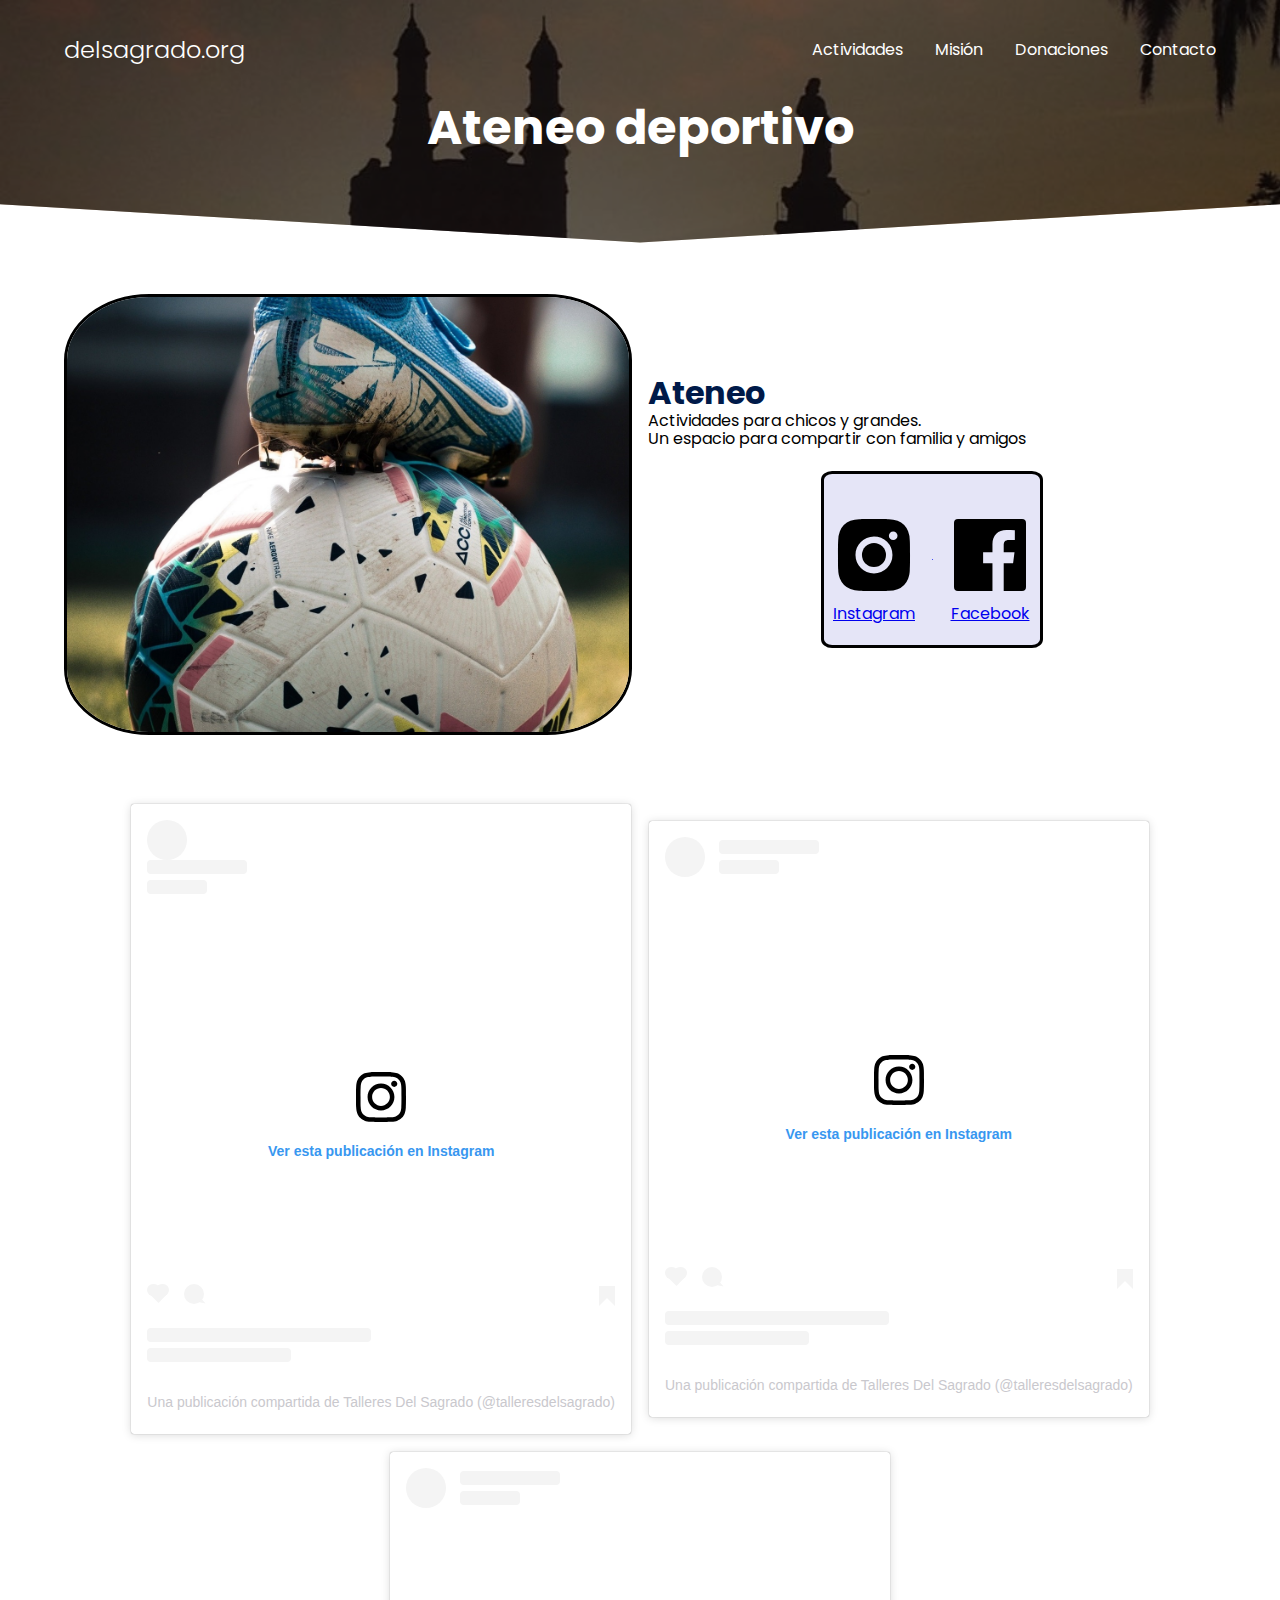
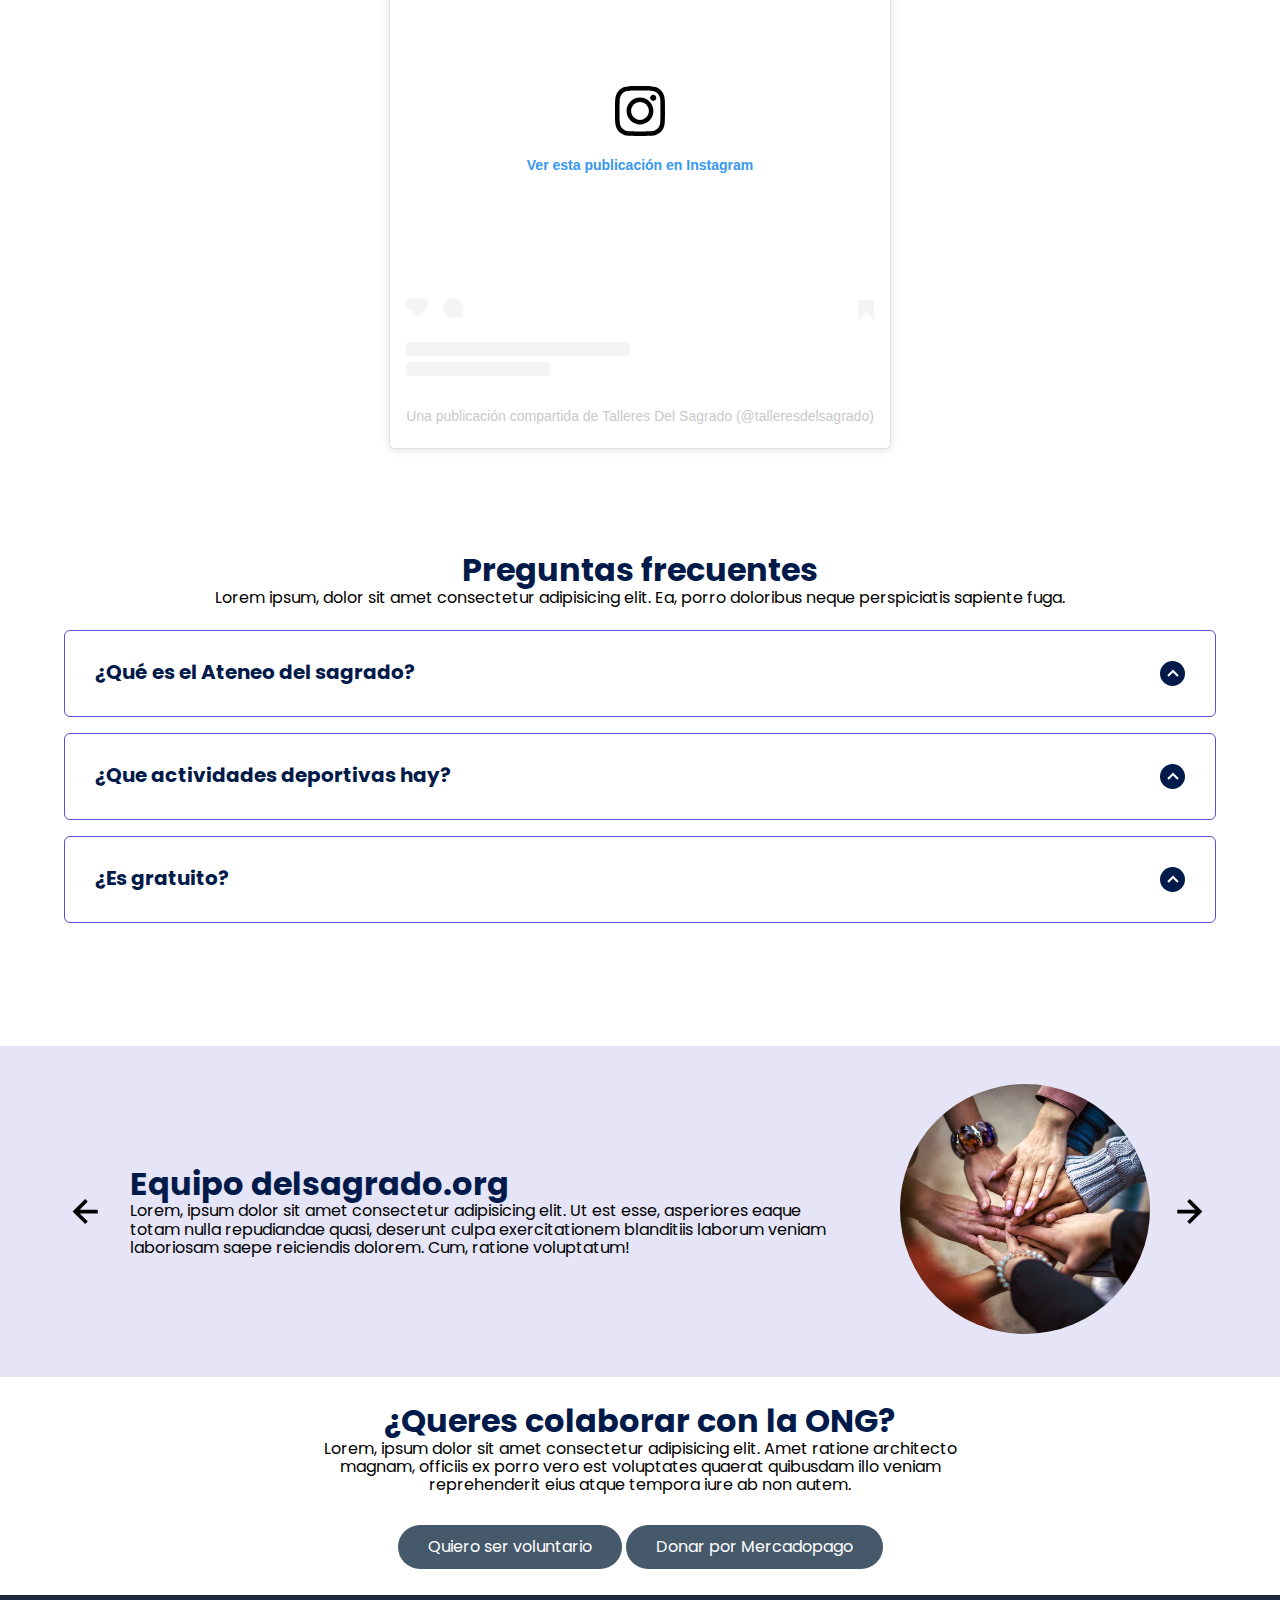
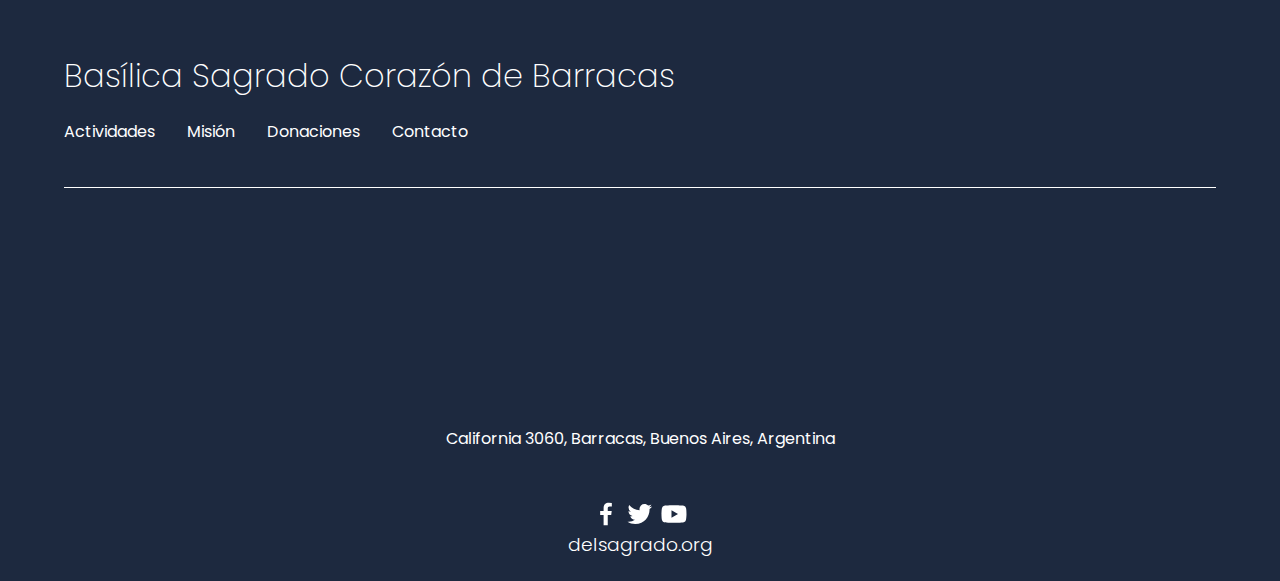
<file: Ateneo.html>
<!DOCTYPE html>
<html lang="es">

<head>
    <meta charset="UTF-8">
    <meta http-equiv="X-UA-Compatible" content="IE=edge">
    <meta name="viewport" content="width=device-width, initial-scale=1.0">
    <title>Ateneo del Sagrado</title>
    <link rel="shortcut icon" href="./images/favicon.png" type="image/x-icon">
    <link rel="stylesheet" href="./css/normalize.css">
    <link rel="stylesheet" href="./css/estilos.css">

    <meta name="theme-color" content="#2091F9">

    <meta name="title" content="Aprende CSS desde cero">
    <meta name="description"
        content="Hola, soy una descripción que verás cuando busques algo de mi temática en Google.">


    <meta property="og:type" content="website">
    <meta property="og:url" content="https://alexcgdesign.github.io">
    <meta property="og:title" content="Aprende CSS desde cero">
    <meta property="og:description"
        content="Hola, soy una descripción que verás cuando busques algo de mi temática en Google.">
    <meta property="og:image" content="https://alexcgdesign.github.io/images/css.jpg">

    <meta property="twitter:card" content="summary_large_image">
    <meta property="twitter:url" content="https://www.jordanalex.com/">
    <meta property="twitter:title" content="Aprende CSS desde cero">
    <meta property="twitter:description"
        content="Hola, soy una descripción que verás cuando busques algo de mi temática en Google.">
    <meta property="twitter:image" content="https://alexcgdesign.github.io/images/css.jpg">
</head>

<body>

    <header class="hero">
        <nav class="nav container">
            <div class="nav__logo">
                <h2 class="nav__title">delsagrado.org</h2>
            </div>

            <ul class="nav__link nav__link--menu">
                <li class="nav__items">
                    <a href="index.html" class="nav__links">Actividades</a>
                </li>
                <li class="nav__items">
                    <a href="./mision.html" class="nav__links">Misión</a>
                </li>
                <li class="nav__items">
                    <a href="./donaciones.html" class="nav__links">Donaciones</a>
                </li>
                <li class="nav__items">
                    <a href="contacto.html" class="nav__links">Contacto</a>
                </li>
                <img src="./images/close.svg" class="nav__close">
            </ul>

            <div class="nav__menu">
                <img src="./images/menu.svg" class="nav__img">
            </div>
        </nav>


        <section class="hero__container container">
            <h1 class="hero__title">Ateneo deportivo</h1>
        </section>
    </header>

    <main>
        <section class="knowledge__blanco">
            <div class="knowledge__container container">
                <figure class="knowledge__picture">
                    <img src="./images/ateneo.jpg" class="knowledge__img">
                </figure>
                <div class="knowledge__text">
                    <h2 class="subtitle">Ateneo</h2>
                    <p class="about_paragraph">Actividades para chicos y grandes. </p>
                    <p class="about_paragraph">Un espacio para compartir con familia y amigos</p>
                    <div class="about__main">
                        <article class="about__icons">
                            <div class="botonredes" > 
                                <a target ="_blank" href="https://www.instagram.com/ateneodelsagrado/">
                                    
                                   <img src="./images/instagram.svg" class="botonredes__icon--act">
                                   <p class="about_paragraphredes--act">Instagram</p></a>
                                   
                                <a target ="_blank" href="https://www.facebook.com/ateneodelsagrado/">
                                   <img src="./images/facebook2.svg" class="botonredes__icon--act">
                                   <p class="about_paragraphredes--act">Facebook</p></a>   
                           </div>                     
                        </article>
                    </div>
                </div>
            </div>
</section>
            <section class="knowledge__instagram">
                <div class="knowledge__instagramcontainer container">
                    <div class="knowledge__instagram"> <blockquote class="instagram-media" data-instgrm-permalink="https://www.instagram.com/p/CjYao5uOHBo/?utm_source=ig_embed&amp;utm_campaign=loading" data-instgrm-version="14" style=" background:#FFF; border:0; border-radius:3px; box-shadow:0 0 1px 0 rgba(0,0,0,0.5),0 1px 10px 0 rgba(0,0,0,0.15); margin: 1px; max-width:500px; min-width:200px; padding:0; width:99.375%; width:-webkit-calc(100% - 2px); width:calc(100% - 2px);"><div style="padding:16px;"> <a href="https://www.instagram.com/p/CjYao5uOHBo/?utm_source=ig_embed&amp;utm_campaign=loading" style=" background:#FFFFFF; line-height:0; padding:0 0; text-align:center; text-decoration:none; width:100%;" target="_blank"> <div style=" display: block; flex-direction: row; align-items: center;"> <div style="background-color: #F4F4F4; border-radius: 50%; flex-grow: 0; height: 40px; margin-right: 14px; width: 40px;"></div> <div style="display: block; flex-direction: column; flex-grow: 1; justify-content: center;"> <div style=" background-color: #F4F4F4; border-radius: 4px; flex-grow: 0; height: 14px; margin-bottom: 6px; width: 100px;"></div> <div style=" background-color: #F4F4F4; border-radius: 4px; flex-grow: 0; height: 14px; width: 60px;"></div></div></div><div style="padding: 19% 0;"></div> <div style="display:block; height:50px; margin:0 auto 12px; width:50px;"><svg width="50px" height="50px" viewBox="0 0 60 60" version="1.1" xmlns="https://www.w3.org/2000/svg" xmlns:xlink="https://www.w3.org/1999/xlink"><g stroke="none" stroke-width="1" fill="none" fill-rule="evenodd"><g transform="translate(-511.000000, -20.000000)" fill="#000000"><g><path d="M556.869,30.41 C554.814,30.41 553.148,32.076 553.148,34.131 C553.148,36.186 554.814,37.852 556.869,37.852 C558.924,37.852 560.59,36.186 560.59,34.131 C560.59,32.076 558.924,30.41 556.869,30.41 M541,60.657 C535.114,60.657 530.342,55.887 530.342,50 C530.342,44.114 535.114,39.342 541,39.342 C546.887,39.342 551.658,44.114 551.658,50 C551.658,55.887 546.887,60.657 541,60.657 M541,33.886 C532.1,33.886 524.886,41.1 524.886,50 C524.886,58.899 532.1,66.113 541,66.113 C549.9,66.113 557.115,58.899 557.115,50 C557.115,41.1 549.9,33.886 541,33.886 M565.378,62.101 C565.244,65.022 564.756,66.606 564.346,67.663 C563.803,69.06 563.154,70.057 562.106,71.106 C561.058,72.155 560.06,72.803 558.662,73.347 C557.607,73.757 556.021,74.244 553.102,74.378 C549.944,74.521 548.997,74.552 541,74.552 C533.003,74.552 532.056,74.521 528.898,74.378 C525.979,74.244 524.393,73.757 523.338,73.347 C521.94,72.803 520.942,72.155 519.894,71.106 C518.846,70.057 518.197,69.06 517.654,67.663 C517.244,66.606 516.755,65.022 516.623,62.101 C516.479,58.943 516.448,57.996 516.448,50 C516.448,42.003 516.479,41.056 516.623,37.899 C516.755,34.978 517.244,33.391 517.654,32.338 C518.197,30.938 518.846,29.942 519.894,28.894 C520.942,27.846 521.94,27.196 523.338,26.654 C524.393,26.244 525.979,25.756 528.898,25.623 C532.057,25.479 533.004,25.448 541,25.448 C548.997,25.448 549.943,25.479 553.102,25.623 C556.021,25.756 557.607,26.244 558.662,26.654 C560.06,27.196 561.058,27.846 562.106,28.894 C563.154,29.942 563.803,30.938 564.346,32.338 C564.756,33.391 565.244,34.978 565.378,37.899 C565.522,41.056 565.552,42.003 565.552,50 C565.552,57.996 565.522,58.943 565.378,62.101 M570.82,37.631 C570.674,34.438 570.167,32.258 569.425,30.349 C568.659,28.377 567.633,26.702 565.965,25.035 C564.297,23.368 562.623,22.342 560.652,21.575 C558.743,20.834 556.562,20.326 553.369,20.18 C550.169,20.033 549.148,20 541,20 C532.853,20 531.831,20.033 528.631,20.18 C525.438,20.326 523.257,20.834 521.349,21.575 C519.376,22.342 517.703,23.368 516.035,25.035 C514.368,26.702 513.342,28.377 512.574,30.349 C511.834,32.258 511.326,34.438 511.181,37.631 C511.035,40.831 511,41.851 511,50 C511,58.147 511.035,59.17 511.181,62.369 C511.326,65.562 511.834,67.743 512.574,69.651 C513.342,71.625 514.368,73.296 516.035,74.965 C517.703,76.634 519.376,77.658 521.349,78.425 C523.257,79.167 525.438,79.673 528.631,79.82 C531.831,79.965 532.853,80.001 541,80.001 C549.148,80.001 550.169,79.965 553.369,79.82 C556.562,79.673 558.743,79.167 560.652,78.425 C562.623,77.658 564.297,76.634 565.965,74.965 C567.633,73.296 568.659,71.625 569.425,69.651 C570.167,67.743 570.674,65.562 570.82,62.369 C570.966,59.17 571,58.147 571,50 C571,41.851 570.966,40.831 570.82,37.631"></path></g></g></g></svg></div><div style="padding-top: 8px;"> <div style=" color:#3897f0; font-family:Arial,sans-serif; font-size:14px; font-style:normal; font-weight:550; line-height:18px;">Ver esta publicación en Instagram</div></div><div style="padding: 12.5% 0;"></div> <div style="display: flex; flex-direction: row; margin-bottom: 14px; align-items: center;"><div> <div style="background-color: #F4F4F4; border-radius: 50%; height: 12.5px; width: 12.5px; transform: translateX(0px) translateY(7px);"></div> <div style="background-color: #F4F4F4; height: 12.5px; transform: rotate(-45deg) translateX(3px) translateY(1px); width: 12.5px; flex-grow: 0; margin-right: 14px; margin-left: 2px;"></div> <div style="background-color: #F4F4F4; border-radius: 50%; height: 12.5px; width: 12.5px; transform: translateX(9px) translateY(-18px);"></div></div><div style="margin-left: 8px;"> <div style=" background-color: #F4F4F4; border-radius: 50%; flex-grow: 0; height: 20px; width: 20px;"></div> <div style=" width: 0; height: 0; border-top: 2px solid transparent; border-left: 6px solid #f4f4f4; border-bottom: 2px solid transparent; transform: translateX(16px) translateY(-4px) rotate(30deg)"></div></div><div style="margin-left: auto;"> <div style=" width: 0px; border-top: 8px solid #F4F4F4; border-right: 8px solid transparent; transform: translateY(16px);"></div> <div style=" background-color: #F4F4F4; flex-grow: 0; height: 12px; width: 16px; transform: translateY(-4px);"></div> <div style=" width: 0; height: 0; border-top: 8px solid #F4F4F4; border-left: 8px solid transparent; transform: translateY(-4px) translateX(8px);"></div></div></div> <div style="display: flex; flex-direction: column; flex-grow: 1; justify-content: center; margin-bottom: 24px;"> <div style=" background-color: #F4F4F4; border-radius: 4px; flex-grow: 0; height: 14px; margin-bottom: 6px; width: 224px;"></div> <div style=" background-color: #F4F4F4; border-radius: 4px; flex-grow: 0; height: 14px; width: 144px;"></div></div></a><p style=" color:#c9c8cd; font-family:Arial,sans-serif; font-size:14px; line-height:17px; margin-bottom:0; margin-top:8px; overflow:hidden; padding:8px 0 7px; text-align:center; text-overflow:ellipsis; white-space:nowrap;"><a href="https://www.instagram.com/p/CjYao5uOHBo/?utm_source=ig_embed&amp;utm_campaign=loading" style=" color:#c9c8cd; font-family:Arial,sans-serif; font-size:14px; font-style:normal; font-weight:normal; line-height:17px; text-decoration:none;" target="_blank">Una publicación compartida de Talleres Del Sagrado (@talleresdelsagrado)</a></p></div></blockquote> <script async src="//www.instagram.com/embed.js"></script></div>
                    <div class="knowledge__instagram"> <blockquote class="instagram-media" data-instgrm-permalink="https://www.instagram.com/p/CjrCPh1OMXG/?utm_source=ig_embed&amp;utm_campaign=loading" data-instgrm-version="14" style=" background:#FFF; border:0; border-radius:3px; box-shadow:0 0 1px 0 rgba(0,0,0,0.5),0 1px 10px 0 rgba(0,0,0,0.15); margin: 1px; max-width:540px; min-width:326px; padding:0; width:99.375%; width:-webkit-calc(100% - 2px); width:calc(100% - 2px);"><div style="padding:16px;"> <a href="https://www.instagram.com/p/CjrCPh1OMXG/?utm_source=ig_embed&amp;utm_campaign=loading" style=" background:#FFFFFF; line-height:0; padding:0 0; text-align:center; text-decoration:none; width:100%;" target="_blank"> <div style=" display: flex; flex-direction: row; align-items: center;"> <div style="background-color: #F4F4F4; border-radius: 50%; flex-grow: 0; height: 40px; margin-right: 14px; width: 40px;"></div> <div style="display: flex; flex-direction: column; flex-grow: 1; justify-content: center;"> <div style=" background-color: #F4F4F4; border-radius: 4px; flex-grow: 0; height: 14px; margin-bottom: 6px; width: 100px;"></div> <div style=" background-color: #F4F4F4; border-radius: 4px; flex-grow: 0; height: 14px; width: 60px;"></div></div></div><div style="padding: 19% 0;"></div> <div style="display:block; height:50px; margin:0 auto 12px; width:50px;"><svg width="50px" height="50px" viewBox="0 0 60 60" version="1.1" xmlns="https://www.w3.org/2000/svg" xmlns:xlink="https://www.w3.org/1999/xlink"><g stroke="none" stroke-width="1" fill="none" fill-rule="evenodd"><g transform="translate(-511.000000, -20.000000)" fill="#000000"><g><path d="M556.869,30.41 C554.814,30.41 553.148,32.076 553.148,34.131 C553.148,36.186 554.814,37.852 556.869,37.852 C558.924,37.852 560.59,36.186 560.59,34.131 C560.59,32.076 558.924,30.41 556.869,30.41 M541,60.657 C535.114,60.657 530.342,55.887 530.342,50 C530.342,44.114 535.114,39.342 541,39.342 C546.887,39.342 551.658,44.114 551.658,50 C551.658,55.887 546.887,60.657 541,60.657 M541,33.886 C532.1,33.886 524.886,41.1 524.886,50 C524.886,58.899 532.1,66.113 541,66.113 C549.9,66.113 557.115,58.899 557.115,50 C557.115,41.1 549.9,33.886 541,33.886 M565.378,62.101 C565.244,65.022 564.756,66.606 564.346,67.663 C563.803,69.06 563.154,70.057 562.106,71.106 C561.058,72.155 560.06,72.803 558.662,73.347 C557.607,73.757 556.021,74.244 553.102,74.378 C549.944,74.521 548.997,74.552 541,74.552 C533.003,74.552 532.056,74.521 528.898,74.378 C525.979,74.244 524.393,73.757 523.338,73.347 C521.94,72.803 520.942,72.155 519.894,71.106 C518.846,70.057 518.197,69.06 517.654,67.663 C517.244,66.606 516.755,65.022 516.623,62.101 C516.479,58.943 516.448,57.996 516.448,50 C516.448,42.003 516.479,41.056 516.623,37.899 C516.755,34.978 517.244,33.391 517.654,32.338 C518.197,30.938 518.846,29.942 519.894,28.894 C520.942,27.846 521.94,27.196 523.338,26.654 C524.393,26.244 525.979,25.756 528.898,25.623 C532.057,25.479 533.004,25.448 541,25.448 C548.997,25.448 549.943,25.479 553.102,25.623 C556.021,25.756 557.607,26.244 558.662,26.654 C560.06,27.196 561.058,27.846 562.106,28.894 C563.154,29.942 563.803,30.938 564.346,32.338 C564.756,33.391 565.244,34.978 565.378,37.899 C565.522,41.056 565.552,42.003 565.552,50 C565.552,57.996 565.522,58.943 565.378,62.101 M570.82,37.631 C570.674,34.438 570.167,32.258 569.425,30.349 C568.659,28.377 567.633,26.702 565.965,25.035 C564.297,23.368 562.623,22.342 560.652,21.575 C558.743,20.834 556.562,20.326 553.369,20.18 C550.169,20.033 549.148,20 541,20 C532.853,20 531.831,20.033 528.631,20.18 C525.438,20.326 523.257,20.834 521.349,21.575 C519.376,22.342 517.703,23.368 516.035,25.035 C514.368,26.702 513.342,28.377 512.574,30.349 C511.834,32.258 511.326,34.438 511.181,37.631 C511.035,40.831 511,41.851 511,50 C511,58.147 511.035,59.17 511.181,62.369 C511.326,65.562 511.834,67.743 512.574,69.651 C513.342,71.625 514.368,73.296 516.035,74.965 C517.703,76.634 519.376,77.658 521.349,78.425 C523.257,79.167 525.438,79.673 528.631,79.82 C531.831,79.965 532.853,80.001 541,80.001 C549.148,80.001 550.169,79.965 553.369,79.82 C556.562,79.673 558.743,79.167 560.652,78.425 C562.623,77.658 564.297,76.634 565.965,74.965 C567.633,73.296 568.659,71.625 569.425,69.651 C570.167,67.743 570.674,65.562 570.82,62.369 C570.966,59.17 571,58.147 571,50 C571,41.851 570.966,40.831 570.82,37.631"></path></g></g></g></svg></div><div style="padding-top: 8px;"> <div style=" color:#3897f0; font-family:Arial,sans-serif; font-size:14px; font-style:normal; font-weight:550; line-height:18px;">Ver esta publicación en Instagram</div></div><div style="padding: 12.5% 0;"></div> <div style="display: flex; flex-direction: row; margin-bottom: 14px; align-items: center;"><div> <div style="background-color: #F4F4F4; border-radius: 50%; height: 12.5px; width: 12.5px; transform: translateX(0px) translateY(7px);"></div> <div style="background-color: #F4F4F4; height: 12.5px; transform: rotate(-45deg) translateX(3px) translateY(1px); width: 12.5px; flex-grow: 0; margin-right: 14px; margin-left: 2px;"></div> <div style="background-color: #F4F4F4; border-radius: 50%; height: 12.5px; width: 12.5px; transform: translateX(9px) translateY(-18px);"></div></div><div style="margin-left: 8px;"> <div style=" background-color: #F4F4F4; border-radius: 50%; flex-grow: 0; height: 20px; width: 20px;"></div> <div style=" width: 0; height: 0; border-top: 2px solid transparent; border-left: 6px solid #f4f4f4; border-bottom: 2px solid transparent; transform: translateX(16px) translateY(-4px) rotate(30deg)"></div></div><div style="margin-left: auto;"> <div style=" width: 0px; border-top: 8px solid #F4F4F4; border-right: 8px solid transparent; transform: translateY(16px);"></div> <div style=" background-color: #F4F4F4; flex-grow: 0; height: 12px; width: 16px; transform: translateY(-4px);"></div> <div style=" width: 0; height: 0; border-top: 8px solid #F4F4F4; border-left: 8px solid transparent; transform: translateY(-4px) translateX(8px);"></div></div></div> <div style="display: flex; flex-direction: column; flex-grow: 1; justify-content: center; margin-bottom: 24px;"> <div style=" background-color: #F4F4F4; border-radius: 4px; flex-grow: 0; height: 14px; margin-bottom: 6px; width: 224px;"></div> <div style=" background-color: #F4F4F4; border-radius: 4px; flex-grow: 0; height: 14px; width: 144px;"></div></div></a><p style=" color:#c9c8cd; font-family:Arial,sans-serif; font-size:14px; line-height:17px; margin-bottom:0; margin-top:8px; overflow:hidden; padding:8px 0 7px; text-align:center; text-overflow:ellipsis; white-space:nowrap;"><a href="https://www.instagram.com/p/CjrCPh1OMXG/?utm_source=ig_embed&amp;utm_campaign=loading" style=" color:#c9c8cd; font-family:Arial,sans-serif; font-size:14px; font-style:normal; font-weight:normal; line-height:17px; text-decoration:none;" target="_blank">Una publicación compartida de Talleres Del Sagrado (@talleresdelsagrado)</a></p></div></blockquote><script async src="//www.instagram.com/embed.js"></script></div>
                    <div class="knowledge__instagram"> <blockquote class="instagram-media" data-instgrm-permalink="https://www.instagram.com/p/CjrCPh1OMXG/?utm_source=ig_embed&amp;utm_campaign=loading" data-instgrm-version="14" style=" background:#FFF; border:0; border-radius:3px; box-shadow:0 0 1px 0 rgba(0,0,0,0.5),0 1px 10px 0 rgba(0,0,0,0.15); margin: 1px; max-width:540px; min-width:326px; padding:0; width:99.375%; width:-webkit-calc(100% - 2px); width:calc(100% - 2px);"><div style="padding:16px;"> <a href="https://www.instagram.com/p/CjrCPh1OMXG/?utm_source=ig_embed&amp;utm_campaign=loading" style=" background:#FFFFFF; line-height:0; padding:0 0; text-align:center; text-decoration:none; width:100%;" target="_blank"> <div style=" display: flex; flex-direction: row; align-items: center;"> <div style="background-color: #F4F4F4; border-radius: 50%; flex-grow: 0; height: 40px; margin-right: 14px; width: 40px;"></div> <div style="display: flex; flex-direction: column; flex-grow: 1; justify-content: center;"> <div style=" background-color: #F4F4F4; border-radius: 4px; flex-grow: 0; height: 14px; margin-bottom: 6px; width: 100px;"></div> <div style=" background-color: #F4F4F4; border-radius: 4px; flex-grow: 0; height: 14px; width: 60px;"></div></div></div><div style="padding: 19% 0;"></div> <div style="display:block; height:50px; margin:0 auto 12px; width:50px;"><svg width="50px" height="50px" viewBox="0 0 60 60" version="1.1" xmlns="https://www.w3.org/2000/svg" xmlns:xlink="https://www.w3.org/1999/xlink"><g stroke="none" stroke-width="1" fill="none" fill-rule="evenodd"><g transform="translate(-511.000000, -20.000000)" fill="#000000"><g><path d="M556.869,30.41 C554.814,30.41 553.148,32.076 553.148,34.131 C553.148,36.186 554.814,37.852 556.869,37.852 C558.924,37.852 560.59,36.186 560.59,34.131 C560.59,32.076 558.924,30.41 556.869,30.41 M541,60.657 C535.114,60.657 530.342,55.887 530.342,50 C530.342,44.114 535.114,39.342 541,39.342 C546.887,39.342 551.658,44.114 551.658,50 C551.658,55.887 546.887,60.657 541,60.657 M541,33.886 C532.1,33.886 524.886,41.1 524.886,50 C524.886,58.899 532.1,66.113 541,66.113 C549.9,66.113 557.115,58.899 557.115,50 C557.115,41.1 549.9,33.886 541,33.886 M565.378,62.101 C565.244,65.022 564.756,66.606 564.346,67.663 C563.803,69.06 563.154,70.057 562.106,71.106 C561.058,72.155 560.06,72.803 558.662,73.347 C557.607,73.757 556.021,74.244 553.102,74.378 C549.944,74.521 548.997,74.552 541,74.552 C533.003,74.552 532.056,74.521 528.898,74.378 C525.979,74.244 524.393,73.757 523.338,73.347 C521.94,72.803 520.942,72.155 519.894,71.106 C518.846,70.057 518.197,69.06 517.654,67.663 C517.244,66.606 516.755,65.022 516.623,62.101 C516.479,58.943 516.448,57.996 516.448,50 C516.448,42.003 516.479,41.056 516.623,37.899 C516.755,34.978 517.244,33.391 517.654,32.338 C518.197,30.938 518.846,29.942 519.894,28.894 C520.942,27.846 521.94,27.196 523.338,26.654 C524.393,26.244 525.979,25.756 528.898,25.623 C532.057,25.479 533.004,25.448 541,25.448 C548.997,25.448 549.943,25.479 553.102,25.623 C556.021,25.756 557.607,26.244 558.662,26.654 C560.06,27.196 561.058,27.846 562.106,28.894 C563.154,29.942 563.803,30.938 564.346,32.338 C564.756,33.391 565.244,34.978 565.378,37.899 C565.522,41.056 565.552,42.003 565.552,50 C565.552,57.996 565.522,58.943 565.378,62.101 M570.82,37.631 C570.674,34.438 570.167,32.258 569.425,30.349 C568.659,28.377 567.633,26.702 565.965,25.035 C564.297,23.368 562.623,22.342 560.652,21.575 C558.743,20.834 556.562,20.326 553.369,20.18 C550.169,20.033 549.148,20 541,20 C532.853,20 531.831,20.033 528.631,20.18 C525.438,20.326 523.257,20.834 521.349,21.575 C519.376,22.342 517.703,23.368 516.035,25.035 C514.368,26.702 513.342,28.377 512.574,30.349 C511.834,32.258 511.326,34.438 511.181,37.631 C511.035,40.831 511,41.851 511,50 C511,58.147 511.035,59.17 511.181,62.369 C511.326,65.562 511.834,67.743 512.574,69.651 C513.342,71.625 514.368,73.296 516.035,74.965 C517.703,76.634 519.376,77.658 521.349,78.425 C523.257,79.167 525.438,79.673 528.631,79.82 C531.831,79.965 532.853,80.001 541,80.001 C549.148,80.001 550.169,79.965 553.369,79.82 C556.562,79.673 558.743,79.167 560.652,78.425 C562.623,77.658 564.297,76.634 565.965,74.965 C567.633,73.296 568.659,71.625 569.425,69.651 C570.167,67.743 570.674,65.562 570.82,62.369 C570.966,59.17 571,58.147 571,50 C571,41.851 570.966,40.831 570.82,37.631"></path></g></g></g></svg></div><div style="padding-top: 8px;"> <div style=" color:#3897f0; font-family:Arial,sans-serif; font-size:14px; font-style:normal; font-weight:550; line-height:18px;">Ver esta publicación en Instagram</div></div><div style="padding: 12.5% 0;"></div> <div style="display: flex; flex-direction: row; margin-bottom: 14px; align-items: center;"><div> <div style="background-color: #F4F4F4; border-radius: 50%; height: 12.5px; width: 12.5px; transform: translateX(0px) translateY(7px);"></div> <div style="background-color: #F4F4F4; height: 12.5px; transform: rotate(-45deg) translateX(3px) translateY(1px); width: 12.5px; flex-grow: 0; margin-right: 14px; margin-left: 2px;"></div> <div style="background-color: #F4F4F4; border-radius: 50%; height: 12.5px; width: 12.5px; transform: translateX(9px) translateY(-18px);"></div></div><div style="margin-left: 8px;"> <div style=" background-color: #F4F4F4; border-radius: 50%; flex-grow: 0; height: 20px; width: 20px;"></div> <div style=" width: 0; height: 0; border-top: 2px solid transparent; border-left: 6px solid #f4f4f4; border-bottom: 2px solid transparent; transform: translateX(16px) translateY(-4px) rotate(30deg)"></div></div><div style="margin-left: auto;"> <div style=" width: 0px; border-top: 8px solid #F4F4F4; border-right: 8px solid transparent; transform: translateY(16px);"></div> <div style=" background-color: #F4F4F4; flex-grow: 0; height: 12px; width: 16px; transform: translateY(-4px);"></div> <div style=" width: 0; height: 0; border-top: 8px solid #F4F4F4; border-left: 8px solid transparent; transform: translateY(-4px) translateX(8px);"></div></div></div> <div style="display: flex; flex-direction: column; flex-grow: 1; justify-content: center; margin-bottom: 24px;"> <div style=" background-color: #F4F4F4; border-radius: 4px; flex-grow: 0; height: 14px; margin-bottom: 6px; width: 224px;"></div> <div style=" background-color: #F4F4F4; border-radius: 4px; flex-grow: 0; height: 14px; width: 144px;"></div></div></a><p style=" color:#c9c8cd; font-family:Arial,sans-serif; font-size:14px; line-height:17px; margin-bottom:0; margin-top:8px; overflow:hidden; padding:8px 0 7px; text-align:center; text-overflow:ellipsis; white-space:nowrap;"><a href="https://www.instagram.com/p/CjrCPh1OMXG/?utm_source=ig_embed&amp;utm_campaign=loading" style=" color:#c9c8cd; font-family:Arial,sans-serif; font-size:14px; font-style:normal; font-weight:normal; line-height:17px; text-decoration:none;" target="_blank">Una publicación compartida de Talleres Del Sagrado (@talleresdelsagrado)</a></p></div></blockquote><script async src="//www.instagram.com/embed.js"></script></div>
                </div>
            </section>

    <section class="questions container">
                <h2 class="subtitle">Preguntas frecuentes</h2>
                <p class="questions__paragraph">Lorem ipsum, dolor sit amet consectetur adipisicing elit. Ea, porro
                    doloribus neque perspiciatis sapiente fuga.</p>
    
                <section class="questions__container">
                    <article class="questions__padding">
                        <div class="questions__answer">
                            <h3 class="questions__title">¿Qué es el Ateneo del sagrado?
                                <span class="questions__arrow">
                                    <img src="./images/arrow.svg" class="questions__img">
                                </span>
                            </h3>
    
                            <p class="questions__show">Lorem ipsum, dolor sit amet consectetur adipisicing elit. Quos
                                facere, quidem eum id excepturi assumenda explicabo nam accusamus veritatis voluptates
                                eveniet adipisci, dicta nihil nemo modi possimus officiis quam atque? Lorem ipsum, dolor sit
                                amet consectetur adipisicing elit. Quos facere, quidem eum id excepturi assumenda explicabo
                                nam accusamus veritatis voluptates eveniet adipisci, dicta nihil nemo modi possimus officiis
                                quam atque?</p>
                        </div>
                    </article>
    
                    <article class="questions__padding">
                        <div class="questions__answer">
                            <h3 class="questions__title">¿Que actividades deportivas hay?
                                <span class="questions__arrow">
                                    <img src="./images/arrow.svg" class="questions__img">
                                </span>
                            </h3>
    
                            <p class="questions__show">Lorem ipsum, dolor sit amet consectetur adipisicing elit. Quos
                                facere, quidem eum id excepturi assumenda explicabo nam accusamus veritatis voluptates
                                eveniet adipisci, dicta nihil nemo modi possimus officiis quam atque? Lorem ipsum, dolor sit
                                amet consectetur adipisicing elit. Quos facere, quidem eum id excepturi assumenda explicabo
                                nam accusamus veritatis voluptates eveniet adipisci, dicta nihil nemo modi possimus officiis
                                quam atque?</p>
                        </div>
                    </article>
    
                    <article class="questions__padding">
                        <div class="questions__answer">
                            <h3 class="questions__title">¿Es gratuito?
                                <span class="questions__arrow">
                                    <img src="./images/arrow.svg" class="questions__img">
                                </span>
                            </h3>
    
                            <p class="questions__show">Lorem ipsum, dolor sit amet consectetur adipisicing elit. Quos
                                facere, quidem eum id excepturi assumenda explicabo nam accusamus veritatis voluptates
                                eveniet adipisci, dicta nihil nemo modi possimus officiis quam atque? Lorem ipsum, dolor sit
                                amet consectetur adipisicing elit. Quos facere, quidem eum id excepturi assumenda explicabo
                                nam accusamus veritatis voluptates eveniet adipisci, dicta nihil nemo modi possimus officiis
                                quam atque?</p>
                        </div>
                    </article>
                </section>
    </section>

    <section class="testimony">
        <div class="testimony__container container">
            <img src="./images/leftarrow.svg" class="testimony__arrow" id="before">

            <section class="testimony__body testimony__body--show" data-id="1">
                <div class="testimony__texts">
                    <h2 class="subtitle">Equipo delsagrado.org</h2>
                    <p class="testimony__review">Lorem, ipsum dolor sit amet consectetur adipisicing elit. Ut est
                        esse, asperiores eaque totam nulla repudiandae quasi, deserunt culpa exercitationem
                        blanditiis laborum veniam laboriosam saepe reiciendis dolorem. Cum, ratione voluptatum!</p>
                </div>

                <figure class="testimony__picture">
                    <img src="./images/face.jpg" class="testimony__img">
                </figure>
            </section>

            <section class="testimony__body" data-id="2">
                <div class="testimony__texts">
                    <h2 class="subtitle">Mi nombre es Alejandra Perez</h2>
                    <p class="testimony__review">Lorem, ipsum dolor sit amet consectetur adipisicing elit. Ut est
                        esse, asperiores eaque laborum veniam laboriosam saepe reiciendis dolorem. Cum, ratione
                        voluptatum!</p>
                </div>

                <figure class="testimony__picture">
                    <img src="./images/face2.jpg" class="testimony__img">
                </figure>
            </section>

            <section class="testimony__body" data-id="3">
                <div class="testimony__texts">
                    <h2 class="subtitle">Mi nombre es Martin Arteaga</h2>
                    <p class="testimony__review">Lorem, ipsum dolor sit amet consectetur adipisicing elit. Ut est
                        esse, niam laboriosam saepe reiciendis dolorem. Cum, ratione voluptatum!</p>
                </div>

                <figure class="testimony__picture">
                    <img src="./images/face3.jpg" class="testimony__img">
                </figure>
            </section>

            <section class="testimony__body" data-id="4">
                <div class="testimony__texts">
                    <h2 class="subtitle">Mi nombre es Juan Valdez</h2>
                    <p class="testimony__review">Lorem, ipsum dolor sit amet consectetur adipisicing elit. Ut est
                        esse, niam laboriosam saepe reiciendis dolorem. Cum, ratione voluptatum!</p>
                </div>

                <figure class="testimony__picture">
                    <img src="./images/face4.jpg" class="testimony__img">
                </figure>
            </section>
            <img src="./images/rightarrow.svg" class="testimony__arrow" id="next">
        </div>
    </section>

    <section class="questions__offer">
        <div class="question__containeroffer container ">
        <h2 class="subtitle">¿Queres colaborar con la ONG?</h2>
        <p class="questions__copy">Lorem, ipsum dolor sit amet consectetur adipisicing elit. Amet ratione
            architecto magnam, officiis ex porro vero est voluptates quaerat quibusdam illo veniam reprehenderit
            eius atque tempora iure ab non autem.</p>
            <a href="#" class="cta">Quiero ser voluntario</a>
            <a target="_blank" href="https://link.mercadopago.com.ar/alanly" class="cta">Donar por Mercadopago</a>
    </div>
    </section>


        <footer class="footer">
            <section class="footer__container container">
                <nav class="nav nav--footer">
                    <h2 class="footer__title">Basílica Sagrado Corazón de Barracas</h2>
    
                    <ul class="nav__link nav__link--footer">
                        <li class="nav__items">
                            <a href="./index.html" class="nav__links">Actividades</a>
                        </li>
                        <li class="nav__items">
                            <a href="./mision.html" class="nav__links">Misión</a>
                        </li>
                        <li class="nav__items">
                            <a href="./donaciones.html" class="nav__links">Donaciones</a>
                        </li>
                        <li class="nav__items">
                            <a href="./contacto.html" class="nav__links">Contacto</a>
                        </li>
                    </ul>
                </nav>
    
            </section>
            <div class="googlemap__container container">
                <iframe src="https://www.google.com/maps/embed?pb=!1m18!1m12!1m3!1d3282.190423735516!2d-58.392999585241405!3d-34.64989356744873!2m3!1f0!2f0!3f0!3m2!1i1024!2i768!4f13.1!3m3!1m2!1s0x95bccb4332c5c83b%3A0x1fa7b18c7b1102b0!2sCalifornia%203060%2C%20Buenos%20Aires!5e0!3m2!1ses!2sar!4v1669948008078!5m2!1ses!2sar" width="100%" height="200" style="border:0;" allowfullscreen="" loading="lazy" referrerpolicy="no-referrer-when-downgrade"></iframe>
                <div class="googlemap__direccion"><p>California 3060, Barracas, Buenos Aires, Argentina</p></div>
                </div>
            </div>
            <section class="footer__copy container">
                <div class="footer__social">
                    <a href="https://www.facebook.com" class="footer__icons"><img src="./images/facebook.svg" class="footer__img"></a>
                    <a href="https://www.twitter.com" class="footer__icons"><img src="./images/twitter.svg" class="footer__img"></a>
                    <a href="https://www.youtube.com" class="footer__icons"><img src="./images/youtube.svg" class="footer__img"></a>
                </div>
    
                <h3 class="footer__copyright">delsagrado.org</h3>
            </section>
        </footer>

    <script src="./js/slider.js"></script>
    <script src="./js/questions.js"></script>
    <script src="./js/menu.js"></script>
</body>

</html>
</file>
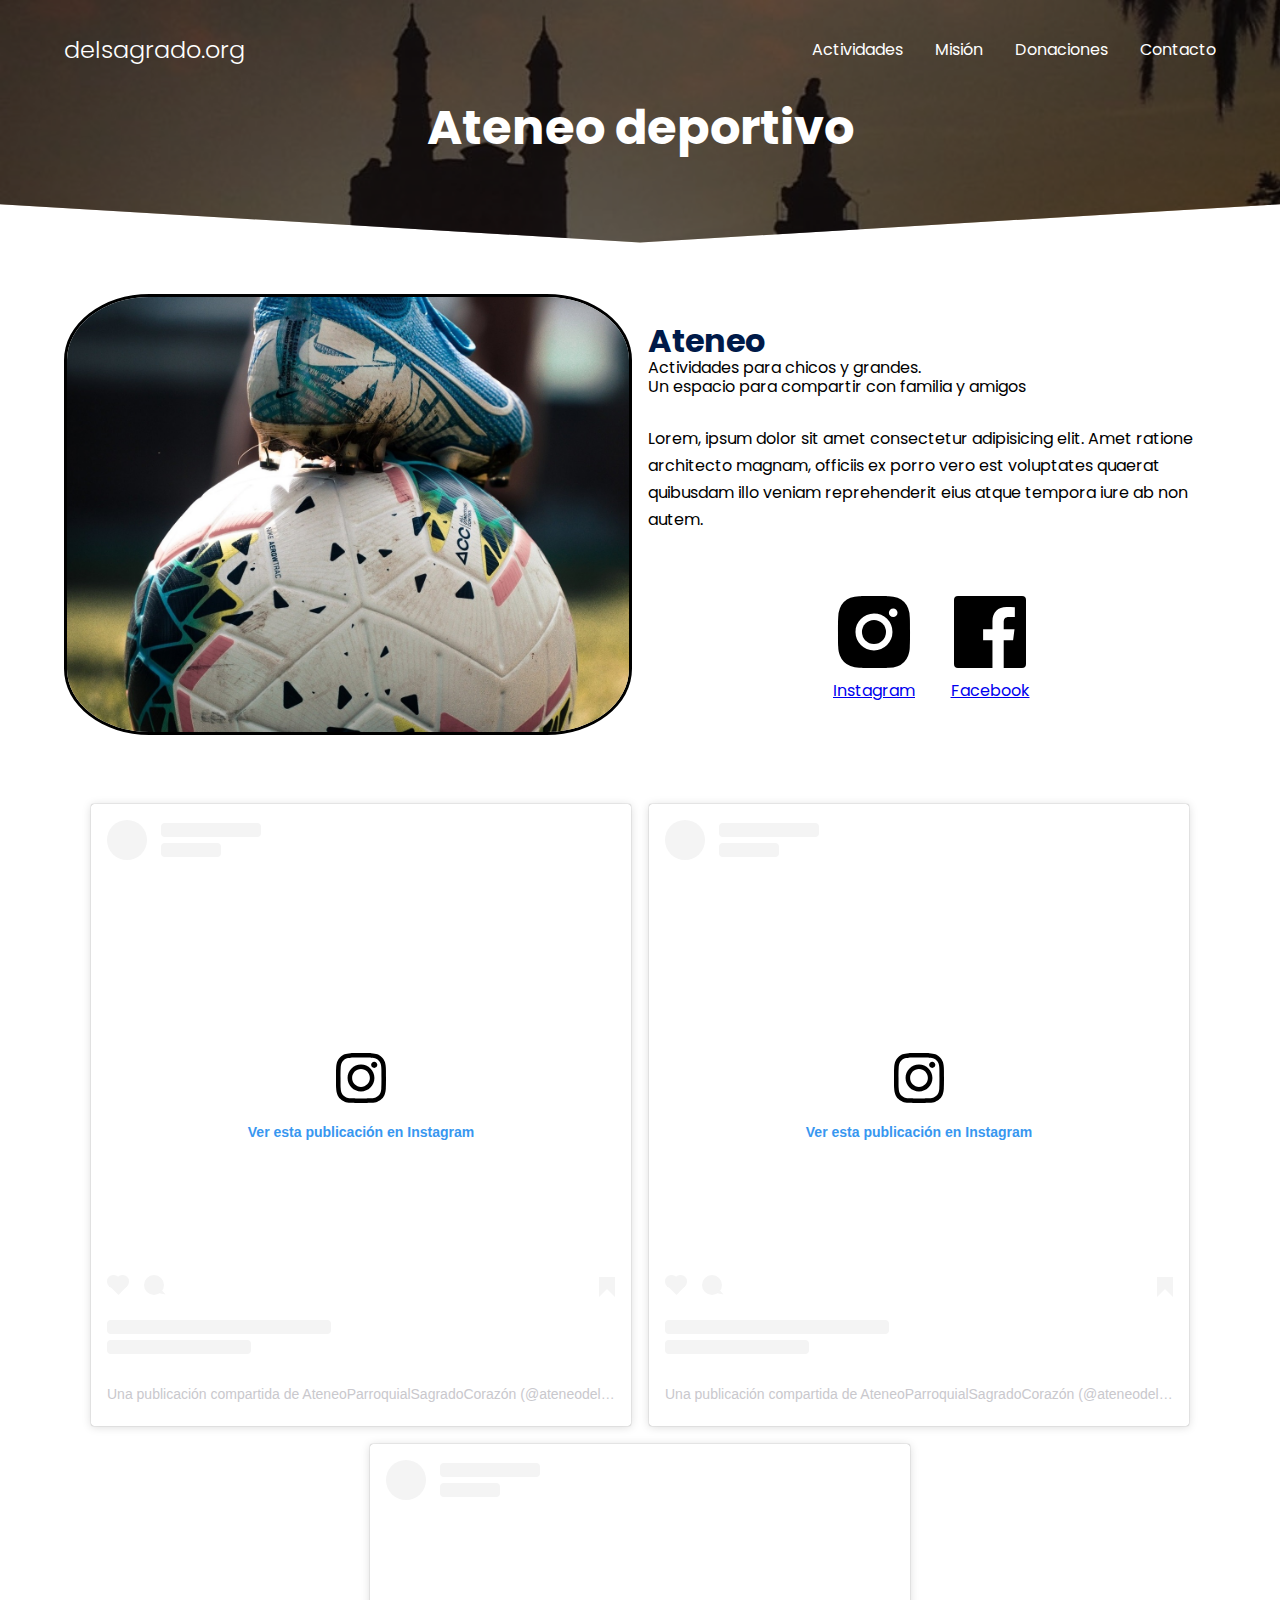
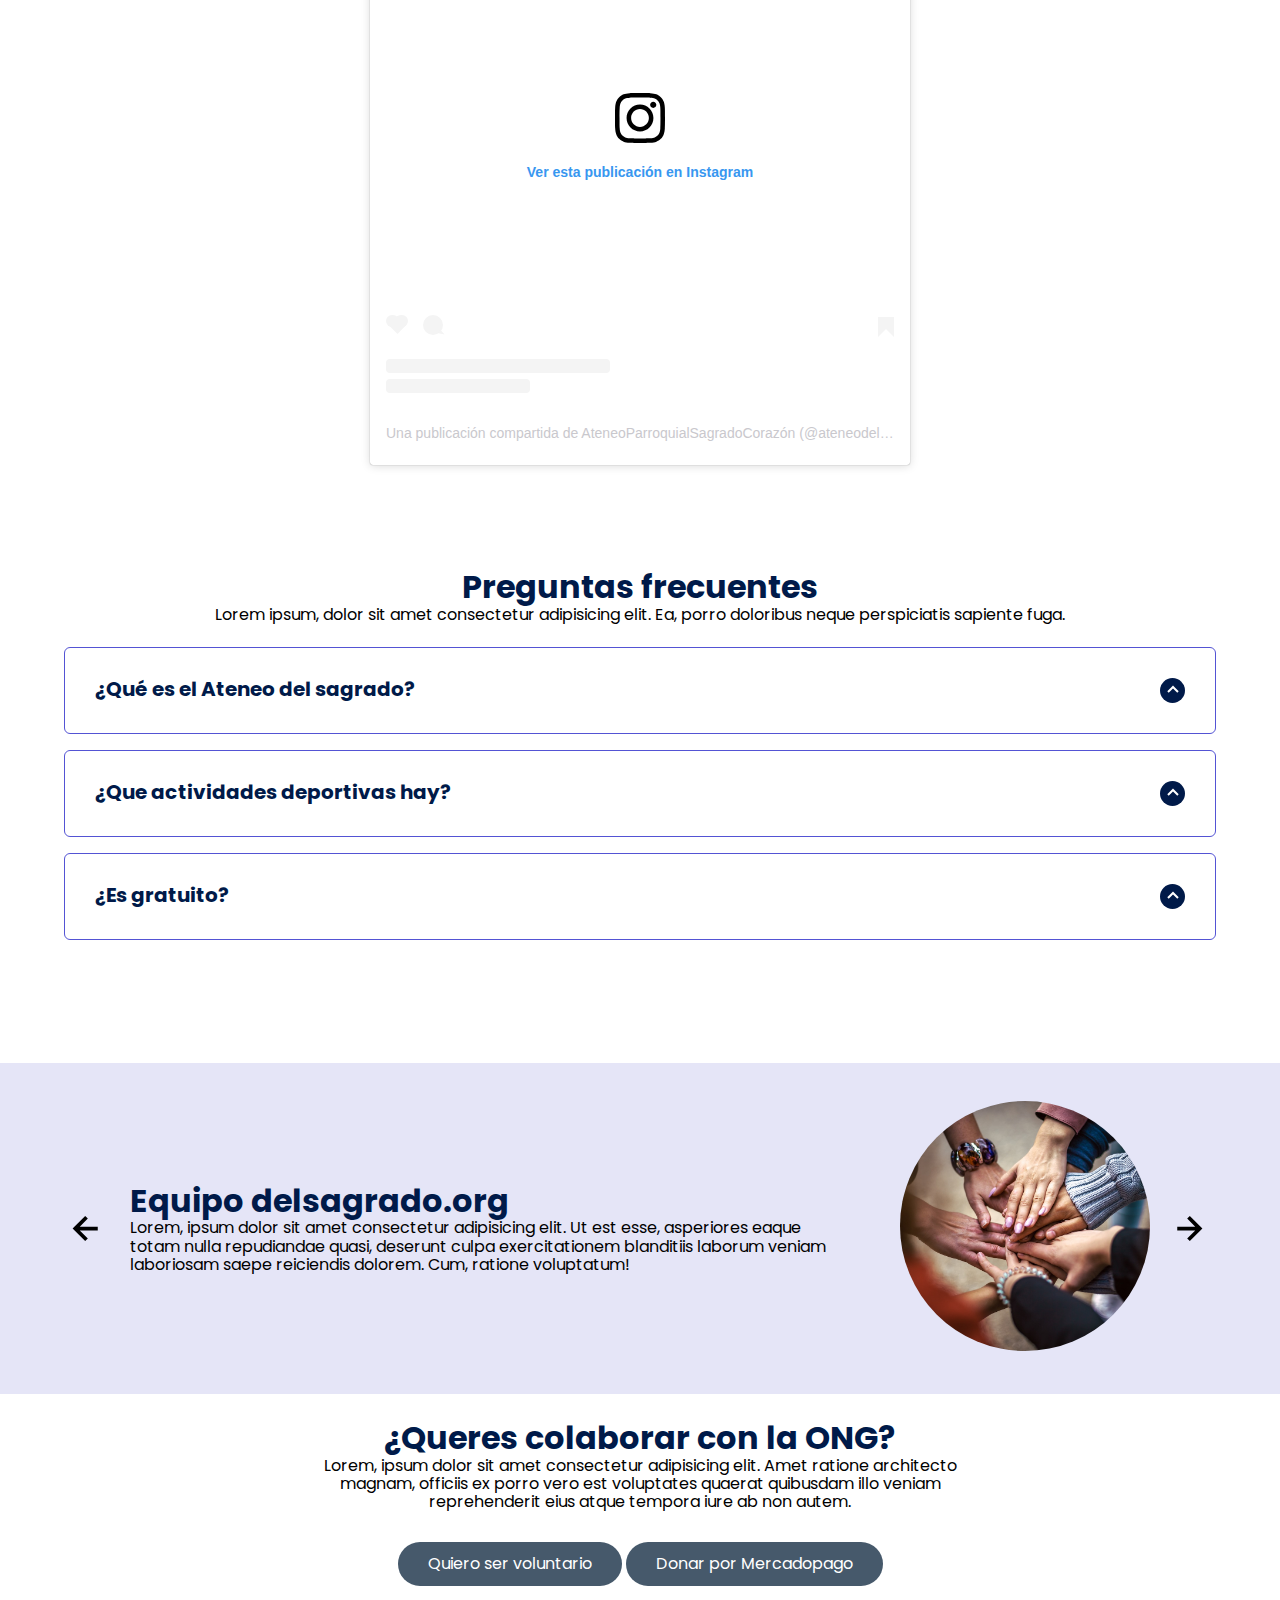
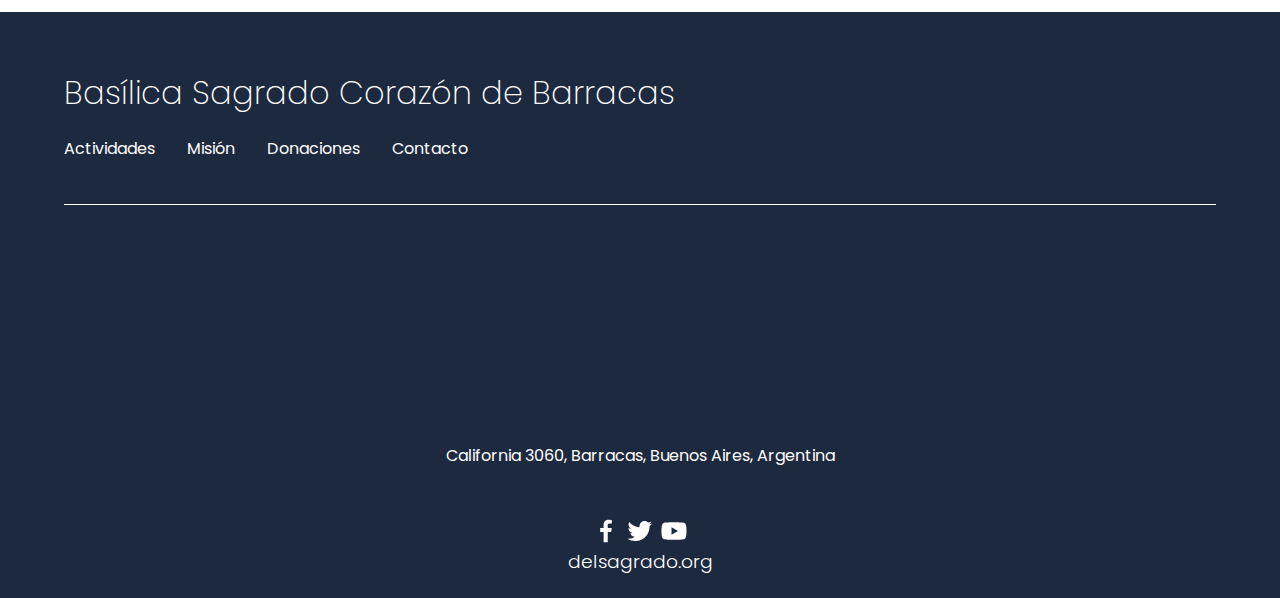
<file: ateneo.html>
<!DOCTYPE html>
<html lang="es">

<head>
    <meta charset="UTF-8">
    <meta http-equiv="X-UA-Compatible" content="IE=edge">
    <meta name="viewport" content="width=device-width, initial-scale=1.0">
    <title>Ateneo del Sagrado</title>
    <link rel="shortcut icon" href="./images/favicon.png" type="image/x-icon">
    <link rel="stylesheet" href="./css/normalize.css">
    <link rel="stylesheet" href="./css/estilos.css">

    <meta name="theme-color" content="#2091F9">

    <meta name="title" content="Aprende CSS desde cero">
    <meta name="description"
        content="Hola, soy una descripción que verás cuando busques algo de mi temática en Google.">


    <meta property="og:type" content="website">
    <meta property="og:url" content="https://alexcgdesign.github.io">
    <meta property="og:title" content="Aprende CSS desde cero">
    <meta property="og:description"
        content="Hola, soy una descripción que verás cuando busques algo de mi temática en Google.">
    <meta property="og:image" content="https://alexcgdesign.github.io/images/css.jpg">

    <meta property="twitter:card" content="summary_large_image">
    <meta property="twitter:url" content="https://www.jordanalex.com/">
    <meta property="twitter:title" content="Aprende CSS desde cero">
    <meta property="twitter:description"
        content="Hola, soy una descripción que verás cuando busques algo de mi temática en Google.">
    <meta property="twitter:image" content="https://alexcgdesign.github.io/images/css.jpg">
</head>

<body>

    <header class="hero">
        <nav class="nav container">
            <div class="nav__logo">
                <h2 class="nav__title">delsagrado.org</h2>
            </div>

            <ul class="nav__link nav__link--menu">
                <li class="nav__items">
                    <a href="index.html" class="nav__links">Actividades</a>
                </li>
                <li class="nav__items">
                    <a href="./mision.html" class="nav__links">Misión</a>
                </li>
                <li class="nav__items">
                    <a href="./donaciones.html" class="nav__links">Donaciones</a>
                </li>
                <li class="nav__items">
                    <a href="contacto.html" class="nav__links">Contacto</a>
                </li>
                <img src="./images/close.svg" class="nav__close">
            </ul>

            <div class="nav__menu">
                <img src="./images/menu.svg" class="nav__img">
            </div>
        </nav>


        <section class="hero__container container">
            <h1 class="hero__title">Ateneo deportivo</h1>
        </section>
    </header>

    <main>
        <section class="knowledge__blanco">
            <div class="knowledge__container container">
                <figure class="knowledge__picture">
                    <img src="./images/ateneo.jpg" class="knowledge__img">
                </figure>
                <div class="knowledge__text">
                    <h2 class="subtitle">Ateneo</h2>
                    <p class="about_paragraph">Actividades para chicos y grandes. </p>
                    <p class="about_paragraph">Un espacio para compartir con familia y amigos</p>
                    <p class="knowledge__paragraph">Lorem, ipsum dolor sit amet consectetur adipisicing elit. Amet
                        ratione
                        architecto magnam, officiis ex porro vero est voluptates quaerat quibusdam illo veniam
                        reprehenderit
                        eius atque tempora iure ab non autem.</p>
                        <article class="botonredes">
                                <a target ="_blank" href="https://www.instagram.com/ateneodelsagrado/">
                                    
                                   <img src="./images/instagram.svg" class="botonredes__icon--act">
                                   <p class="about_paragraphredes--act">Instagram</p></a>
                                   
                                <a target ="_blank" href="https://www.facebook.com/ateneodelsagrado/">
                                   <img src="./images/facebook2.svg" class="botonredes__icon--act">
                                   <p class="about_paragraphredes--act">Facebook</p></a>   
                        </article>
                </div>
            </div>
</section>
            <section class="knowledge__instagram">
                <div class="knowledge__instagramcontainer container">
                    <div class="knowledge__instagram"> <blockquote class="instagram-media" data-instgrm-permalink="https://www.instagram.com/p/ClWUreSuY6Y/?utm_source=ig_embed&amp;utm_campaign=loading" data-instgrm-version="14" style=" background:#FFF; border:0; border-radius:3px; box-shadow:0 0 1px 0 rgba(0,0,0,0.5),0 1px 10px 0 rgba(0,0,0,0.15); margin: 1px; max-width:540px; min-width:326px; padding:0; width:99.375%; width:-webkit-calc(100% - 2px); width:calc(100% - 2px);"><div style="padding:16px;"> <a href="https://www.instagram.com/p/ClWUreSuY6Y/?utm_source=ig_embed&amp;utm_campaign=loading" style=" background:#FFFFFF; line-height:0; padding:0 0; text-align:center; text-decoration:none; width:100%;" target="_blank"> <div style=" display: flex; flex-direction: row; align-items: center;"> <div style="background-color: #F4F4F4; border-radius: 50%; flex-grow: 0; height: 40px; margin-right: 14px; width: 40px;"></div> <div style="display: flex; flex-direction: column; flex-grow: 1; justify-content: center;"> <div style=" background-color: #F4F4F4; border-radius: 4px; flex-grow: 0; height: 14px; margin-bottom: 6px; width: 100px;"></div> <div style=" background-color: #F4F4F4; border-radius: 4px; flex-grow: 0; height: 14px; width: 60px;"></div></div></div><div style="padding: 19% 0;"></div> <div style="display:block; height:50px; margin:0 auto 12px; width:50px;"><svg width="50px" height="50px" viewBox="0 0 60 60" version="1.1" xmlns="https://www.w3.org/2000/svg" xmlns:xlink="https://www.w3.org/1999/xlink"><g stroke="none" stroke-width="1" fill="none" fill-rule="evenodd"><g transform="translate(-511.000000, -20.000000)" fill="#000000"><g><path d="M556.869,30.41 C554.814,30.41 553.148,32.076 553.148,34.131 C553.148,36.186 554.814,37.852 556.869,37.852 C558.924,37.852 560.59,36.186 560.59,34.131 C560.59,32.076 558.924,30.41 556.869,30.41 M541,60.657 C535.114,60.657 530.342,55.887 530.342,50 C530.342,44.114 535.114,39.342 541,39.342 C546.887,39.342 551.658,44.114 551.658,50 C551.658,55.887 546.887,60.657 541,60.657 M541,33.886 C532.1,33.886 524.886,41.1 524.886,50 C524.886,58.899 532.1,66.113 541,66.113 C549.9,66.113 557.115,58.899 557.115,50 C557.115,41.1 549.9,33.886 541,33.886 M565.378,62.101 C565.244,65.022 564.756,66.606 564.346,67.663 C563.803,69.06 563.154,70.057 562.106,71.106 C561.058,72.155 560.06,72.803 558.662,73.347 C557.607,73.757 556.021,74.244 553.102,74.378 C549.944,74.521 548.997,74.552 541,74.552 C533.003,74.552 532.056,74.521 528.898,74.378 C525.979,74.244 524.393,73.757 523.338,73.347 C521.94,72.803 520.942,72.155 519.894,71.106 C518.846,70.057 518.197,69.06 517.654,67.663 C517.244,66.606 516.755,65.022 516.623,62.101 C516.479,58.943 516.448,57.996 516.448,50 C516.448,42.003 516.479,41.056 516.623,37.899 C516.755,34.978 517.244,33.391 517.654,32.338 C518.197,30.938 518.846,29.942 519.894,28.894 C520.942,27.846 521.94,27.196 523.338,26.654 C524.393,26.244 525.979,25.756 528.898,25.623 C532.057,25.479 533.004,25.448 541,25.448 C548.997,25.448 549.943,25.479 553.102,25.623 C556.021,25.756 557.607,26.244 558.662,26.654 C560.06,27.196 561.058,27.846 562.106,28.894 C563.154,29.942 563.803,30.938 564.346,32.338 C564.756,33.391 565.244,34.978 565.378,37.899 C565.522,41.056 565.552,42.003 565.552,50 C565.552,57.996 565.522,58.943 565.378,62.101 M570.82,37.631 C570.674,34.438 570.167,32.258 569.425,30.349 C568.659,28.377 567.633,26.702 565.965,25.035 C564.297,23.368 562.623,22.342 560.652,21.575 C558.743,20.834 556.562,20.326 553.369,20.18 C550.169,20.033 549.148,20 541,20 C532.853,20 531.831,20.033 528.631,20.18 C525.438,20.326 523.257,20.834 521.349,21.575 C519.376,22.342 517.703,23.368 516.035,25.035 C514.368,26.702 513.342,28.377 512.574,30.349 C511.834,32.258 511.326,34.438 511.181,37.631 C511.035,40.831 511,41.851 511,50 C511,58.147 511.035,59.17 511.181,62.369 C511.326,65.562 511.834,67.743 512.574,69.651 C513.342,71.625 514.368,73.296 516.035,74.965 C517.703,76.634 519.376,77.658 521.349,78.425 C523.257,79.167 525.438,79.673 528.631,79.82 C531.831,79.965 532.853,80.001 541,80.001 C549.148,80.001 550.169,79.965 553.369,79.82 C556.562,79.673 558.743,79.167 560.652,78.425 C562.623,77.658 564.297,76.634 565.965,74.965 C567.633,73.296 568.659,71.625 569.425,69.651 C570.167,67.743 570.674,65.562 570.82,62.369 C570.966,59.17 571,58.147 571,50 C571,41.851 570.966,40.831 570.82,37.631"></path></g></g></g></svg></div><div style="padding-top: 8px;"> <div style=" color:#3897f0; font-family:Arial,sans-serif; font-size:14px; font-style:normal; font-weight:550; line-height:18px;">Ver esta publicación en Instagram</div></div><div style="padding: 12.5% 0;"></div> <div style="display: flex; flex-direction: row; margin-bottom: 14px; align-items: center;"><div> <div style="background-color: #F4F4F4; border-radius: 50%; height: 12.5px; width: 12.5px; transform: translateX(0px) translateY(7px);"></div> <div style="background-color: #F4F4F4; height: 12.5px; transform: rotate(-45deg) translateX(3px) translateY(1px); width: 12.5px; flex-grow: 0; margin-right: 14px; margin-left: 2px;"></div> <div style="background-color: #F4F4F4; border-radius: 50%; height: 12.5px; width: 12.5px; transform: translateX(9px) translateY(-18px);"></div></div><div style="margin-left: 8px;"> <div style=" background-color: #F4F4F4; border-radius: 50%; flex-grow: 0; height: 20px; width: 20px;"></div> <div style=" width: 0; height: 0; border-top: 2px solid transparent; border-left: 6px solid #f4f4f4; border-bottom: 2px solid transparent; transform: translateX(16px) translateY(-4px) rotate(30deg)"></div></div><div style="margin-left: auto;"> <div style=" width: 0px; border-top: 8px solid #F4F4F4; border-right: 8px solid transparent; transform: translateY(16px);"></div> <div style=" background-color: #F4F4F4; flex-grow: 0; height: 12px; width: 16px; transform: translateY(-4px);"></div> <div style=" width: 0; height: 0; border-top: 8px solid #F4F4F4; border-left: 8px solid transparent; transform: translateY(-4px) translateX(8px);"></div></div></div> <div style="display: flex; flex-direction: column; flex-grow: 1; justify-content: center; margin-bottom: 24px;"> <div style=" background-color: #F4F4F4; border-radius: 4px; flex-grow: 0; height: 14px; margin-bottom: 6px; width: 224px;"></div> <div style=" background-color: #F4F4F4; border-radius: 4px; flex-grow: 0; height: 14px; width: 144px;"></div></div></a><p style=" color:#c9c8cd; font-family:Arial,sans-serif; font-size:14px; line-height:17px; margin-bottom:0; margin-top:8px; overflow:hidden; padding:8px 0 7px; text-align:center; text-overflow:ellipsis; white-space:nowrap;"><a href="https://www.instagram.com/p/ClWUreSuY6Y/?utm_source=ig_embed&amp;utm_campaign=loading" style=" color:#c9c8cd; font-family:Arial,sans-serif; font-size:14px; font-style:normal; font-weight:normal; line-height:17px; text-decoration:none;" target="_blank">Una publicación compartida de AteneoParroquialSagradoCorazón (@ateneodelsagrado)</a></p></div></blockquote> <script async src="//www.instagram.com/embed.js"></script></div>
                    <div class="knowledge__instagram"> <blockquote class="instagram-media" data-instgrm-permalink="https://www.instagram.com/p/CXMzKobrv6G/?utm_source=ig_embed&amp;utm_campaign=loading" data-instgrm-version="14" style=" background:#FFF; border:0; border-radius:3px; box-shadow:0 0 1px 0 rgba(0,0,0,0.5),0 1px 10px 0 rgba(0,0,0,0.15); margin: 1px; max-width:540px; min-width:326px; padding:0; width:99.375%; width:-webkit-calc(100% - 2px); width:calc(100% - 2px);"><div style="padding:16px;"> <a href="https://www.instagram.com/p/CXMzKobrv6G/?utm_source=ig_embed&amp;utm_campaign=loading" style=" background:#FFFFFF; line-height:0; padding:0 0; text-align:center; text-decoration:none; width:100%;" target="_blank"> <div style=" display: flex; flex-direction: row; align-items: center;"> <div style="background-color: #F4F4F4; border-radius: 50%; flex-grow: 0; height: 40px; margin-right: 14px; width: 40px;"></div> <div style="display: flex; flex-direction: column; flex-grow: 1; justify-content: center;"> <div style=" background-color: #F4F4F4; border-radius: 4px; flex-grow: 0; height: 14px; margin-bottom: 6px; width: 100px;"></div> <div style=" background-color: #F4F4F4; border-radius: 4px; flex-grow: 0; height: 14px; width: 60px;"></div></div></div><div style="padding: 19% 0;"></div> <div style="display:block; height:50px; margin:0 auto 12px; width:50px;"><svg width="50px" height="50px" viewBox="0 0 60 60" version="1.1" xmlns="https://www.w3.org/2000/svg" xmlns:xlink="https://www.w3.org/1999/xlink"><g stroke="none" stroke-width="1" fill="none" fill-rule="evenodd"><g transform="translate(-511.000000, -20.000000)" fill="#000000"><g><path d="M556.869,30.41 C554.814,30.41 553.148,32.076 553.148,34.131 C553.148,36.186 554.814,37.852 556.869,37.852 C558.924,37.852 560.59,36.186 560.59,34.131 C560.59,32.076 558.924,30.41 556.869,30.41 M541,60.657 C535.114,60.657 530.342,55.887 530.342,50 C530.342,44.114 535.114,39.342 541,39.342 C546.887,39.342 551.658,44.114 551.658,50 C551.658,55.887 546.887,60.657 541,60.657 M541,33.886 C532.1,33.886 524.886,41.1 524.886,50 C524.886,58.899 532.1,66.113 541,66.113 C549.9,66.113 557.115,58.899 557.115,50 C557.115,41.1 549.9,33.886 541,33.886 M565.378,62.101 C565.244,65.022 564.756,66.606 564.346,67.663 C563.803,69.06 563.154,70.057 562.106,71.106 C561.058,72.155 560.06,72.803 558.662,73.347 C557.607,73.757 556.021,74.244 553.102,74.378 C549.944,74.521 548.997,74.552 541,74.552 C533.003,74.552 532.056,74.521 528.898,74.378 C525.979,74.244 524.393,73.757 523.338,73.347 C521.94,72.803 520.942,72.155 519.894,71.106 C518.846,70.057 518.197,69.06 517.654,67.663 C517.244,66.606 516.755,65.022 516.623,62.101 C516.479,58.943 516.448,57.996 516.448,50 C516.448,42.003 516.479,41.056 516.623,37.899 C516.755,34.978 517.244,33.391 517.654,32.338 C518.197,30.938 518.846,29.942 519.894,28.894 C520.942,27.846 521.94,27.196 523.338,26.654 C524.393,26.244 525.979,25.756 528.898,25.623 C532.057,25.479 533.004,25.448 541,25.448 C548.997,25.448 549.943,25.479 553.102,25.623 C556.021,25.756 557.607,26.244 558.662,26.654 C560.06,27.196 561.058,27.846 562.106,28.894 C563.154,29.942 563.803,30.938 564.346,32.338 C564.756,33.391 565.244,34.978 565.378,37.899 C565.522,41.056 565.552,42.003 565.552,50 C565.552,57.996 565.522,58.943 565.378,62.101 M570.82,37.631 C570.674,34.438 570.167,32.258 569.425,30.349 C568.659,28.377 567.633,26.702 565.965,25.035 C564.297,23.368 562.623,22.342 560.652,21.575 C558.743,20.834 556.562,20.326 553.369,20.18 C550.169,20.033 549.148,20 541,20 C532.853,20 531.831,20.033 528.631,20.18 C525.438,20.326 523.257,20.834 521.349,21.575 C519.376,22.342 517.703,23.368 516.035,25.035 C514.368,26.702 513.342,28.377 512.574,30.349 C511.834,32.258 511.326,34.438 511.181,37.631 C511.035,40.831 511,41.851 511,50 C511,58.147 511.035,59.17 511.181,62.369 C511.326,65.562 511.834,67.743 512.574,69.651 C513.342,71.625 514.368,73.296 516.035,74.965 C517.703,76.634 519.376,77.658 521.349,78.425 C523.257,79.167 525.438,79.673 528.631,79.82 C531.831,79.965 532.853,80.001 541,80.001 C549.148,80.001 550.169,79.965 553.369,79.82 C556.562,79.673 558.743,79.167 560.652,78.425 C562.623,77.658 564.297,76.634 565.965,74.965 C567.633,73.296 568.659,71.625 569.425,69.651 C570.167,67.743 570.674,65.562 570.82,62.369 C570.966,59.17 571,58.147 571,50 C571,41.851 570.966,40.831 570.82,37.631"></path></g></g></g></svg></div><div style="padding-top: 8px;"> <div style=" color:#3897f0; font-family:Arial,sans-serif; font-size:14px; font-style:normal; font-weight:550; line-height:18px;">Ver esta publicación en Instagram</div></div><div style="padding: 12.5% 0;"></div> <div style="display: flex; flex-direction: row; margin-bottom: 14px; align-items: center;"><div> <div style="background-color: #F4F4F4; border-radius: 50%; height: 12.5px; width: 12.5px; transform: translateX(0px) translateY(7px);"></div> <div style="background-color: #F4F4F4; height: 12.5px; transform: rotate(-45deg) translateX(3px) translateY(1px); width: 12.5px; flex-grow: 0; margin-right: 14px; margin-left: 2px;"></div> <div style="background-color: #F4F4F4; border-radius: 50%; height: 12.5px; width: 12.5px; transform: translateX(9px) translateY(-18px);"></div></div><div style="margin-left: 8px;"> <div style=" background-color: #F4F4F4; border-radius: 50%; flex-grow: 0; height: 20px; width: 20px;"></div> <div style=" width: 0; height: 0; border-top: 2px solid transparent; border-left: 6px solid #f4f4f4; border-bottom: 2px solid transparent; transform: translateX(16px) translateY(-4px) rotate(30deg)"></div></div><div style="margin-left: auto;"> <div style=" width: 0px; border-top: 8px solid #F4F4F4; border-right: 8px solid transparent; transform: translateY(16px);"></div> <div style=" background-color: #F4F4F4; flex-grow: 0; height: 12px; width: 16px; transform: translateY(-4px);"></div> <div style=" width: 0; height: 0; border-top: 8px solid #F4F4F4; border-left: 8px solid transparent; transform: translateY(-4px) translateX(8px);"></div></div></div> <div style="display: flex; flex-direction: column; flex-grow: 1; justify-content: center; margin-bottom: 24px;"> <div style=" background-color: #F4F4F4; border-radius: 4px; flex-grow: 0; height: 14px; margin-bottom: 6px; width: 224px;"></div> <div style=" background-color: #F4F4F4; border-radius: 4px; flex-grow: 0; height: 14px; width: 144px;"></div></div></a><p style=" color:#c9c8cd; font-family:Arial,sans-serif; font-size:14px; line-height:17px; margin-bottom:0; margin-top:8px; overflow:hidden; padding:8px 0 7px; text-align:center; text-overflow:ellipsis; white-space:nowrap;"><a href="https://www.instagram.com/p/CXMzKobrv6G/?utm_source=ig_embed&amp;utm_campaign=loading" style=" color:#c9c8cd; font-family:Arial,sans-serif; font-size:14px; font-style:normal; font-weight:normal; line-height:17px; text-decoration:none;" target="_blank">Una publicación compartida de AteneoParroquialSagradoCorazón (@ateneodelsagrado)</a></p></div></blockquote> <script async src="//www.instagram.com/embed.js"></script></div>
                    <div class="knowledge__instagram"> <blockquote class="instagram-media" data-instgrm-permalink="https://www.instagram.com/p/ClWUm95ODDB/?utm_source=ig_embed&amp;utm_campaign=loading" data-instgrm-version="14" style=" background:#FFF; border:0; border-radius:3px; box-shadow:0 0 1px 0 rgba(0,0,0,0.5),0 1px 10px 0 rgba(0,0,0,0.15); margin: 1px; max-width:540px; min-width:326px; padding:0; width:99.375%; width:-webkit-calc(100% - 2px); width:calc(100% - 2px);"><div style="padding:16px;"> <a href="https://www.instagram.com/p/ClWUm95ODDB/?utm_source=ig_embed&amp;utm_campaign=loading" style=" background:#FFFFFF; line-height:0; padding:0 0; text-align:center; text-decoration:none; width:100%;" target="_blank"> <div style=" display: flex; flex-direction: row; align-items: center;"> <div style="background-color: #F4F4F4; border-radius: 50%; flex-grow: 0; height: 40px; margin-right: 14px; width: 40px;"></div> <div style="display: flex; flex-direction: column; flex-grow: 1; justify-content: center;"> <div style=" background-color: #F4F4F4; border-radius: 4px; flex-grow: 0; height: 14px; margin-bottom: 6px; width: 100px;"></div> <div style=" background-color: #F4F4F4; border-radius: 4px; flex-grow: 0; height: 14px; width: 60px;"></div></div></div><div style="padding: 19% 0;"></div> <div style="display:block; height:50px; margin:0 auto 12px; width:50px;"><svg width="50px" height="50px" viewBox="0 0 60 60" version="1.1" xmlns="https://www.w3.org/2000/svg" xmlns:xlink="https://www.w3.org/1999/xlink"><g stroke="none" stroke-width="1" fill="none" fill-rule="evenodd"><g transform="translate(-511.000000, -20.000000)" fill="#000000"><g><path d="M556.869,30.41 C554.814,30.41 553.148,32.076 553.148,34.131 C553.148,36.186 554.814,37.852 556.869,37.852 C558.924,37.852 560.59,36.186 560.59,34.131 C560.59,32.076 558.924,30.41 556.869,30.41 M541,60.657 C535.114,60.657 530.342,55.887 530.342,50 C530.342,44.114 535.114,39.342 541,39.342 C546.887,39.342 551.658,44.114 551.658,50 C551.658,55.887 546.887,60.657 541,60.657 M541,33.886 C532.1,33.886 524.886,41.1 524.886,50 C524.886,58.899 532.1,66.113 541,66.113 C549.9,66.113 557.115,58.899 557.115,50 C557.115,41.1 549.9,33.886 541,33.886 M565.378,62.101 C565.244,65.022 564.756,66.606 564.346,67.663 C563.803,69.06 563.154,70.057 562.106,71.106 C561.058,72.155 560.06,72.803 558.662,73.347 C557.607,73.757 556.021,74.244 553.102,74.378 C549.944,74.521 548.997,74.552 541,74.552 C533.003,74.552 532.056,74.521 528.898,74.378 C525.979,74.244 524.393,73.757 523.338,73.347 C521.94,72.803 520.942,72.155 519.894,71.106 C518.846,70.057 518.197,69.06 517.654,67.663 C517.244,66.606 516.755,65.022 516.623,62.101 C516.479,58.943 516.448,57.996 516.448,50 C516.448,42.003 516.479,41.056 516.623,37.899 C516.755,34.978 517.244,33.391 517.654,32.338 C518.197,30.938 518.846,29.942 519.894,28.894 C520.942,27.846 521.94,27.196 523.338,26.654 C524.393,26.244 525.979,25.756 528.898,25.623 C532.057,25.479 533.004,25.448 541,25.448 C548.997,25.448 549.943,25.479 553.102,25.623 C556.021,25.756 557.607,26.244 558.662,26.654 C560.06,27.196 561.058,27.846 562.106,28.894 C563.154,29.942 563.803,30.938 564.346,32.338 C564.756,33.391 565.244,34.978 565.378,37.899 C565.522,41.056 565.552,42.003 565.552,50 C565.552,57.996 565.522,58.943 565.378,62.101 M570.82,37.631 C570.674,34.438 570.167,32.258 569.425,30.349 C568.659,28.377 567.633,26.702 565.965,25.035 C564.297,23.368 562.623,22.342 560.652,21.575 C558.743,20.834 556.562,20.326 553.369,20.18 C550.169,20.033 549.148,20 541,20 C532.853,20 531.831,20.033 528.631,20.18 C525.438,20.326 523.257,20.834 521.349,21.575 C519.376,22.342 517.703,23.368 516.035,25.035 C514.368,26.702 513.342,28.377 512.574,30.349 C511.834,32.258 511.326,34.438 511.181,37.631 C511.035,40.831 511,41.851 511,50 C511,58.147 511.035,59.17 511.181,62.369 C511.326,65.562 511.834,67.743 512.574,69.651 C513.342,71.625 514.368,73.296 516.035,74.965 C517.703,76.634 519.376,77.658 521.349,78.425 C523.257,79.167 525.438,79.673 528.631,79.82 C531.831,79.965 532.853,80.001 541,80.001 C549.148,80.001 550.169,79.965 553.369,79.82 C556.562,79.673 558.743,79.167 560.652,78.425 C562.623,77.658 564.297,76.634 565.965,74.965 C567.633,73.296 568.659,71.625 569.425,69.651 C570.167,67.743 570.674,65.562 570.82,62.369 C570.966,59.17 571,58.147 571,50 C571,41.851 570.966,40.831 570.82,37.631"></path></g></g></g></svg></div><div style="padding-top: 8px;"> <div style=" color:#3897f0; font-family:Arial,sans-serif; font-size:14px; font-style:normal; font-weight:550; line-height:18px;">Ver esta publicación en Instagram</div></div><div style="padding: 12.5% 0;"></div> <div style="display: flex; flex-direction: row; margin-bottom: 14px; align-items: center;"><div> <div style="background-color: #F4F4F4; border-radius: 50%; height: 12.5px; width: 12.5px; transform: translateX(0px) translateY(7px);"></div> <div style="background-color: #F4F4F4; height: 12.5px; transform: rotate(-45deg) translateX(3px) translateY(1px); width: 12.5px; flex-grow: 0; margin-right: 14px; margin-left: 2px;"></div> <div style="background-color: #F4F4F4; border-radius: 50%; height: 12.5px; width: 12.5px; transform: translateX(9px) translateY(-18px);"></div></div><div style="margin-left: 8px;"> <div style=" background-color: #F4F4F4; border-radius: 50%; flex-grow: 0; height: 20px; width: 20px;"></div> <div style=" width: 0; height: 0; border-top: 2px solid transparent; border-left: 6px solid #f4f4f4; border-bottom: 2px solid transparent; transform: translateX(16px) translateY(-4px) rotate(30deg)"></div></div><div style="margin-left: auto;"> <div style=" width: 0px; border-top: 8px solid #F4F4F4; border-right: 8px solid transparent; transform: translateY(16px);"></div> <div style=" background-color: #F4F4F4; flex-grow: 0; height: 12px; width: 16px; transform: translateY(-4px);"></div> <div style=" width: 0; height: 0; border-top: 8px solid #F4F4F4; border-left: 8px solid transparent; transform: translateY(-4px) translateX(8px);"></div></div></div> <div style="display: flex; flex-direction: column; flex-grow: 1; justify-content: center; margin-bottom: 24px;"> <div style=" background-color: #F4F4F4; border-radius: 4px; flex-grow: 0; height: 14px; margin-bottom: 6px; width: 224px;"></div> <div style=" background-color: #F4F4F4; border-radius: 4px; flex-grow: 0; height: 14px; width: 144px;"></div></div></a><p style=" color:#c9c8cd; font-family:Arial,sans-serif; font-size:14px; line-height:17px; margin-bottom:0; margin-top:8px; overflow:hidden; padding:8px 0 7px; text-align:center; text-overflow:ellipsis; white-space:nowrap;"><a href="https://www.instagram.com/p/ClWUm95ODDB/?utm_source=ig_embed&amp;utm_campaign=loading" style=" color:#c9c8cd; font-family:Arial,sans-serif; font-size:14px; font-style:normal; font-weight:normal; line-height:17px; text-decoration:none;" target="_blank">Una publicación compartida de AteneoParroquialSagradoCorazón (@ateneodelsagrado)</a></p></div></blockquote> <script async src="//www.instagram.com/embed.js"></script></div>
                </div>
            </section>

    <section class="questions container">
                <h2 class="subtitle">Preguntas frecuentes</h2>
                <p class="questions__paragraph">Lorem ipsum, dolor sit amet consectetur adipisicing elit. Ea, porro
                    doloribus neque perspiciatis sapiente fuga.</p>
    
                <section class="questions__container">
                    <article class="questions__padding">
                        <div class="questions__answer">
                            <h3 class="questions__title">¿Qué es el Ateneo del sagrado?
                                <span class="questions__arrow">
                                    <img src="./images/arrow.svg" class="questions__img">
                                </span>
                            </h3>
    
                            <p class="questions__show">Lorem ipsum, dolor sit amet consectetur adipisicing elit. Quos
                                facere, quidem eum id excepturi assumenda explicabo nam accusamus veritatis voluptates
                                eveniet adipisci, dicta nihil nemo modi possimus officiis quam atque? Lorem ipsum, dolor sit
                                amet consectetur adipisicing elit. Quos facere, quidem eum id excepturi assumenda explicabo
                                nam accusamus veritatis voluptates eveniet adipisci, dicta nihil nemo modi possimus officiis
                                quam atque?</p>
                        </div>
                    </article>
    
                    <article class="questions__padding">
                        <div class="questions__answer">
                            <h3 class="questions__title">¿Que actividades deportivas hay?
                                <span class="questions__arrow">
                                    <img src="./images/arrow.svg" class="questions__img">
                                </span>
                            </h3>
    
                            <p class="questions__show">Lorem ipsum, dolor sit amet consectetur adipisicing elit. Quos
                                facere, quidem eum id excepturi assumenda explicabo nam accusamus veritatis voluptates
                                eveniet adipisci, dicta nihil nemo modi possimus officiis quam atque? Lorem ipsum, dolor sit
                                amet consectetur adipisicing elit. Quos facere, quidem eum id excepturi assumenda explicabo
                                nam accusamus veritatis voluptates eveniet adipisci, dicta nihil nemo modi possimus officiis
                                quam atque?</p>
                        </div>
                    </article>
    
                    <article class="questions__padding">
                        <div class="questions__answer">
                            <h3 class="questions__title">¿Es gratuito?
                                <span class="questions__arrow">
                                    <img src="./images/arrow.svg" class="questions__img">
                                </span>
                            </h3>
    
                            <p class="questions__show">Lorem ipsum, dolor sit amet consectetur adipisicing elit. Quos
                                facere, quidem eum id excepturi assumenda explicabo nam accusamus veritatis voluptates
                                eveniet adipisci, dicta nihil nemo modi possimus officiis quam atque? Lorem ipsum, dolor sit
                                amet consectetur adipisicing elit. Quos facere, quidem eum id excepturi assumenda explicabo
                                nam accusamus veritatis voluptates eveniet adipisci, dicta nihil nemo modi possimus officiis
                                quam atque?</p>
                        </div>
                    </article>
                </section>
    </section>

    <section class="testimony">
        <div class="testimony__container container">
            <img src="./images/leftarrow.svg" class="testimony__arrow" id="before">

            <section class="testimony__body testimony__body--show" data-id="1">
                <div class="testimony__texts">
                    <h2 class="subtitle">Equipo delsagrado.org</h2>
                    <p class="testimony__review">Lorem, ipsum dolor sit amet consectetur adipisicing elit. Ut est
                        esse, asperiores eaque totam nulla repudiandae quasi, deserunt culpa exercitationem
                        blanditiis laborum veniam laboriosam saepe reiciendis dolorem. Cum, ratione voluptatum!</p>
                </div>

                <figure class="testimony__picture">
                    <img src="./images/face.jpg" class="testimony__img">
                </figure>
            </section>

            <section class="testimony__body" data-id="2">
                <div class="testimony__texts">
                    <h2 class="subtitle">Mi nombre es Alejandra Perez</h2>
                    <p class="testimony__review">Lorem, ipsum dolor sit amet consectetur adipisicing elit. Ut est
                        esse, asperiores eaque laborum veniam laboriosam saepe reiciendis dolorem. Cum, ratione
                        voluptatum!</p>
                </div>

                <figure class="testimony__picture">
                    <img src="./images/face2.jpg" class="testimony__img">
                </figure>
            </section>

            <section class="testimony__body" data-id="3">
                <div class="testimony__texts">
                    <h2 class="subtitle">Mi nombre es Martin Arteaga</h2>
                    <p class="testimony__review">Lorem, ipsum dolor sit amet consectetur adipisicing elit. Ut est
                        esse, niam laboriosam saepe reiciendis dolorem. Cum, ratione voluptatum!</p>
                </div>

                <figure class="testimony__picture">
                    <img src="./images/face3.jpg" class="testimony__img">
                </figure>
            </section>

            <section class="testimony__body" data-id="4">
                <div class="testimony__texts">
                    <h2 class="subtitle">Mi nombre es Juan Valdez</h2>
                    <p class="testimony__review">Lorem, ipsum dolor sit amet consectetur adipisicing elit. Ut est
                        esse, niam laboriosam saepe reiciendis dolorem. Cum, ratione voluptatum!</p>
                </div>

                <figure class="testimony__picture">
                    <img src="./images/face4.jpg" class="testimony__img">
                </figure>
            </section>
            <img src="./images/rightarrow.svg" class="testimony__arrow" id="next">
        </div>
    </section>

    <section class="questions__offer">
        <div class="question__containeroffer container ">
        <h2 class="subtitle">¿Queres colaborar con la ONG?</h2>
        <p class="questions__copy">Lorem, ipsum dolor sit amet consectetur adipisicing elit. Amet ratione
            architecto magnam, officiis ex porro vero est voluptates quaerat quibusdam illo veniam reprehenderit
            eius atque tempora iure ab non autem.</p>
            <a href="#" class="cta">Quiero ser voluntario</a>
            <a target="_blank" href="https://link.mercadopago.com.ar/alanly" class="cta">Donar por Mercadopago</a>
    </div>
    </section>


        <footer class="footer">
            <section class="footer__container container">
                <nav class="nav nav--footer">
                    <h2 class="footer__title">Basílica Sagrado Corazón de Barracas</h2>
    
                    <ul class="nav__link nav__link--footer">
                        <li class="nav__items">
                            <a href="./index.html" class="nav__links">Actividades</a>
                        </li>
                        <li class="nav__items">
                            <a href="./mision.html" class="nav__links">Misión</a>
                        </li>
                        <li class="nav__items">
                            <a href="./donaciones.html" class="nav__links">Donaciones</a>
                        </li>
                        <li class="nav__items">
                            <a href="./contacto.html" class="nav__links">Contacto</a>
                        </li>
                    </ul>
                </nav>
    
            </section>
            <div class="googlemap__container container">
                <iframe src="https://www.google.com/maps/embed?pb=!1m18!1m12!1m3!1d3282.190423735516!2d-58.392999585241405!3d-34.64989356744873!2m3!1f0!2f0!3f0!3m2!1i1024!2i768!4f13.1!3m3!1m2!1s0x95bccb4332c5c83b%3A0x1fa7b18c7b1102b0!2sCalifornia%203060%2C%20Buenos%20Aires!5e0!3m2!1ses!2sar!4v1669948008078!5m2!1ses!2sar" width="100%" height="200" style="border:0;" allowfullscreen="" loading="lazy" referrerpolicy="no-referrer-when-downgrade"></iframe>
                <div class="googlemap__direccion"><p>California 3060, Barracas, Buenos Aires, Argentina</p></div>
                </div>
            </div>
            <section class="footer__copy container">
                <div class="footer__social">
                    <a href="https://www.facebook.com" class="footer__icons"><img src="./images/facebook.svg" class="footer__img"></a>
                    <a href="https://www.twitter.com" class="footer__icons"><img src="./images/twitter.svg" class="footer__img"></a>
                    <a href="https://www.youtube.com" class="footer__icons"><img src="./images/youtube.svg" class="footer__img"></a>
                </div>
    
                <h3 class="footer__copyright">delsagrado.org</h3>
            </section>
        </footer>

    <script src="./js/slider.js"></script>
    <script src="./js/questions.js"></script>
    <script src="./js/menu.js"></script>
</body>

</html>
</file>
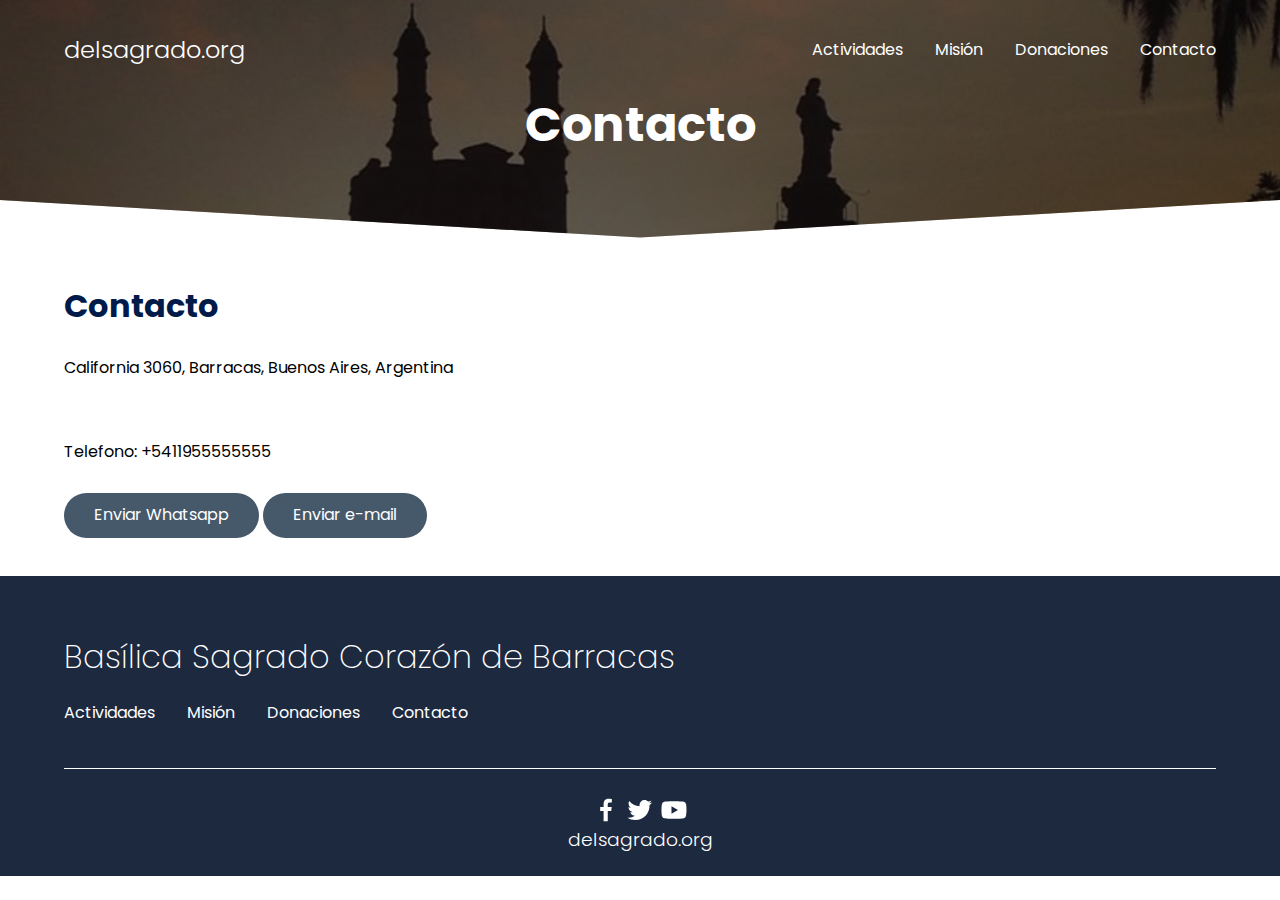
<file: contacto.html>
<!DOCTYPE html>
<html lang="es">

<head>
    <meta charset="UTF-8">
    <meta http-equiv="X-UA-Compatible" content="IE=edge">
    <meta name="viewport" content="width=device-width, initial-scale=1.0">
    <title>Contacto</title>
    <link rel="shortcut icon" href="./images/favicon.png" type="image/x-icon">
    <link rel="stylesheet" href="./css/normalize.css">
    <link rel="stylesheet" href="./css/estilos.css">

    <meta name="theme-color" content="#2091F9">

    <meta name="title" content="Aprende CSS desde cero">
    <meta name="description"
        content="Hola, soy una descripción que verás cuando busques algo de mi temática en Google.">


    <meta property="og:type" content="website">
    <meta property="og:url" content="https://alexcgdesign.github.io">
    <meta property="og:title" content="Aprende CSS desde cero">
    <meta property="og:description"
        content="Hola, soy una descripción que verás cuando busques algo de mi temática en Google.">
    <meta property="og:image" content="https://alexcgdesign.github.io/images/css.jpg">

    <meta property="twitter:card" content="summary_large_image">
    <meta property="twitter:url" content="https://www.jordanalex.com/">
    <meta property="twitter:title" content="Aprende CSS desde cero">
    <meta property="twitter:description"
        content="Hola, soy una descripción que verás cuando busques algo de mi temática en Google.">
    <meta property="twitter:image" content="https://alexcgdesign.github.io/images/css.jpg">
</head>

<body>

    <header class="hero2">
        <nav class="nav container">
            <div class="nav__logo">
                <h2 class="nav__title">delsagrado.org</h2>
            </div>
            
            <ul class="nav__link nav__link--menu">
                <li class="nav__items">
                    <a href="index.html" class="nav__links">Actividades</a>
                </li>
                <li class="nav__items">
                    <a href="./mision.html" class="nav__links">Misión</a>
                </li>
                <li class="nav__items">
                    <a href="./donaciones.html" class="nav__links">Donaciones</a>
                </li>
                <li class="nav__items">
                    <a href="contacto.html" class="nav__links">Contacto</a>
                </li>
                <img src="./images/close.svg" class="nav__close">
            </ul>

            <div class="nav__menu">
                <img src="./images/menu.svg" class="nav__img">
            </div>
        </nav>


        <section class="hero__container2 container">
            <h1 class="hero__title2">Contacto</h1>
        </section>
    </header>
    <main>
        <section class="knowledge__blanco">
            <div class="knowledge__container container">

              
                <div class="knowledge__text">
                    <h2 class="subtitle">Contacto</h2>
                    <p class="knowledge__paragraph">California 3060, Barracas, Buenos Aires, Argentina</p>
                    <p class="knowledge__paragraph">Telefono: +5411955555555</p>
                    <a href="#" class="cta">Enviar Whatsapp</a>
                    <a href="#" class="cta">Enviar e-mail</a>
                </div> 

                <figure class="knowledge__picture">
                    <iframe src="https://www.google.com/maps/embed?pb=!1m18!1m12!1m3!1d3282.190423735516!2d-58.392999585241405!3d-34.64989356744873!2m3!1f0!2f0!3f0!3m2!1i1024!2i768!4f13.1!3m3!1m2!1s0x95bccb4332c5c83b%3A0x1fa7b18c7b1102b0!2sCalifornia%203060%2C%20Buenos%20Aires!5e0!3m2!1ses!2sar!4v1669948008078!5m2!1ses!2sar" width="100%" height="200" style="border:0;" allowfullscreen="" loading="lazy" referrerpolicy="no-referrer-when-downgrade"></iframe>
                </figure>
        </section>
</main>
</body>

<footer class="footer">
    <section class="footer__container container">
        <nav class="nav nav--footer">
            <h2 class="footer__title">Basílica Sagrado Corazón de Barracas</h2>

            <ul class="nav__link nav__link--footer">
                <li class="nav__items">
                    <a href="./index.html" class="nav__links">Actividades</a>
                </li>
                <li class="nav__items">
                    <a href="./mision.html" class="nav__links">Misión</a>
                </li>
                <li class="nav__items">
                    <a href="./donaciones.html" class="nav__links">Donaciones</a>
                </li>
                <li class="nav__items">
                    <a href="./contacto.html" class="nav__links">Contacto</a>
                </li>
            </ul>
        </nav>

    </section>

    </div>
    <section class="footer__copy container">
        <div class="footer__social">
            <a href="https://www.facebook.com" class="footer__icons"><img src="./images/facebook.svg" class="footer__img"></a>
            <a href="https://www.twitter.com" class="footer__icons"><img src="./images/twitter.svg" class="footer__img"></a>
            <a href="https://www.youtube.com" class="footer__icons"><img src="./images/youtube.svg" class="footer__img"></a>
        </div>

        <h3 class="footer__copyright">delsagrado.org</h3>
    </section>
</footer>

<script src="./js/slider.js"></script>
<script src="./js/questions.js"></script>
<script src="./js/menu.js"></script>

</html>
</file>
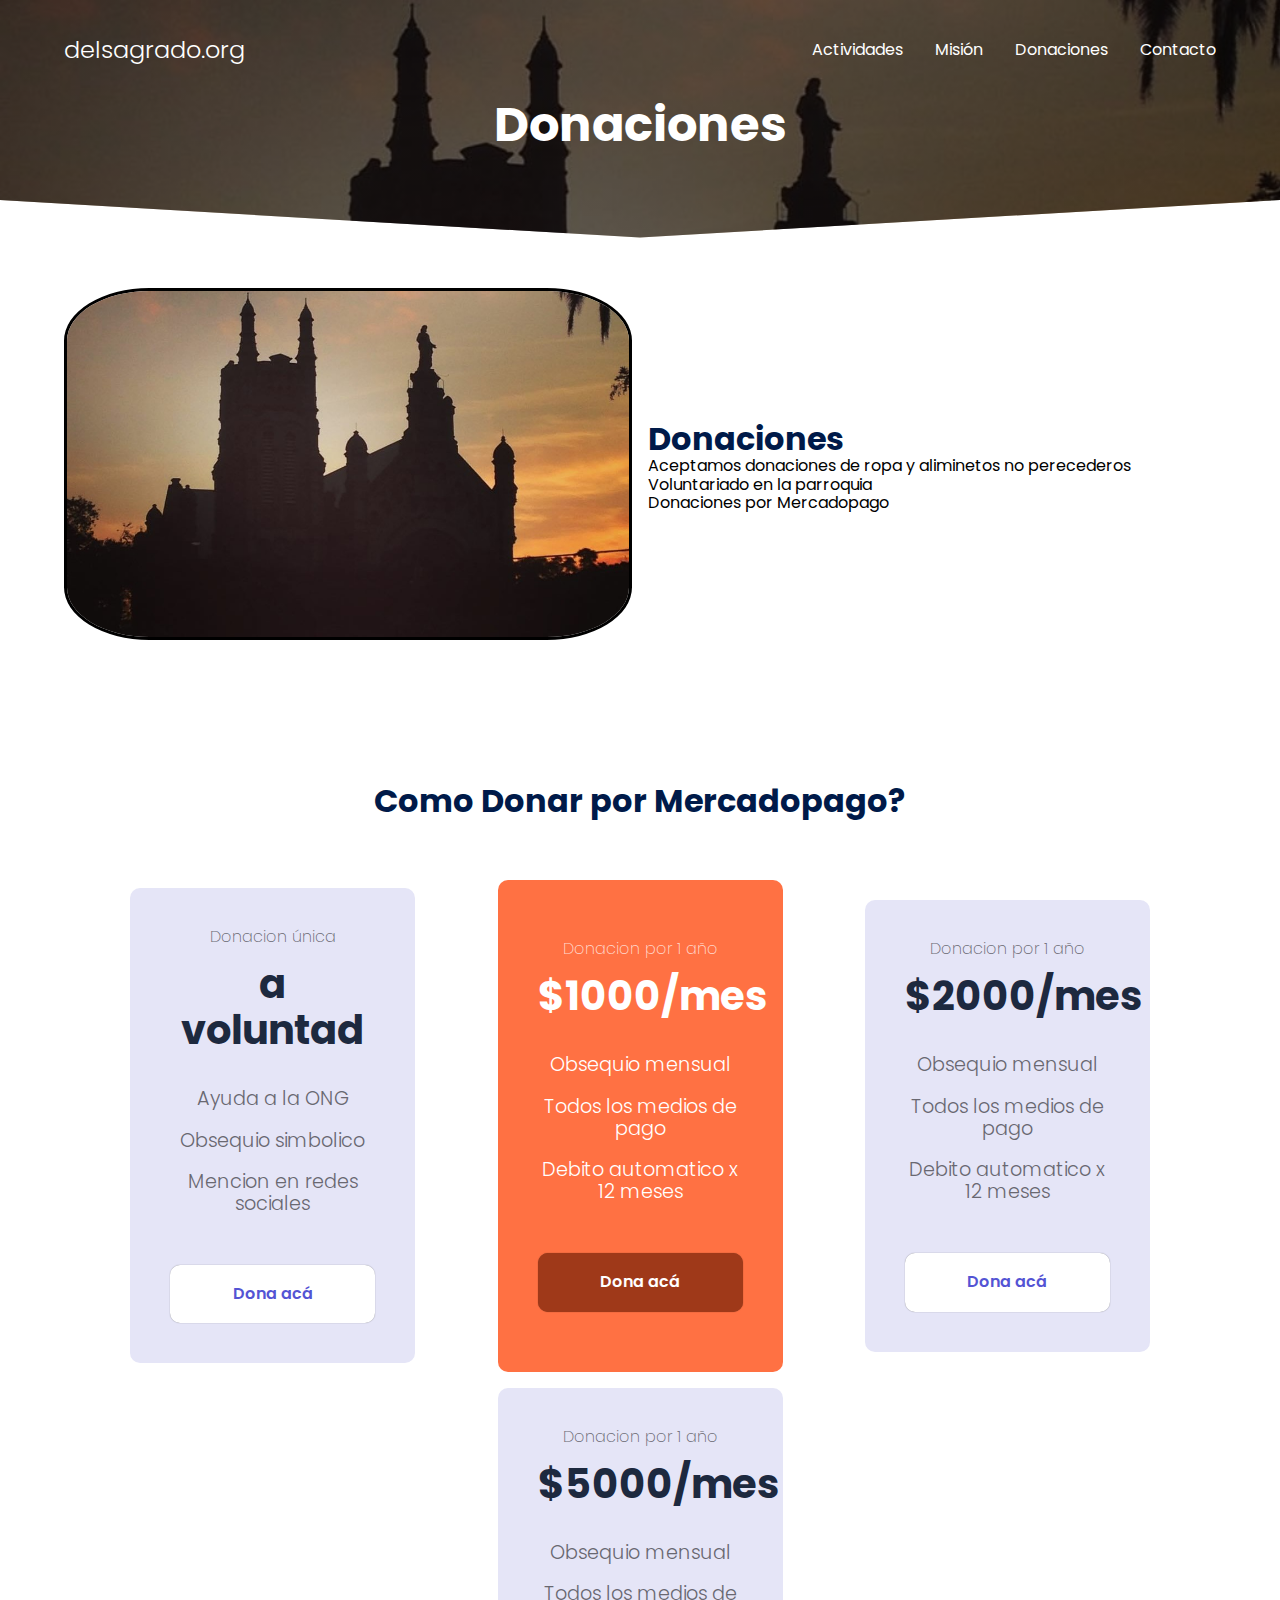
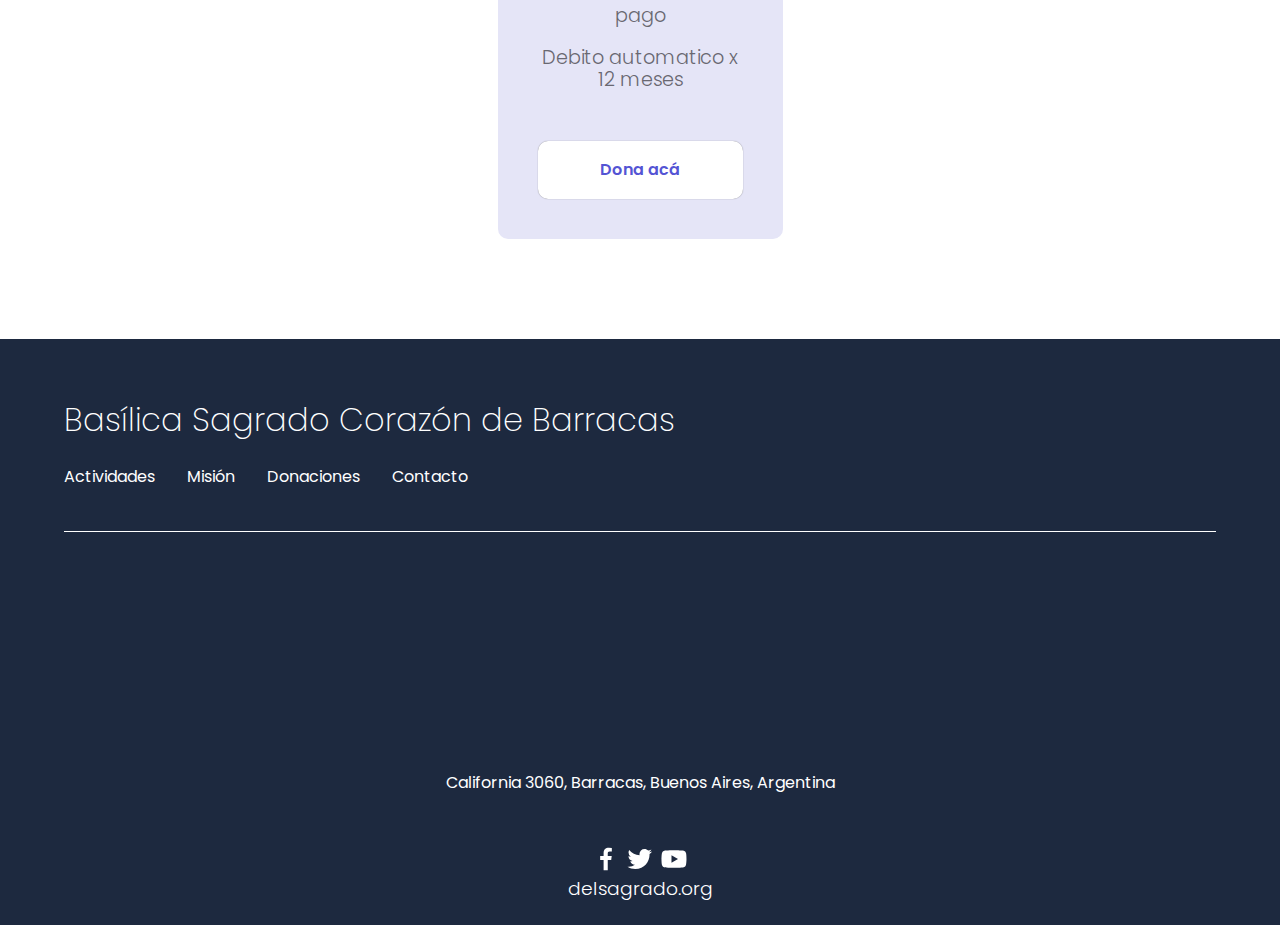
<file: donaciones.html>
<!DOCTYPE html>
<html lang="es">

<head>
    <meta charset="UTF-8">
    <meta http-equiv="X-UA-Compatible" content="IE=edge">
    <meta name="viewport" content="width=device-width, initial-scale=1.0">
    <title>Donaciones</title>
    <link rel="shortcut icon" href="./images/favicon.png" type="image/x-icon">
    <link rel="stylesheet" href="./css/normalize.css">
    <link rel="stylesheet" href="./css/estilos.css">

    <meta name="theme-color" content="#2091F9">

    <meta name="title" content="Donaciones">
    <meta name="description"
        content="Hola, soy una descripción que verás cuando busques algo de mi temática en Google.">


    <meta property="og:type" content="website">
    <meta property="og:url" content="https://alexcgdesign.github.io">
    <meta property="og:title" content="Aprende CSS desde cero">
    <meta property="og:description"
        content="Hola, soy una descripción que verás cuando busques algo de mi temática en Google.">
    <meta property="og:image" content="https://alexcgdesign.github.io/images/css.jpg">

    <meta property="twitter:card" content="summary_large_image">
    <meta property="twitter:url" content="https://www.jordanalex.com/">
    <meta property="twitter:title" content="Aprende CSS desde cero">
    <meta property="twitter:description"
        content="Hola, soy una descripción que verás cuando busques algo de mi temática en Google.">
    <meta property="twitter:image" content="https://alexcgdesign.github.io/images/css.jpg">
</head>

<body>

    <header class="hero2">
        <nav class="nav container">
            <div class="nav__logo">
                <h2 class="nav__title">delsagrado.org</h2>
            </div>

            <ul class="nav__link nav__link--menu">
                <li class="nav__items">
                    <a href="index.html" class="nav__links">Actividades</a>
                </li>
                <li class="nav__items">
                    <a href="./mision.html" class="nav__links">Misión</a>
                </li>
                <li class="nav__items">
                    <a href="./donaciones.html" class="nav__links">Donaciones</a>
                </li>
                <li class="nav__items">
                    <a href="contacto.html" class="nav__links">Contacto</a>
                </li>
                <img src="./images/close.svg" class="nav__close">
            </ul>

            <div class="nav__menu">
                <img src="./images/menu.svg" class="nav__img">
            </div>
        </nav>


        <section class="hero__container2 container">
            <h1 class="hero__title2">Donaciones</h1>
        </section>
    </header>

    <section class="knowledge__blanco">
        <div class="knowledge__container container">
            <figure class="knowledge__picture">
                <img src="./images/basilicabarracas.jpg" class="knowledge__img">
            </figure>
            <div class="knowledge__text">
                <h2 class="subtitle">Donaciones</h2>
                <p class="about_paragraph">Aceptamos donaciones de ropa y aliminetos no perecederos</p>
                <p class="about_paragraph">Voluntariado en la parroquia</p>
                <p class="about_paragraph">Donaciones por Mercadopago</p>
            </div>
        </div>
</section>

<section class="price container">
    <h2 class="subtitle">Como Donar por Mercadopago?</h2>

    <div class="price__table">
        <div class="price__element">
            <p class="price__name">Donacion única</p>
            <h2 class="price__price">a voluntad</h2>

            <div class="price__items">
                <p class="price__features">Ayuda a la ONG</p>
                <p class="price__features">Obsequio simbolico</p>
                <p class="price__features">Mencion en redes sociales</p>
            </div>

            <a href="#" class="price__cta">Dona acá</a>
        </div>


        <div class="price__element price__element--best">
            <p class="price__name">Donacion por 1 año</p>
            <h2 class="price__price">$1000/mes</h2>

            <div class="price__items">
                <p class="price__features">Obsequio mensual</p>
                <p class="price__features">Todos los medios de pago</p>
                <p class="price__features">Debito automatico x 12 meses</p>
            </div>

            <a href="#" class="price__cta">Dona acá</a>
        </div>


        <div class="price__element">
            <p class="price__name">Donacion por 1 año</p>
            <h2 class="price__price">$2000/mes</h2>

            <div class="price__items">
                <p class="price__features">Obsequio mensual</p>
                <p class="price__features">Todos los medios de pago</p>
                <p class="price__features">Debito automatico x 12 meses</p>
            </div>

            <a href="#" class="price__cta">Dona acá</a>
        </div>

        <div class="price__element">
            <p class="price__name">Donacion por 1 año</p>
            <h2 class="price__price">$5000/mes</h2>

            <div class="price__items">
                <p class="price__features">Obsequio mensual</p>
                <p class="price__features">Todos los medios de pago</p>
                <p class="price__features">Debito automatico x 12 meses</p>
            </div>

            <a href="#" class="price__cta">Dona acá</a>
        </div>


    </div>
</section>
</body>

<footer class="footer">
    <section class="footer__container container">
        <nav class="nav nav--footer">
            <h2 class="footer__title">Basílica Sagrado Corazón de Barracas</h2>

            <ul class="nav__link nav__link--footer">
                <li class="nav__items">
                    <a href="./index.html" class="nav__links">Actividades</a>
                </li>
                <li class="nav__items">
                    <a href="./mision.html" class="nav__links">Misión</a>
                </li>
                <li class="nav__items">
                    <a href="./donaciones.html" class="nav__links">Donaciones</a>
                </li>
                <li class="nav__items">
                    <a href="./contacto.html" class="nav__links">Contacto</a>
                </li>
            </ul>
        </nav>

    </section>
    <div class="googlemap__container container">
        <iframe src="https://www.google.com/maps/embed?pb=!1m18!1m12!1m3!1d3282.190423735516!2d-58.392999585241405!3d-34.64989356744873!2m3!1f0!2f0!3f0!3m2!1i1024!2i768!4f13.1!3m3!1m2!1s0x95bccb4332c5c83b%3A0x1fa7b18c7b1102b0!2sCalifornia%203060%2C%20Buenos%20Aires!5e0!3m2!1ses!2sar!4v1669948008078!5m2!1ses!2sar" width="100%" height="200" style="border:0;" allowfullscreen="" loading="lazy" referrerpolicy="no-referrer-when-downgrade"></iframe>
        <div class="googlemap__direccion"><p>California 3060, Barracas, Buenos Aires, Argentina</p></div>
        </div>
    </div>
    <section class="footer__copy container">
        <div class="footer__social">
            <a href="https://www.facebook.com" class="footer__icons"><img src="./images/facebook.svg" class="footer__img"></a>
            <a href="https://www.twitter.com" class="footer__icons"><img src="./images/twitter.svg" class="footer__img"></a>
            <a href="https://www.youtube.com" class="footer__icons"><img src="./images/youtube.svg" class="footer__img"></a>
        </div>

        <h3 class="footer__copyright">delsagrado.org</h3>
    </section>
</footer>

<script src="./js/slider.js"></script>
<script src="./js/questions.js"></script>
<script src="./js/menu.js"></script>

</html>
</file>
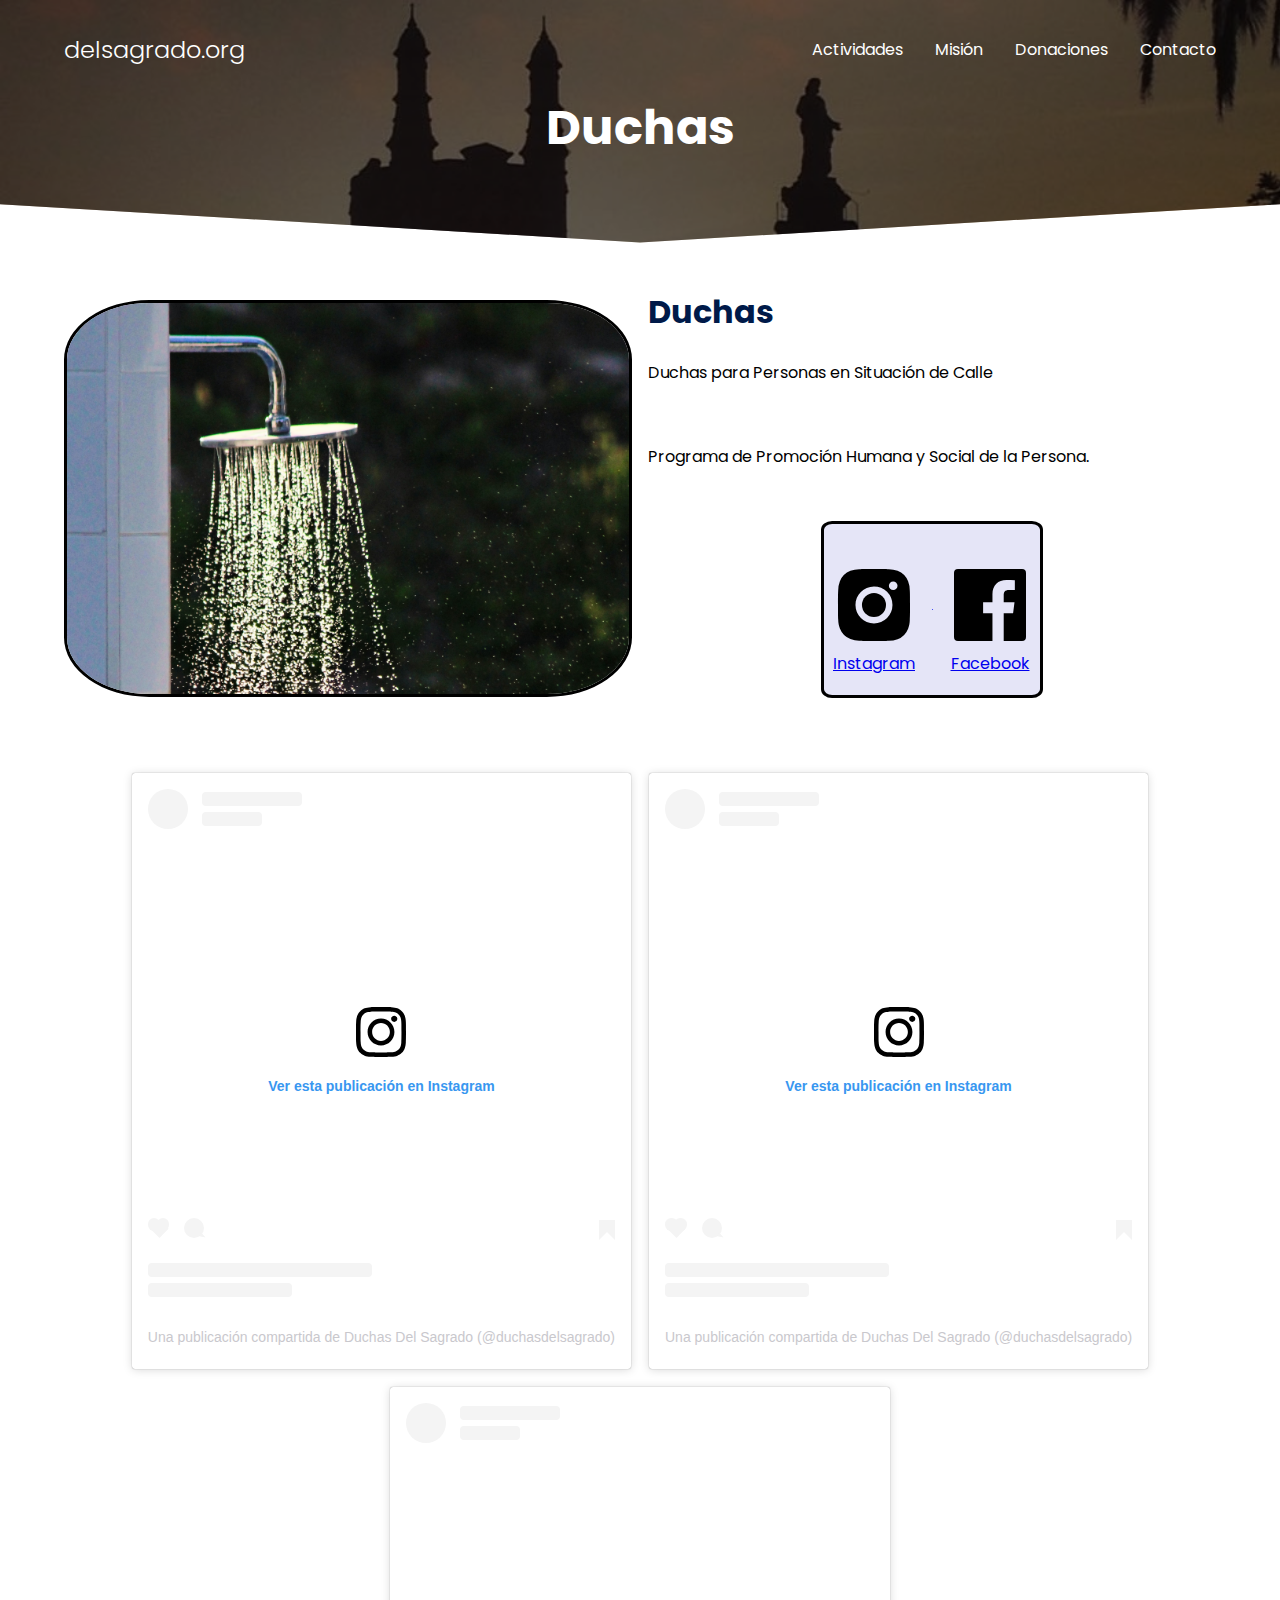
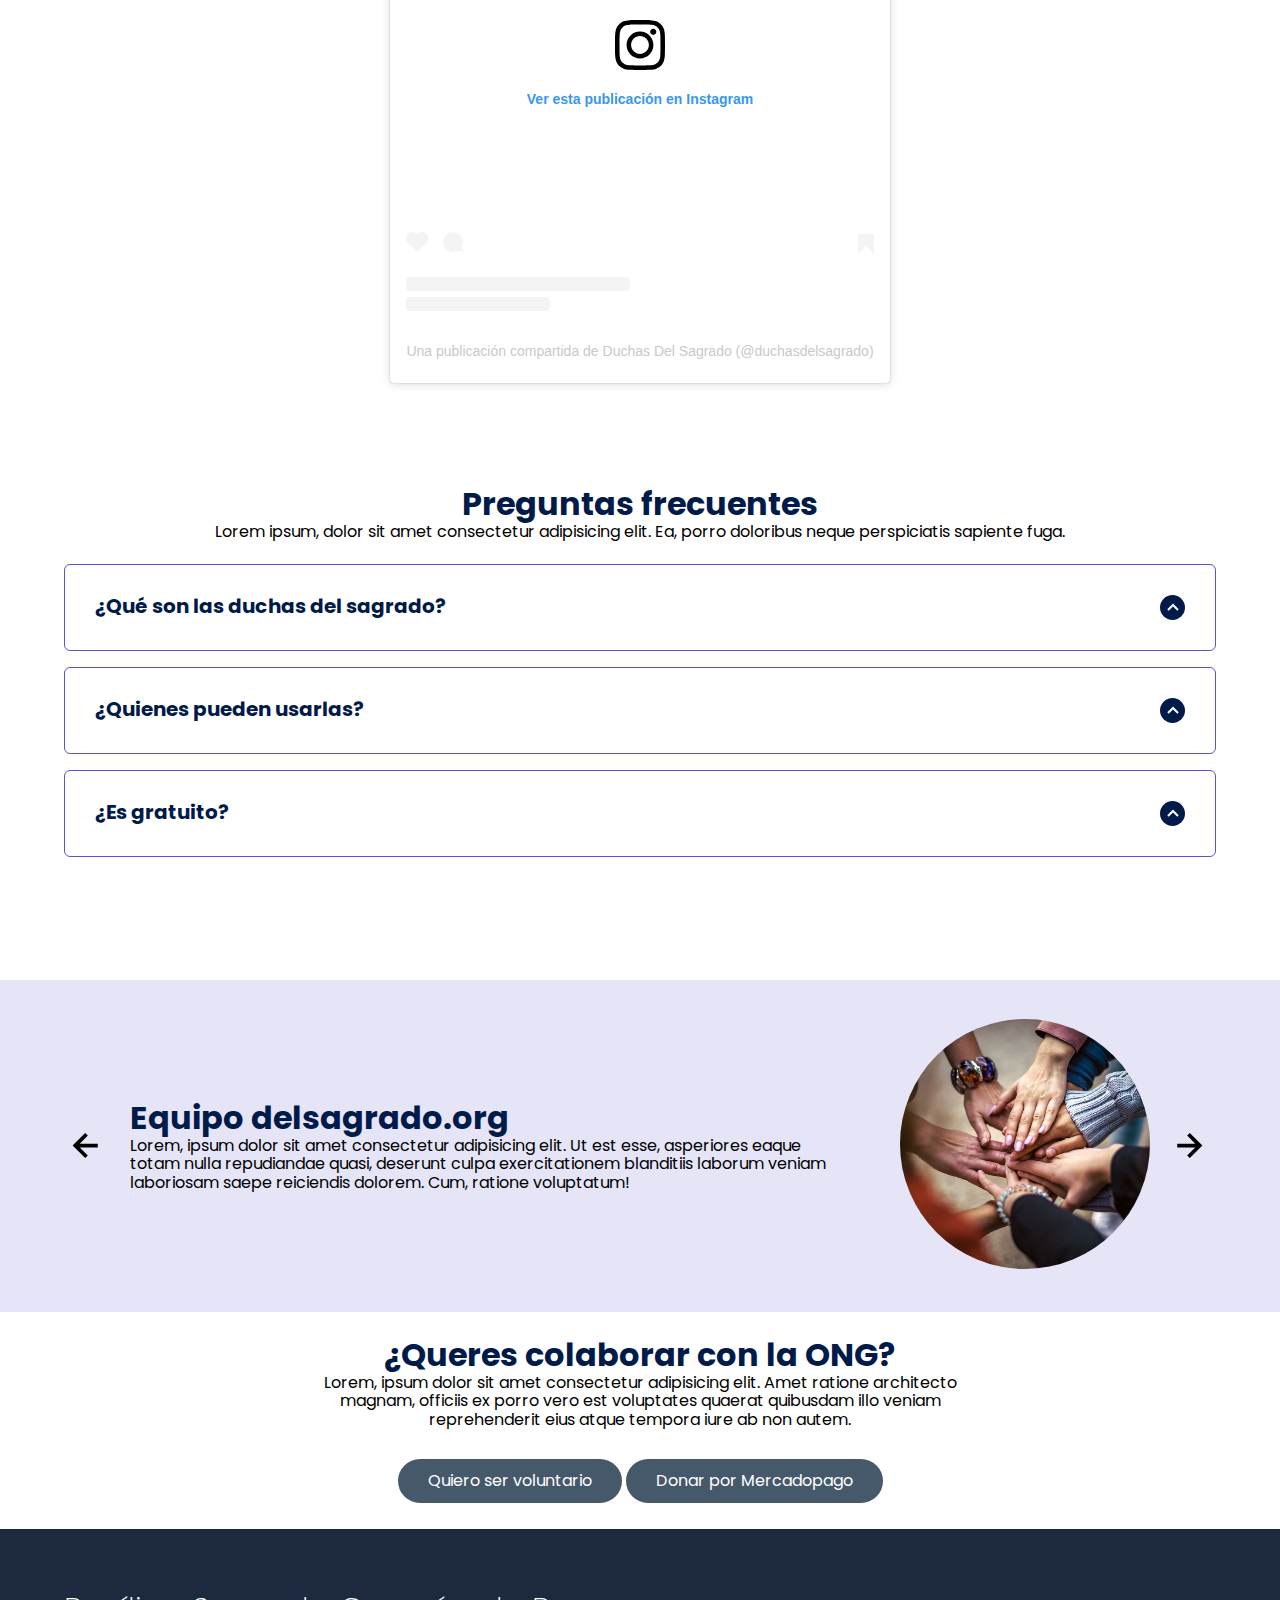
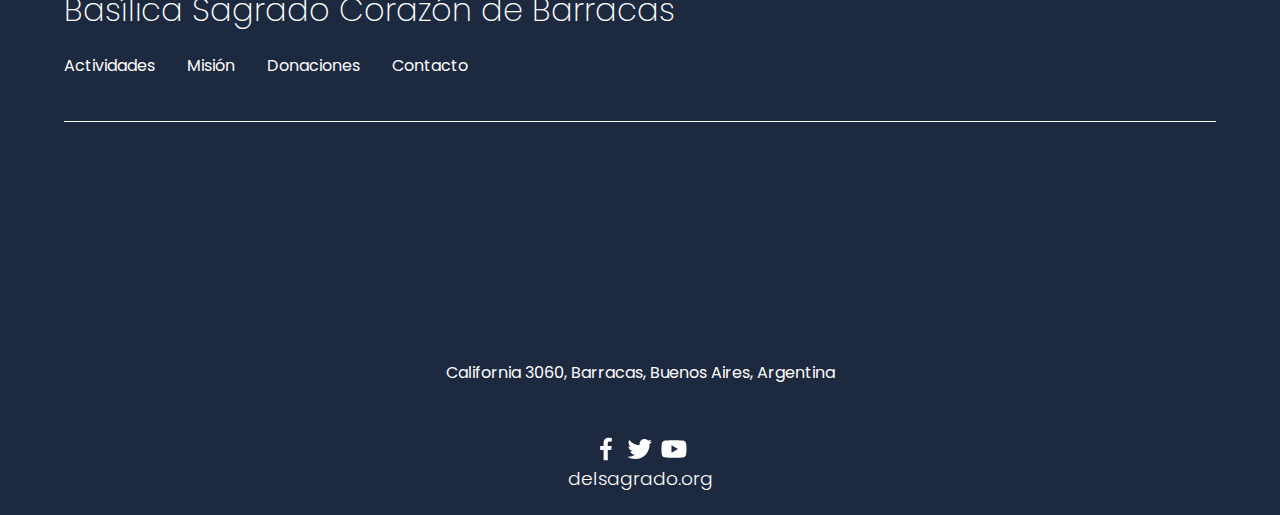
<file: Duchas.html>
<!DOCTYPE html>
<html lang="es">

<head>
    <meta charset="UTF-8">
    <meta http-equiv="X-UA-Compatible" content="IE=edge">
    <meta name="viewport" content="width=device-width, initial-scale=1.0">
    <title>Duchas del Sagrado</title>
    <link rel="shortcut icon" href="./images/favicon.png" type="image/x-icon">
    <link rel="stylesheet" href="./css/normalize.css">
    <link rel="stylesheet" href="./css/estilos.css">

    <meta name="theme-color" content="#2091F9">

    <meta name="title" content="Aprende CSS desde cero">
    <meta name="description"
        content="Hola, soy una descripción que verás cuando busques algo de mi temática en Google.">


    <meta property="og:type" content="website">
    <meta property="og:url" content="https://alexcgdesign.github.io">
    <meta property="og:title" content="Aprende CSS desde cero">
    <meta property="og:description"
        content="Hola, soy una descripción que verás cuando busques algo de mi temática en Google.">
    <meta property="og:image" content="https://alexcgdesign.github.io/images/css.jpg">

    <meta property="twitter:card" content="summary_large_image">
    <meta property="twitter:url" content="https://www.jordanalex.com/">
    <meta property="twitter:title" content="Aprende CSS desde cero">
    <meta property="twitter:description"
        content="Hola, soy una descripción que verás cuando busques algo de mi temática en Google.">
    <meta property="twitter:image" content="https://alexcgdesign.github.io/images/css.jpg">
</head>

<body>

    <header class="hero">
        <nav class="nav container">
            <div class="nav__logo">
                <h2 class="nav__title">delsagrado.org</h2>
            </div>

            <ul class="nav__link nav__link--menu">
                <li class="nav__items">
                    <a href="index.html" class="nav__links">Actividades</a>
                </li>
                <li class="nav__items">
                    <a href="./mision.html" class="nav__links">Misión</a>
                </li>
                <li class="nav__items">
                    <a href="./donaciones.html" class="nav__links">Donaciones</a>
                </li>
                <li class="nav__items">
                    <a href="contacto.html" class="nav__links">Contacto</a>
                </li>
                <img src="./images/close.svg" class="nav__close">
            </ul>

            <div class="nav__menu">
                <img src="./images/menu.svg" class="nav__img">
            </div>
        </nav>


        <section class="hero__container container">
            <h1 class="hero__title">Duchas</h1>
        </section>
    </header>

    <main>
        <section class="knowledge__blanco">
            <div class="knowledge__container container">
                <figure class="knowledge__picture">
                    <img src="./images/duchas.jpg" class="knowledge__img">
                </figure>
                <div class="knowledge__text">
                    <h2 class="subtitle">Duchas</h2>
                    <p class="knowledge__paragraph">Duchas para Personas en Situación de Calle</p>
                    <p class="knowledge__paragraph">Programa de Promoción Humana y Social de la Persona.</p>
                    <div class="about__main">
                        <article class="about__icons">
                            <div class="botonredes" > 
                                <a target ="_blank" href="https://www.instagram.com/duchasdelsagrado/">
                                    
                                   <img src="./images/instagram.svg" class="botonredes__icon--act">
                                   <p class="about_paragraphredes--act">Instagram</p></a>
                                   
                                <a target ="_blank" href="https://www.facebook.com/duchasdelsagrado/">
                                   <img src="./images/facebook2.svg" class="botonredes__icon--act">
                                   <p class="about_paragraphredes--act">Facebook</p></a>   
                           </div>                     
                        </article>
                    </div>
                </div>
            </div>
</section>

<section class="knowledge__instagram">
    <div class="knowledge__instagramcontainer container">
        <div class="knowledge__instagram"> <blockquote class="instagram-media" data-instgrm-permalink="https://www.instagram.com/p/Ckt4zTbuArr/?utm_source=ig_embed&amp;utm_campaign=loading" data-instgrm-version="14" style=" background:#FFF; border:0; border-radius:3px; box-shadow:0 0 1px 0 rgba(0,0,0,0.5),0 1px 10px 0 rgba(0,0,0,0.15); margin: 1px; max-width:540px; min-width:326px; padding:0; width:99.375%; width:-webkit-calc(100% - 2px); width:calc(100% - 2px);"><div style="padding:16px;"> <a href="https://www.instagram.com/p/Ckt4zTbuArr/?utm_source=ig_embed&amp;utm_campaign=loading" style=" background:#FFFFFF; line-height:0; padding:0 0; text-align:center; text-decoration:none; width:100%;" target="_blank"> <div style=" display: flex; flex-direction: row; align-items: center;"> <div style="background-color: #F4F4F4; border-radius: 50%; flex-grow: 0; height: 40px; margin-right: 14px; width: 40px;"></div> <div style="display: flex; flex-direction: column; flex-grow: 1; justify-content: center;"> <div style=" background-color: #F4F4F4; border-radius: 4px; flex-grow: 0; height: 14px; margin-bottom: 6px; width: 100px;"></div> <div style=" background-color: #F4F4F4; border-radius: 4px; flex-grow: 0; height: 14px; width: 60px;"></div></div></div><div style="padding: 19% 0;"></div> <div style="display:block; height:50px; margin:0 auto 12px; width:50px;"><svg width="50px" height="50px" viewBox="0 0 60 60" version="1.1" xmlns="https://www.w3.org/2000/svg" xmlns:xlink="https://www.w3.org/1999/xlink"><g stroke="none" stroke-width="1" fill="none" fill-rule="evenodd"><g transform="translate(-511.000000, -20.000000)" fill="#000000"><g><path d="M556.869,30.41 C554.814,30.41 553.148,32.076 553.148,34.131 C553.148,36.186 554.814,37.852 556.869,37.852 C558.924,37.852 560.59,36.186 560.59,34.131 C560.59,32.076 558.924,30.41 556.869,30.41 M541,60.657 C535.114,60.657 530.342,55.887 530.342,50 C530.342,44.114 535.114,39.342 541,39.342 C546.887,39.342 551.658,44.114 551.658,50 C551.658,55.887 546.887,60.657 541,60.657 M541,33.886 C532.1,33.886 524.886,41.1 524.886,50 C524.886,58.899 532.1,66.113 541,66.113 C549.9,66.113 557.115,58.899 557.115,50 C557.115,41.1 549.9,33.886 541,33.886 M565.378,62.101 C565.244,65.022 564.756,66.606 564.346,67.663 C563.803,69.06 563.154,70.057 562.106,71.106 C561.058,72.155 560.06,72.803 558.662,73.347 C557.607,73.757 556.021,74.244 553.102,74.378 C549.944,74.521 548.997,74.552 541,74.552 C533.003,74.552 532.056,74.521 528.898,74.378 C525.979,74.244 524.393,73.757 523.338,73.347 C521.94,72.803 520.942,72.155 519.894,71.106 C518.846,70.057 518.197,69.06 517.654,67.663 C517.244,66.606 516.755,65.022 516.623,62.101 C516.479,58.943 516.448,57.996 516.448,50 C516.448,42.003 516.479,41.056 516.623,37.899 C516.755,34.978 517.244,33.391 517.654,32.338 C518.197,30.938 518.846,29.942 519.894,28.894 C520.942,27.846 521.94,27.196 523.338,26.654 C524.393,26.244 525.979,25.756 528.898,25.623 C532.057,25.479 533.004,25.448 541,25.448 C548.997,25.448 549.943,25.479 553.102,25.623 C556.021,25.756 557.607,26.244 558.662,26.654 C560.06,27.196 561.058,27.846 562.106,28.894 C563.154,29.942 563.803,30.938 564.346,32.338 C564.756,33.391 565.244,34.978 565.378,37.899 C565.522,41.056 565.552,42.003 565.552,50 C565.552,57.996 565.522,58.943 565.378,62.101 M570.82,37.631 C570.674,34.438 570.167,32.258 569.425,30.349 C568.659,28.377 567.633,26.702 565.965,25.035 C564.297,23.368 562.623,22.342 560.652,21.575 C558.743,20.834 556.562,20.326 553.369,20.18 C550.169,20.033 549.148,20 541,20 C532.853,20 531.831,20.033 528.631,20.18 C525.438,20.326 523.257,20.834 521.349,21.575 C519.376,22.342 517.703,23.368 516.035,25.035 C514.368,26.702 513.342,28.377 512.574,30.349 C511.834,32.258 511.326,34.438 511.181,37.631 C511.035,40.831 511,41.851 511,50 C511,58.147 511.035,59.17 511.181,62.369 C511.326,65.562 511.834,67.743 512.574,69.651 C513.342,71.625 514.368,73.296 516.035,74.965 C517.703,76.634 519.376,77.658 521.349,78.425 C523.257,79.167 525.438,79.673 528.631,79.82 C531.831,79.965 532.853,80.001 541,80.001 C549.148,80.001 550.169,79.965 553.369,79.82 C556.562,79.673 558.743,79.167 560.652,78.425 C562.623,77.658 564.297,76.634 565.965,74.965 C567.633,73.296 568.659,71.625 569.425,69.651 C570.167,67.743 570.674,65.562 570.82,62.369 C570.966,59.17 571,58.147 571,50 C571,41.851 570.966,40.831 570.82,37.631"></path></g></g></g></svg></div><div style="padding-top: 8px;"> <div style=" color:#3897f0; font-family:Arial,sans-serif; font-size:14px; font-style:normal; font-weight:550; line-height:18px;">Ver esta publicación en Instagram</div></div><div style="padding: 12.5% 0;"></div> <div style="display: flex; flex-direction: row; margin-bottom: 14px; align-items: center;"><div> <div style="background-color: #F4F4F4; border-radius: 50%; height: 12.5px; width: 12.5px; transform: translateX(0px) translateY(7px);"></div> <div style="background-color: #F4F4F4; height: 12.5px; transform: rotate(-45deg) translateX(3px) translateY(1px); width: 12.5px; flex-grow: 0; margin-right: 14px; margin-left: 2px;"></div> <div style="background-color: #F4F4F4; border-radius: 50%; height: 12.5px; width: 12.5px; transform: translateX(9px) translateY(-18px);"></div></div><div style="margin-left: 8px;"> <div style=" background-color: #F4F4F4; border-radius: 50%; flex-grow: 0; height: 20px; width: 20px;"></div> <div style=" width: 0; height: 0; border-top: 2px solid transparent; border-left: 6px solid #f4f4f4; border-bottom: 2px solid transparent; transform: translateX(16px) translateY(-4px) rotate(30deg)"></div></div><div style="margin-left: auto;"> <div style=" width: 0px; border-top: 8px solid #F4F4F4; border-right: 8px solid transparent; transform: translateY(16px);"></div> <div style=" background-color: #F4F4F4; flex-grow: 0; height: 12px; width: 16px; transform: translateY(-4px);"></div> <div style=" width: 0; height: 0; border-top: 8px solid #F4F4F4; border-left: 8px solid transparent; transform: translateY(-4px) translateX(8px);"></div></div></div> <div style="display: flex; flex-direction: column; flex-grow: 1; justify-content: center; margin-bottom: 24px;"> <div style=" background-color: #F4F4F4; border-radius: 4px; flex-grow: 0; height: 14px; margin-bottom: 6px; width: 224px;"></div> <div style=" background-color: #F4F4F4; border-radius: 4px; flex-grow: 0; height: 14px; width: 144px;"></div></div></a><p style=" color:#c9c8cd; font-family:Arial,sans-serif; font-size:14px; line-height:17px; margin-bottom:0; margin-top:8px; overflow:hidden; padding:8px 0 7px; text-align:center; text-overflow:ellipsis; white-space:nowrap;"><a href="https://www.instagram.com/p/Ckt4zTbuArr/?utm_source=ig_embed&amp;utm_campaign=loading" style=" color:#c9c8cd; font-family:Arial,sans-serif; font-size:14px; font-style:normal; font-weight:normal; line-height:17px; text-decoration:none;" target="_blank">Una publicación compartida de Duchas Del Sagrado (@duchasdelsagrado)</a></p></div></blockquote> <script async src="//www.instagram.com/embed.js"></script></div>
        <div class="knowledge__instagram"> <blockquote class="instagram-media" data-instgrm-permalink="https://www.instagram.com/p/ClowNAhOo5C/?utm_source=ig_embed&amp;utm_campaign=loading" data-instgrm-version="14" style=" background:#FFF; border:0; border-radius:3px; box-shadow:0 0 1px 0 rgba(0,0,0,0.5),0 1px 10px 0 rgba(0,0,0,0.15); margin: 1px; max-width:540px; min-width:326px; padding:0; width:99.375%; width:-webkit-calc(100% - 2px); width:calc(100% - 2px);"><div style="padding:16px;"> <a href="https://www.instagram.com/p/ClowNAhOo5C/?utm_source=ig_embed&amp;utm_campaign=loading" style=" background:#FFFFFF; line-height:0; padding:0 0; text-align:center; text-decoration:none; width:100%;" target="_blank"> <div style=" display: flex; flex-direction: row; align-items: center;"> <div style="background-color: #F4F4F4; border-radius: 50%; flex-grow: 0; height: 40px; margin-right: 14px; width: 40px;"></div> <div style="display: flex; flex-direction: column; flex-grow: 1; justify-content: center;"> <div style=" background-color: #F4F4F4; border-radius: 4px; flex-grow: 0; height: 14px; margin-bottom: 6px; width: 100px;"></div> <div style=" background-color: #F4F4F4; border-radius: 4px; flex-grow: 0; height: 14px; width: 60px;"></div></div></div><div style="padding: 19% 0;"></div> <div style="display:block; height:50px; margin:0 auto 12px; width:50px;"><svg width="50px" height="50px" viewBox="0 0 60 60" version="1.1" xmlns="https://www.w3.org/2000/svg" xmlns:xlink="https://www.w3.org/1999/xlink"><g stroke="none" stroke-width="1" fill="none" fill-rule="evenodd"><g transform="translate(-511.000000, -20.000000)" fill="#000000"><g><path d="M556.869,30.41 C554.814,30.41 553.148,32.076 553.148,34.131 C553.148,36.186 554.814,37.852 556.869,37.852 C558.924,37.852 560.59,36.186 560.59,34.131 C560.59,32.076 558.924,30.41 556.869,30.41 M541,60.657 C535.114,60.657 530.342,55.887 530.342,50 C530.342,44.114 535.114,39.342 541,39.342 C546.887,39.342 551.658,44.114 551.658,50 C551.658,55.887 546.887,60.657 541,60.657 M541,33.886 C532.1,33.886 524.886,41.1 524.886,50 C524.886,58.899 532.1,66.113 541,66.113 C549.9,66.113 557.115,58.899 557.115,50 C557.115,41.1 549.9,33.886 541,33.886 M565.378,62.101 C565.244,65.022 564.756,66.606 564.346,67.663 C563.803,69.06 563.154,70.057 562.106,71.106 C561.058,72.155 560.06,72.803 558.662,73.347 C557.607,73.757 556.021,74.244 553.102,74.378 C549.944,74.521 548.997,74.552 541,74.552 C533.003,74.552 532.056,74.521 528.898,74.378 C525.979,74.244 524.393,73.757 523.338,73.347 C521.94,72.803 520.942,72.155 519.894,71.106 C518.846,70.057 518.197,69.06 517.654,67.663 C517.244,66.606 516.755,65.022 516.623,62.101 C516.479,58.943 516.448,57.996 516.448,50 C516.448,42.003 516.479,41.056 516.623,37.899 C516.755,34.978 517.244,33.391 517.654,32.338 C518.197,30.938 518.846,29.942 519.894,28.894 C520.942,27.846 521.94,27.196 523.338,26.654 C524.393,26.244 525.979,25.756 528.898,25.623 C532.057,25.479 533.004,25.448 541,25.448 C548.997,25.448 549.943,25.479 553.102,25.623 C556.021,25.756 557.607,26.244 558.662,26.654 C560.06,27.196 561.058,27.846 562.106,28.894 C563.154,29.942 563.803,30.938 564.346,32.338 C564.756,33.391 565.244,34.978 565.378,37.899 C565.522,41.056 565.552,42.003 565.552,50 C565.552,57.996 565.522,58.943 565.378,62.101 M570.82,37.631 C570.674,34.438 570.167,32.258 569.425,30.349 C568.659,28.377 567.633,26.702 565.965,25.035 C564.297,23.368 562.623,22.342 560.652,21.575 C558.743,20.834 556.562,20.326 553.369,20.18 C550.169,20.033 549.148,20 541,20 C532.853,20 531.831,20.033 528.631,20.18 C525.438,20.326 523.257,20.834 521.349,21.575 C519.376,22.342 517.703,23.368 516.035,25.035 C514.368,26.702 513.342,28.377 512.574,30.349 C511.834,32.258 511.326,34.438 511.181,37.631 C511.035,40.831 511,41.851 511,50 C511,58.147 511.035,59.17 511.181,62.369 C511.326,65.562 511.834,67.743 512.574,69.651 C513.342,71.625 514.368,73.296 516.035,74.965 C517.703,76.634 519.376,77.658 521.349,78.425 C523.257,79.167 525.438,79.673 528.631,79.82 C531.831,79.965 532.853,80.001 541,80.001 C549.148,80.001 550.169,79.965 553.369,79.82 C556.562,79.673 558.743,79.167 560.652,78.425 C562.623,77.658 564.297,76.634 565.965,74.965 C567.633,73.296 568.659,71.625 569.425,69.651 C570.167,67.743 570.674,65.562 570.82,62.369 C570.966,59.17 571,58.147 571,50 C571,41.851 570.966,40.831 570.82,37.631"></path></g></g></g></svg></div><div style="padding-top: 8px;"> <div style=" color:#3897f0; font-family:Arial,sans-serif; font-size:14px; font-style:normal; font-weight:550; line-height:18px;">Ver esta publicación en Instagram</div></div><div style="padding: 12.5% 0;"></div> <div style="display: flex; flex-direction: row; margin-bottom: 14px; align-items: center;"><div> <div style="background-color: #F4F4F4; border-radius: 50%; height: 12.5px; width: 12.5px; transform: translateX(0px) translateY(7px);"></div> <div style="background-color: #F4F4F4; height: 12.5px; transform: rotate(-45deg) translateX(3px) translateY(1px); width: 12.5px; flex-grow: 0; margin-right: 14px; margin-left: 2px;"></div> <div style="background-color: #F4F4F4; border-radius: 50%; height: 12.5px; width: 12.5px; transform: translateX(9px) translateY(-18px);"></div></div><div style="margin-left: 8px;"> <div style=" background-color: #F4F4F4; border-radius: 50%; flex-grow: 0; height: 20px; width: 20px;"></div> <div style=" width: 0; height: 0; border-top: 2px solid transparent; border-left: 6px solid #f4f4f4; border-bottom: 2px solid transparent; transform: translateX(16px) translateY(-4px) rotate(30deg)"></div></div><div style="margin-left: auto;"> <div style=" width: 0px; border-top: 8px solid #F4F4F4; border-right: 8px solid transparent; transform: translateY(16px);"></div> <div style=" background-color: #F4F4F4; flex-grow: 0; height: 12px; width: 16px; transform: translateY(-4px);"></div> <div style=" width: 0; height: 0; border-top: 8px solid #F4F4F4; border-left: 8px solid transparent; transform: translateY(-4px) translateX(8px);"></div></div></div> <div style="display: flex; flex-direction: column; flex-grow: 1; justify-content: center; margin-bottom: 24px;"> <div style=" background-color: #F4F4F4; border-radius: 4px; flex-grow: 0; height: 14px; margin-bottom: 6px; width: 224px;"></div> <div style=" background-color: #F4F4F4; border-radius: 4px; flex-grow: 0; height: 14px; width: 144px;"></div></div></a><p style=" color:#c9c8cd; font-family:Arial,sans-serif; font-size:14px; line-height:17px; margin-bottom:0; margin-top:8px; overflow:hidden; padding:8px 0 7px; text-align:center; text-overflow:ellipsis; white-space:nowrap;"><a href="https://www.instagram.com/p/ClowNAhOo5C/?utm_source=ig_embed&amp;utm_campaign=loading" style=" color:#c9c8cd; font-family:Arial,sans-serif; font-size:14px; font-style:normal; font-weight:normal; line-height:17px; text-decoration:none;" target="_blank">Una publicación compartida de Duchas Del Sagrado (@duchasdelsagrado)</a></p></div></blockquote> <script async src="//www.instagram.com/embed.js"></script></div>
        <div class="knowledge__instagram"> <blockquote class="instagram-media" data-instgrm-permalink="https://www.instagram.com/p/Ckvg03KOhva/?utm_source=ig_embed&amp;utm_campaign=loading" data-instgrm-version="14" style=" background:#FFF; border:0; border-radius:3px; box-shadow:0 0 1px 0 rgba(0,0,0,0.5),0 1px 10px 0 rgba(0,0,0,0.15); margin: 1px; max-width:540px; min-width:326px; padding:0; width:99.375%; width:-webkit-calc(100% - 2px); width:calc(100% - 2px);"><div style="padding:16px;"> <a href="https://www.instagram.com/p/Ckvg03KOhva/?utm_source=ig_embed&amp;utm_campaign=loading" style=" background:#FFFFFF; line-height:0; padding:0 0; text-align:center; text-decoration:none; width:100%;" target="_blank"> <div style=" display: flex; flex-direction: row; align-items: center;"> <div style="background-color: #F4F4F4; border-radius: 50%; flex-grow: 0; height: 40px; margin-right: 14px; width: 40px;"></div> <div style="display: flex; flex-direction: column; flex-grow: 1; justify-content: center;"> <div style=" background-color: #F4F4F4; border-radius: 4px; flex-grow: 0; height: 14px; margin-bottom: 6px; width: 100px;"></div> <div style=" background-color: #F4F4F4; border-radius: 4px; flex-grow: 0; height: 14px; width: 60px;"></div></div></div><div style="padding: 19% 0;"></div> <div style="display:block; height:50px; margin:0 auto 12px; width:50px;"><svg width="50px" height="50px" viewBox="0 0 60 60" version="1.1" xmlns="https://www.w3.org/2000/svg" xmlns:xlink="https://www.w3.org/1999/xlink"><g stroke="none" stroke-width="1" fill="none" fill-rule="evenodd"><g transform="translate(-511.000000, -20.000000)" fill="#000000"><g><path d="M556.869,30.41 C554.814,30.41 553.148,32.076 553.148,34.131 C553.148,36.186 554.814,37.852 556.869,37.852 C558.924,37.852 560.59,36.186 560.59,34.131 C560.59,32.076 558.924,30.41 556.869,30.41 M541,60.657 C535.114,60.657 530.342,55.887 530.342,50 C530.342,44.114 535.114,39.342 541,39.342 C546.887,39.342 551.658,44.114 551.658,50 C551.658,55.887 546.887,60.657 541,60.657 M541,33.886 C532.1,33.886 524.886,41.1 524.886,50 C524.886,58.899 532.1,66.113 541,66.113 C549.9,66.113 557.115,58.899 557.115,50 C557.115,41.1 549.9,33.886 541,33.886 M565.378,62.101 C565.244,65.022 564.756,66.606 564.346,67.663 C563.803,69.06 563.154,70.057 562.106,71.106 C561.058,72.155 560.06,72.803 558.662,73.347 C557.607,73.757 556.021,74.244 553.102,74.378 C549.944,74.521 548.997,74.552 541,74.552 C533.003,74.552 532.056,74.521 528.898,74.378 C525.979,74.244 524.393,73.757 523.338,73.347 C521.94,72.803 520.942,72.155 519.894,71.106 C518.846,70.057 518.197,69.06 517.654,67.663 C517.244,66.606 516.755,65.022 516.623,62.101 C516.479,58.943 516.448,57.996 516.448,50 C516.448,42.003 516.479,41.056 516.623,37.899 C516.755,34.978 517.244,33.391 517.654,32.338 C518.197,30.938 518.846,29.942 519.894,28.894 C520.942,27.846 521.94,27.196 523.338,26.654 C524.393,26.244 525.979,25.756 528.898,25.623 C532.057,25.479 533.004,25.448 541,25.448 C548.997,25.448 549.943,25.479 553.102,25.623 C556.021,25.756 557.607,26.244 558.662,26.654 C560.06,27.196 561.058,27.846 562.106,28.894 C563.154,29.942 563.803,30.938 564.346,32.338 C564.756,33.391 565.244,34.978 565.378,37.899 C565.522,41.056 565.552,42.003 565.552,50 C565.552,57.996 565.522,58.943 565.378,62.101 M570.82,37.631 C570.674,34.438 570.167,32.258 569.425,30.349 C568.659,28.377 567.633,26.702 565.965,25.035 C564.297,23.368 562.623,22.342 560.652,21.575 C558.743,20.834 556.562,20.326 553.369,20.18 C550.169,20.033 549.148,20 541,20 C532.853,20 531.831,20.033 528.631,20.18 C525.438,20.326 523.257,20.834 521.349,21.575 C519.376,22.342 517.703,23.368 516.035,25.035 C514.368,26.702 513.342,28.377 512.574,30.349 C511.834,32.258 511.326,34.438 511.181,37.631 C511.035,40.831 511,41.851 511,50 C511,58.147 511.035,59.17 511.181,62.369 C511.326,65.562 511.834,67.743 512.574,69.651 C513.342,71.625 514.368,73.296 516.035,74.965 C517.703,76.634 519.376,77.658 521.349,78.425 C523.257,79.167 525.438,79.673 528.631,79.82 C531.831,79.965 532.853,80.001 541,80.001 C549.148,80.001 550.169,79.965 553.369,79.82 C556.562,79.673 558.743,79.167 560.652,78.425 C562.623,77.658 564.297,76.634 565.965,74.965 C567.633,73.296 568.659,71.625 569.425,69.651 C570.167,67.743 570.674,65.562 570.82,62.369 C570.966,59.17 571,58.147 571,50 C571,41.851 570.966,40.831 570.82,37.631"></path></g></g></g></svg></div><div style="padding-top: 8px;"> <div style=" color:#3897f0; font-family:Arial,sans-serif; font-size:14px; font-style:normal; font-weight:550; line-height:18px;">Ver esta publicación en Instagram</div></div><div style="padding: 12.5% 0;"></div> <div style="display: flex; flex-direction: row; margin-bottom: 14px; align-items: center;"><div> <div style="background-color: #F4F4F4; border-radius: 50%; height: 12.5px; width: 12.5px; transform: translateX(0px) translateY(7px);"></div> <div style="background-color: #F4F4F4; height: 12.5px; transform: rotate(-45deg) translateX(3px) translateY(1px); width: 12.5px; flex-grow: 0; margin-right: 14px; margin-left: 2px;"></div> <div style="background-color: #F4F4F4; border-radius: 50%; height: 12.5px; width: 12.5px; transform: translateX(9px) translateY(-18px);"></div></div><div style="margin-left: 8px;"> <div style=" background-color: #F4F4F4; border-radius: 50%; flex-grow: 0; height: 20px; width: 20px;"></div> <div style=" width: 0; height: 0; border-top: 2px solid transparent; border-left: 6px solid #f4f4f4; border-bottom: 2px solid transparent; transform: translateX(16px) translateY(-4px) rotate(30deg)"></div></div><div style="margin-left: auto;"> <div style=" width: 0px; border-top: 8px solid #F4F4F4; border-right: 8px solid transparent; transform: translateY(16px);"></div> <div style=" background-color: #F4F4F4; flex-grow: 0; height: 12px; width: 16px; transform: translateY(-4px);"></div> <div style=" width: 0; height: 0; border-top: 8px solid #F4F4F4; border-left: 8px solid transparent; transform: translateY(-4px) translateX(8px);"></div></div></div> <div style="display: flex; flex-direction: column; flex-grow: 1; justify-content: center; margin-bottom: 24px;"> <div style=" background-color: #F4F4F4; border-radius: 4px; flex-grow: 0; height: 14px; margin-bottom: 6px; width: 224px;"></div> <div style=" background-color: #F4F4F4; border-radius: 4px; flex-grow: 0; height: 14px; width: 144px;"></div></div></a><p style=" color:#c9c8cd; font-family:Arial,sans-serif; font-size:14px; line-height:17px; margin-bottom:0; margin-top:8px; overflow:hidden; padding:8px 0 7px; text-align:center; text-overflow:ellipsis; white-space:nowrap;"><a href="https://www.instagram.com/p/Ckvg03KOhva/?utm_source=ig_embed&amp;utm_campaign=loading" style=" color:#c9c8cd; font-family:Arial,sans-serif; font-size:14px; font-style:normal; font-weight:normal; line-height:17px; text-decoration:none;" target="_blank">Una publicación compartida de Duchas Del Sagrado (@duchasdelsagrado)</a></p></div></blockquote> <script async src="//www.instagram.com/embed.js"></script></div>
    </div>
</section>

    <section class="questions container">
                <h2 class="subtitle">Preguntas frecuentes</h2>
                <p class="questions__paragraph">Lorem ipsum, dolor sit amet consectetur adipisicing elit. Ea, porro
                    doloribus neque perspiciatis sapiente fuga.</p>
    
                <section class="questions__container">
                    <article class="questions__padding">
                        <div class="questions__answer">
                            <h3 class="questions__title">¿Qué son las duchas del sagrado?
                                <span class="questions__arrow">
                                    <img src="./images/arrow.svg" class="questions__img">
                                </span>
                            </h3>
    
                            <p class="questions__show">Lorem ipsum, dolor sit amet consectetur adipisicing elit. Quos
                                facere, quidem eum id excepturi assumenda explicabo nam accusamus veritatis voluptates
                                eveniet adipisci, dicta nihil nemo modi possimus officiis quam atque? Lorem ipsum, dolor sit
                                amet consectetur adipisicing elit. Quos facere, quidem eum id excepturi assumenda explicabo
                                nam accusamus veritatis voluptates eveniet adipisci, dicta nihil nemo modi possimus officiis
                                quam atque?</p>
                        </div>
                    </article>
    
                    <article class="questions__padding">
                        <div class="questions__answer">
                            <h3 class="questions__title">¿Quienes pueden usarlas?
                                <span class="questions__arrow">
                                    <img src="./images/arrow.svg" class="questions__img">
                                </span>
                            </h3>
    
                            <p class="questions__show">Lorem ipsum, dolor sit amet consectetur adipisicing elit. Quos
                                facere, quidem eum id excepturi assumenda explicabo nam accusamus veritatis voluptates
                                eveniet adipisci, dicta nihil nemo modi possimus officiis quam atque? Lorem ipsum, dolor sit
                                amet consectetur adipisicing elit. Quos facere, quidem eum id excepturi assumenda explicabo
                                nam accusamus veritatis voluptates eveniet adipisci, dicta nihil nemo modi possimus officiis
                                quam atque?</p>
                        </div>
                    </article>
    
                    <article class="questions__padding">
                        <div class="questions__answer">
                            <h3 class="questions__title">¿Es gratuito?
                                <span class="questions__arrow">
                                    <img src="./images/arrow.svg" class="questions__img">
                                </span>
                            </h3>
    
                            <p class="questions__show">Lorem ipsum, dolor sit amet consectetur adipisicing elit. Quos
                                facere, quidem eum id excepturi assumenda explicabo nam accusamus veritatis voluptates
                                eveniet adipisci, dicta nihil nemo modi possimus officiis quam atque? Lorem ipsum, dolor sit
                                amet consectetur adipisicing elit. Quos facere, quidem eum id excepturi assumenda explicabo
                                nam accusamus veritatis voluptates eveniet adipisci, dicta nihil nemo modi possimus officiis
                                quam atque?</p>
                        </div>
                    </article>
                </section> 

    </section>

    <section class="testimony">
        <div class="testimony__container container">
            <img src="./images/leftarrow.svg" class="testimony__arrow" id="before">

            <section class="testimony__body testimony__body--show" data-id="1">
                <div class="testimony__texts">
                    <h2 class="subtitle">Equipo delsagrado.org</h2>
                    <p class="testimony__review">Lorem, ipsum dolor sit amet consectetur adipisicing elit. Ut est
                        esse, asperiores eaque totam nulla repudiandae quasi, deserunt culpa exercitationem
                        blanditiis laborum veniam laboriosam saepe reiciendis dolorem. Cum, ratione voluptatum!</p>
                </div>

                <figure class="testimony__picture">
                    <img src="./images/face.jpg" class="testimony__img">
                </figure>
            </section>

            <section class="testimony__body" data-id="2">
                <div class="testimony__texts">
                    <h2 class="subtitle">Mi nombre es Alejandra Perez</h2>
                    <p class="testimony__review">Lorem, ipsum dolor sit amet consectetur adipisicing elit. Ut est
                        esse, asperiores eaque laborum veniam laboriosam saepe reiciendis dolorem. Cum, ratione
                        voluptatum!</p>
                </div>

                <figure class="testimony__picture">
                    <img src="./images/face2.jpg" class="testimony__img">
                </figure>
            </section>

            <section class="testimony__body" data-id="3">
                <div class="testimony__texts">
                    <h2 class="subtitle">Mi nombre es Martin Arteaga</h2>
                    <p class="testimony__review">Lorem, ipsum dolor sit amet consectetur adipisicing elit. Ut est
                        esse, niam laboriosam saepe reiciendis dolorem. Cum, ratione voluptatum!</p>
                </div>

                <figure class="testimony__picture">
                    <img src="./images/face3.jpg" class="testimony__img">
                </figure>
            </section>

            <section class="testimony__body" data-id="4">
                <div class="testimony__texts">
                    <h2 class="subtitle">Mi nombre es Juan Valdez</h2>
                    <p class="testimony__review">Lorem, ipsum dolor sit amet consectetur adipisicing elit. Ut est
                        esse, niam laboriosam saepe reiciendis dolorem. Cum, ratione voluptatum!</p>
                </div>

                <figure class="testimony__picture">
                    <img src="./images/face4.jpg" class="testimony__img">
                </figure>
            </section>
            <img src="./images/rightarrow.svg" class="testimony__arrow" id="next">
        </div>
    </section>

    <section class="questions__offer">
        <div class="question__containeroffer container ">
        <h2 class="subtitle">¿Queres colaborar con la ONG?</h2>
        <p class="questions__copy">Lorem, ipsum dolor sit amet consectetur adipisicing elit. Amet ratione
            architecto magnam, officiis ex porro vero est voluptates quaerat quibusdam illo veniam reprehenderit
            eius atque tempora iure ab non autem.</p>
            <a href="#" class="cta">Quiero ser voluntario</a>
            <a target="_blank" href="https://link.mercadopago.com.ar/alanly" class="cta">Donar por Mercadopago</a>
    </div>
    </section>


        <footer class="footer">
            <section class="footer__container container">
                <nav class="nav nav--footer">
                    <h2 class="footer__title">Basílica Sagrado Corazón de Barracas</h2>
    
                    <ul class="nav__link nav__link--footer">
                        <li class="nav__items">
                            <a href="./index.html" class="nav__links">Actividades</a>
                        </li>
                        <li class="nav__items">
                            <a href="./mision.html" class="nav__links">Misión</a>
                        </li>
                        <li class="nav__items">
                            <a href="./donaciones.html" class="nav__links">Donaciones</a>
                        </li>
                        <li class="nav__items">
                            <a href="./contacto.html" class="nav__links">Contacto</a>
                        </li>
                    </ul>
                </nav>
    
            </section>
            <div class="googlemap__container container">
                <iframe src="https://www.google.com/maps/embed?pb=!1m18!1m12!1m3!1d3282.190423735516!2d-58.392999585241405!3d-34.64989356744873!2m3!1f0!2f0!3f0!3m2!1i1024!2i768!4f13.1!3m3!1m2!1s0x95bccb4332c5c83b%3A0x1fa7b18c7b1102b0!2sCalifornia%203060%2C%20Buenos%20Aires!5e0!3m2!1ses!2sar!4v1669948008078!5m2!1ses!2sar" width="100%" height="200" style="border:0;" allowfullscreen="" loading="lazy" referrerpolicy="no-referrer-when-downgrade"></iframe>
                <div class="googlemap__direccion"><p>California 3060, Barracas, Buenos Aires, Argentina</p></div>
                </div>
            </div>
            <section class="footer__copy container">
                <div class="footer__social">
                    <a href="https://www.facebook.com" class="footer__icons"><img src="./images/facebook.svg" class="footer__img"></a>
                    <a href="https://www.twitter.com" class="footer__icons"><img src="./images/twitter.svg" class="footer__img"></a>
                    <a href="https://www.youtube.com" class="footer__icons"><img src="./images/youtube.svg" class="footer__img"></a>
                </div>
    
                <h3 class="footer__copyright">delsagrado.org</h3>
            </section>
        </footer>

    <script src="./js/slider.js"></script>
    <script src="./js/questions.js"></script>
    <script src="./js/menu.js"></script>
</body>

</html>
</file>
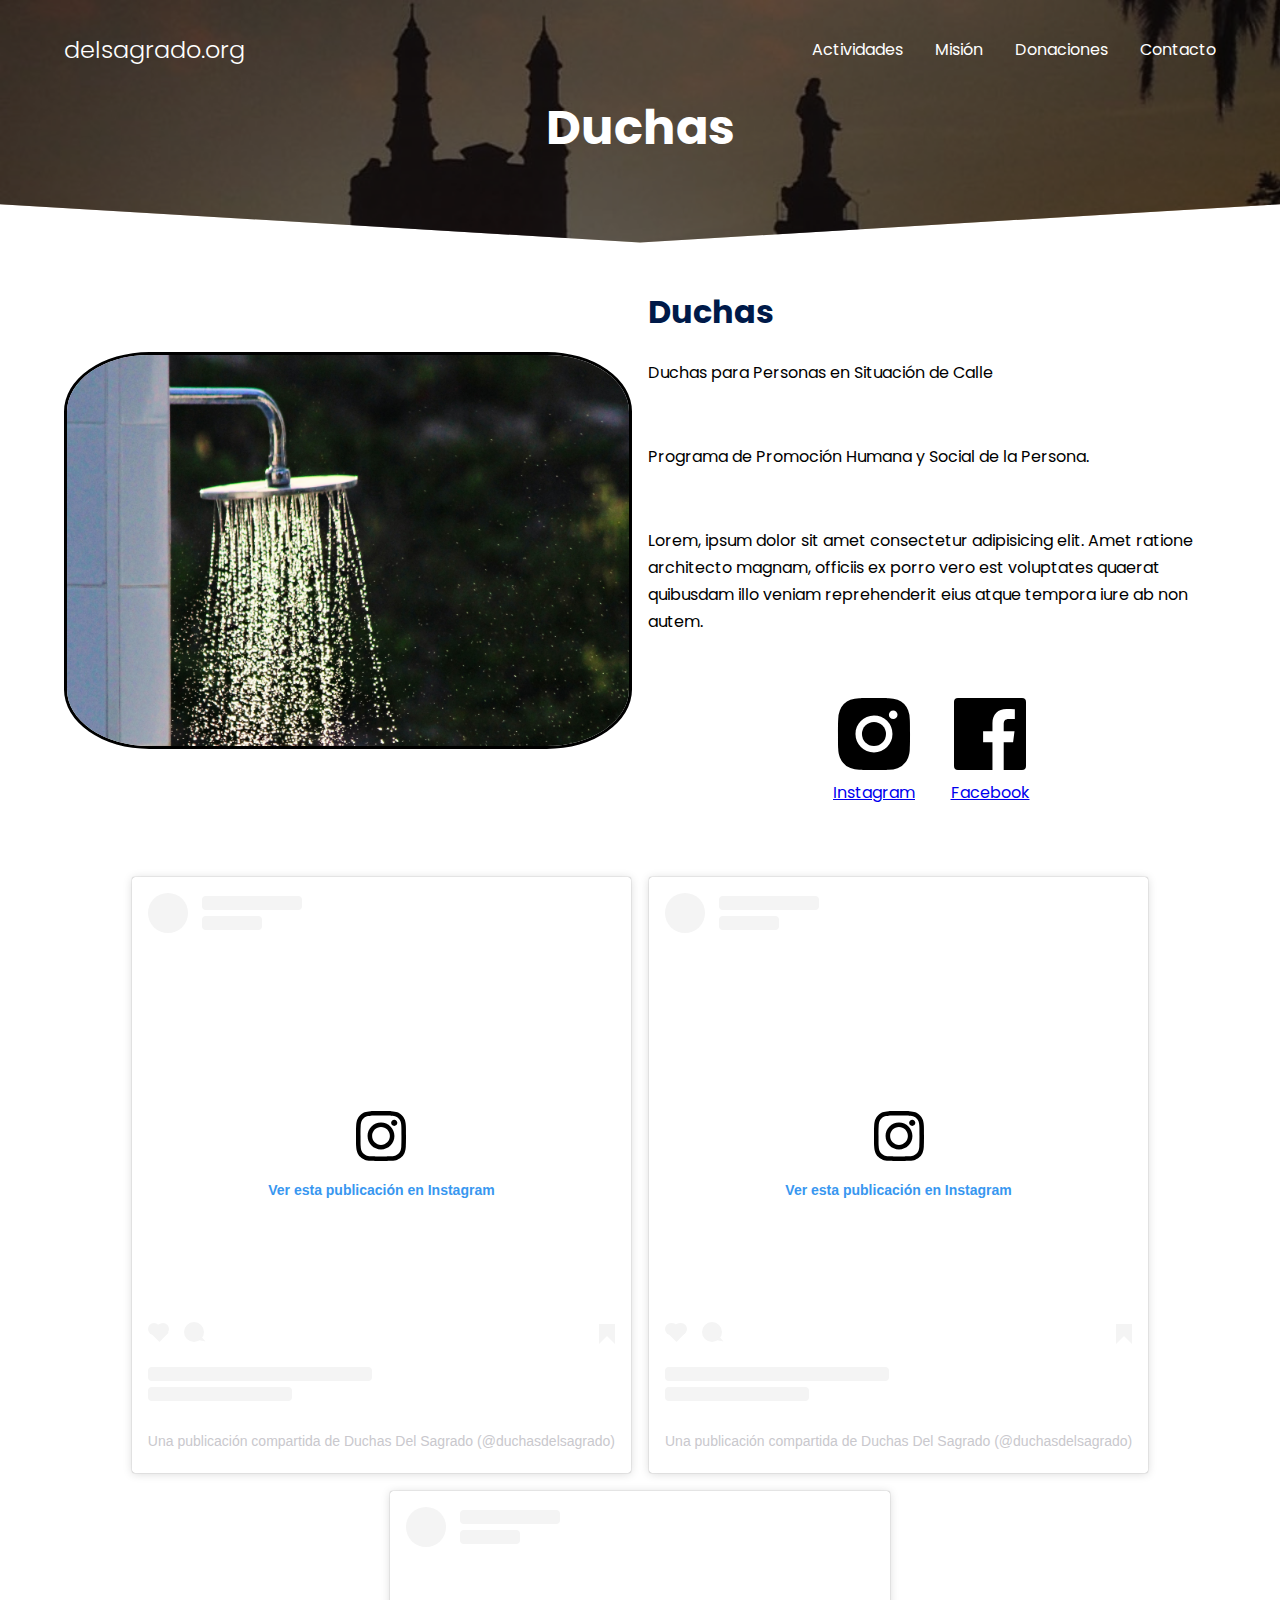
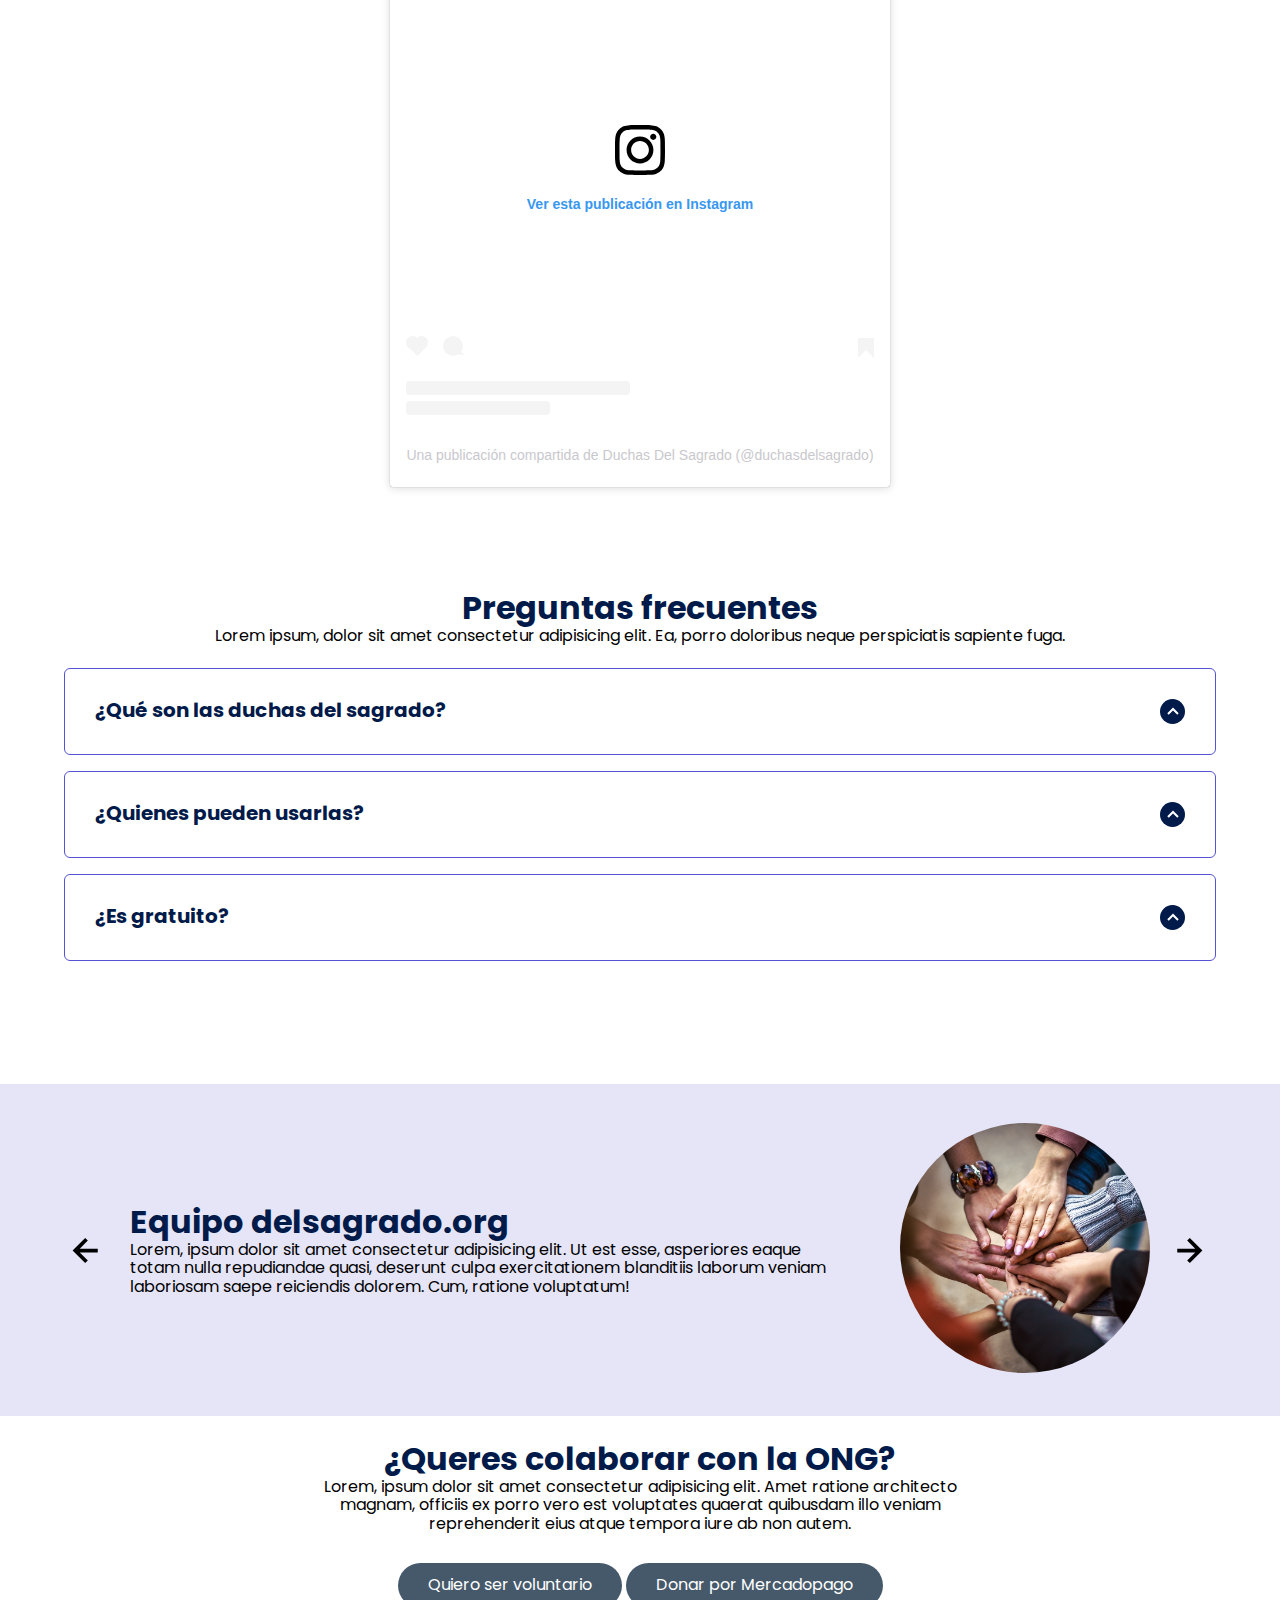
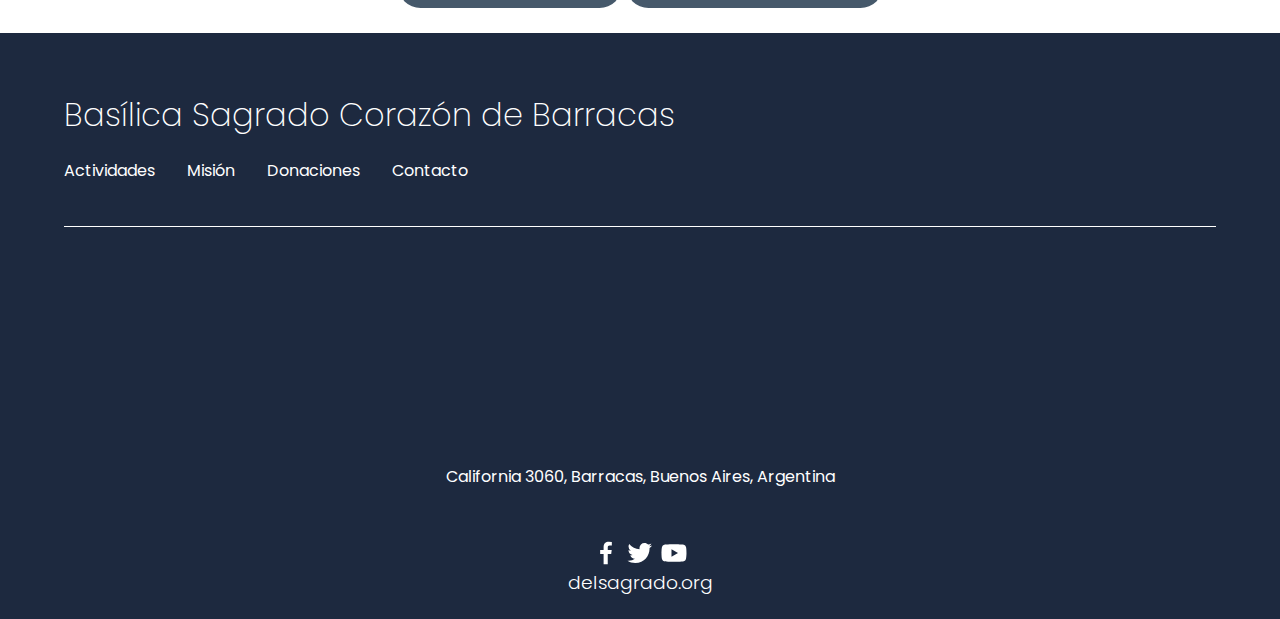
<file: duchas.html>
<!DOCTYPE html>
<html lang="es">

<head>
    <meta charset="UTF-8">
    <meta http-equiv="X-UA-Compatible" content="IE=edge">
    <meta name="viewport" content="width=device-width, initial-scale=1.0">
    <title>Duchas del Sagrado</title>
    <link rel="shortcut icon" href="./images/favicon.png" type="image/x-icon">
    <link rel="stylesheet" href="./css/normalize.css">
    <link rel="stylesheet" href="./css/estilos.css">

    <meta name="theme-color" content="#2091F9">

    <meta name="title" content="Aprende CSS desde cero">
    <meta name="description"
        content="Hola, soy una descripción que verás cuando busques algo de mi temática en Google.">


    <meta property="og:type" content="website">
    <meta property="og:url" content="https://alexcgdesign.github.io">
    <meta property="og:title" content="Aprende CSS desde cero">
    <meta property="og:description"
        content="Hola, soy una descripción que verás cuando busques algo de mi temática en Google.">
    <meta property="og:image" content="https://alexcgdesign.github.io/images/css.jpg">

    <meta property="twitter:card" content="summary_large_image">
    <meta property="twitter:url" content="https://www.jordanalex.com/">
    <meta property="twitter:title" content="Aprende CSS desde cero">
    <meta property="twitter:description"
        content="Hola, soy una descripción que verás cuando busques algo de mi temática en Google.">
    <meta property="twitter:image" content="https://alexcgdesign.github.io/images/css.jpg">
</head>

<body>

    <header class="hero">
        <nav class="nav container">
            <div class="nav__logo">
                <h2 class="nav__title">delsagrado.org</h2>
            </div>

            <ul class="nav__link nav__link--menu">
                <li class="nav__items">
                    <a href="index.html" class="nav__links">Actividades</a>
                </li>
                <li class="nav__items">
                    <a href="./mision.html" class="nav__links">Misión</a>
                </li>
                <li class="nav__items">
                    <a href="./donaciones.html" class="nav__links">Donaciones</a>
                </li>
                <li class="nav__items">
                    <a href="contacto.html" class="nav__links">Contacto</a>
                </li>
                <img src="./images/close.svg" class="nav__close">
            </ul>

            <div class="nav__menu">
                <img src="./images/menu.svg" class="nav__img">
            </div>
        </nav>


        <section class="hero__container container">
            <h1 class="hero__title">Duchas</h1>
        </section>
    </header>

    <main>
        <section class="knowledge__blanco">
            <div class="knowledge__container container">
                <figure class="knowledge__picture">
                    <img src="./images/duchas.jpg" class="knowledge__img">
                </figure>
                <div class="knowledge__text">
                    <h2 class="subtitle">Duchas</h2>
                    <p class="knowledge__paragraph">Duchas para Personas en Situación de Calle</p>
                    <p class="knowledge__paragraph">Programa de Promoción Humana y Social de la Persona.</p>
                    <p class="knowledge__paragraph">Lorem, ipsum dolor sit amet consectetur adipisicing elit. Amet ratione
                        architecto magnam, officiis ex porro vero est voluptates quaerat quibusdam illo veniam reprehenderit
                        eius atque tempora iure ab non autem.</p>

                        <article class="botonredes">
                                <a target ="_blank" href="https://www.instagram.com/duchasdelsagrado/">
                                    
                                   <img src="./images/instagram.svg" class="botonredes__icon--act">
                                   <p class="about_paragraphredes--act">Instagram</p></a>
                                   
                                <a target ="_blank" href="https://www.facebook.com/duchasdelsagrado/">
                                   <img src="./images/facebook2.svg" class="botonredes__icon--act">
                                   <p class="about_paragraphredes--act">Facebook</p></a>   
                        </article>
                </div>
            </div>
</section>

<section class="knowledge__instagram">
    <div class="knowledge__instagramcontainer container">
        <div class="knowledge__instagram"> <blockquote class="instagram-media" data-instgrm-permalink="https://www.instagram.com/p/Ckt4zTbuArr/?utm_source=ig_embed&amp;utm_campaign=loading" data-instgrm-version="14" style=" background:#FFF; border:0; border-radius:3px; box-shadow:0 0 1px 0 rgba(0,0,0,0.5),0 1px 10px 0 rgba(0,0,0,0.15); margin: 1px; max-width:540px; min-width:326px; padding:0; width:99.375%; width:-webkit-calc(100% - 2px); width:calc(100% - 2px);"><div style="padding:16px;"> <a href="https://www.instagram.com/p/Ckt4zTbuArr/?utm_source=ig_embed&amp;utm_campaign=loading" style=" background:#FFFFFF; line-height:0; padding:0 0; text-align:center; text-decoration:none; width:100%;" target="_blank"> <div style=" display: flex; flex-direction: row; align-items: center;"> <div style="background-color: #F4F4F4; border-radius: 50%; flex-grow: 0; height: 40px; margin-right: 14px; width: 40px;"></div> <div style="display: flex; flex-direction: column; flex-grow: 1; justify-content: center;"> <div style=" background-color: #F4F4F4; border-radius: 4px; flex-grow: 0; height: 14px; margin-bottom: 6px; width: 100px;"></div> <div style=" background-color: #F4F4F4; border-radius: 4px; flex-grow: 0; height: 14px; width: 60px;"></div></div></div><div style="padding: 19% 0;"></div> <div style="display:block; height:50px; margin:0 auto 12px; width:50px;"><svg width="50px" height="50px" viewBox="0 0 60 60" version="1.1" xmlns="https://www.w3.org/2000/svg" xmlns:xlink="https://www.w3.org/1999/xlink"><g stroke="none" stroke-width="1" fill="none" fill-rule="evenodd"><g transform="translate(-511.000000, -20.000000)" fill="#000000"><g><path d="M556.869,30.41 C554.814,30.41 553.148,32.076 553.148,34.131 C553.148,36.186 554.814,37.852 556.869,37.852 C558.924,37.852 560.59,36.186 560.59,34.131 C560.59,32.076 558.924,30.41 556.869,30.41 M541,60.657 C535.114,60.657 530.342,55.887 530.342,50 C530.342,44.114 535.114,39.342 541,39.342 C546.887,39.342 551.658,44.114 551.658,50 C551.658,55.887 546.887,60.657 541,60.657 M541,33.886 C532.1,33.886 524.886,41.1 524.886,50 C524.886,58.899 532.1,66.113 541,66.113 C549.9,66.113 557.115,58.899 557.115,50 C557.115,41.1 549.9,33.886 541,33.886 M565.378,62.101 C565.244,65.022 564.756,66.606 564.346,67.663 C563.803,69.06 563.154,70.057 562.106,71.106 C561.058,72.155 560.06,72.803 558.662,73.347 C557.607,73.757 556.021,74.244 553.102,74.378 C549.944,74.521 548.997,74.552 541,74.552 C533.003,74.552 532.056,74.521 528.898,74.378 C525.979,74.244 524.393,73.757 523.338,73.347 C521.94,72.803 520.942,72.155 519.894,71.106 C518.846,70.057 518.197,69.06 517.654,67.663 C517.244,66.606 516.755,65.022 516.623,62.101 C516.479,58.943 516.448,57.996 516.448,50 C516.448,42.003 516.479,41.056 516.623,37.899 C516.755,34.978 517.244,33.391 517.654,32.338 C518.197,30.938 518.846,29.942 519.894,28.894 C520.942,27.846 521.94,27.196 523.338,26.654 C524.393,26.244 525.979,25.756 528.898,25.623 C532.057,25.479 533.004,25.448 541,25.448 C548.997,25.448 549.943,25.479 553.102,25.623 C556.021,25.756 557.607,26.244 558.662,26.654 C560.06,27.196 561.058,27.846 562.106,28.894 C563.154,29.942 563.803,30.938 564.346,32.338 C564.756,33.391 565.244,34.978 565.378,37.899 C565.522,41.056 565.552,42.003 565.552,50 C565.552,57.996 565.522,58.943 565.378,62.101 M570.82,37.631 C570.674,34.438 570.167,32.258 569.425,30.349 C568.659,28.377 567.633,26.702 565.965,25.035 C564.297,23.368 562.623,22.342 560.652,21.575 C558.743,20.834 556.562,20.326 553.369,20.18 C550.169,20.033 549.148,20 541,20 C532.853,20 531.831,20.033 528.631,20.18 C525.438,20.326 523.257,20.834 521.349,21.575 C519.376,22.342 517.703,23.368 516.035,25.035 C514.368,26.702 513.342,28.377 512.574,30.349 C511.834,32.258 511.326,34.438 511.181,37.631 C511.035,40.831 511,41.851 511,50 C511,58.147 511.035,59.17 511.181,62.369 C511.326,65.562 511.834,67.743 512.574,69.651 C513.342,71.625 514.368,73.296 516.035,74.965 C517.703,76.634 519.376,77.658 521.349,78.425 C523.257,79.167 525.438,79.673 528.631,79.82 C531.831,79.965 532.853,80.001 541,80.001 C549.148,80.001 550.169,79.965 553.369,79.82 C556.562,79.673 558.743,79.167 560.652,78.425 C562.623,77.658 564.297,76.634 565.965,74.965 C567.633,73.296 568.659,71.625 569.425,69.651 C570.167,67.743 570.674,65.562 570.82,62.369 C570.966,59.17 571,58.147 571,50 C571,41.851 570.966,40.831 570.82,37.631"></path></g></g></g></svg></div><div style="padding-top: 8px;"> <div style=" color:#3897f0; font-family:Arial,sans-serif; font-size:14px; font-style:normal; font-weight:550; line-height:18px;">Ver esta publicación en Instagram</div></div><div style="padding: 12.5% 0;"></div> <div style="display: flex; flex-direction: row; margin-bottom: 14px; align-items: center;"><div> <div style="background-color: #F4F4F4; border-radius: 50%; height: 12.5px; width: 12.5px; transform: translateX(0px) translateY(7px);"></div> <div style="background-color: #F4F4F4; height: 12.5px; transform: rotate(-45deg) translateX(3px) translateY(1px); width: 12.5px; flex-grow: 0; margin-right: 14px; margin-left: 2px;"></div> <div style="background-color: #F4F4F4; border-radius: 50%; height: 12.5px; width: 12.5px; transform: translateX(9px) translateY(-18px);"></div></div><div style="margin-left: 8px;"> <div style=" background-color: #F4F4F4; border-radius: 50%; flex-grow: 0; height: 20px; width: 20px;"></div> <div style=" width: 0; height: 0; border-top: 2px solid transparent; border-left: 6px solid #f4f4f4; border-bottom: 2px solid transparent; transform: translateX(16px) translateY(-4px) rotate(30deg)"></div></div><div style="margin-left: auto;"> <div style=" width: 0px; border-top: 8px solid #F4F4F4; border-right: 8px solid transparent; transform: translateY(16px);"></div> <div style=" background-color: #F4F4F4; flex-grow: 0; height: 12px; width: 16px; transform: translateY(-4px);"></div> <div style=" width: 0; height: 0; border-top: 8px solid #F4F4F4; border-left: 8px solid transparent; transform: translateY(-4px) translateX(8px);"></div></div></div> <div style="display: flex; flex-direction: column; flex-grow: 1; justify-content: center; margin-bottom: 24px;"> <div style=" background-color: #F4F4F4; border-radius: 4px; flex-grow: 0; height: 14px; margin-bottom: 6px; width: 224px;"></div> <div style=" background-color: #F4F4F4; border-radius: 4px; flex-grow: 0; height: 14px; width: 144px;"></div></div></a><p style=" color:#c9c8cd; font-family:Arial,sans-serif; font-size:14px; line-height:17px; margin-bottom:0; margin-top:8px; overflow:hidden; padding:8px 0 7px; text-align:center; text-overflow:ellipsis; white-space:nowrap;"><a href="https://www.instagram.com/p/Ckt4zTbuArr/?utm_source=ig_embed&amp;utm_campaign=loading" style=" color:#c9c8cd; font-family:Arial,sans-serif; font-size:14px; font-style:normal; font-weight:normal; line-height:17px; text-decoration:none;" target="_blank">Una publicación compartida de Duchas Del Sagrado (@duchasdelsagrado)</a></p></div></blockquote> <script async src="//www.instagram.com/embed.js"></script></div>
        <div class="knowledge__instagram"> <blockquote class="instagram-media" data-instgrm-permalink="https://www.instagram.com/p/ClowNAhOo5C/?utm_source=ig_embed&amp;utm_campaign=loading" data-instgrm-version="14" style=" background:#FFF; border:0; border-radius:3px; box-shadow:0 0 1px 0 rgba(0,0,0,0.5),0 1px 10px 0 rgba(0,0,0,0.15); margin: 1px; max-width:540px; min-width:326px; padding:0; width:99.375%; width:-webkit-calc(100% - 2px); width:calc(100% - 2px);"><div style="padding:16px;"> <a href="https://www.instagram.com/p/ClowNAhOo5C/?utm_source=ig_embed&amp;utm_campaign=loading" style=" background:#FFFFFF; line-height:0; padding:0 0; text-align:center; text-decoration:none; width:100%;" target="_blank"> <div style=" display: flex; flex-direction: row; align-items: center;"> <div style="background-color: #F4F4F4; border-radius: 50%; flex-grow: 0; height: 40px; margin-right: 14px; width: 40px;"></div> <div style="display: flex; flex-direction: column; flex-grow: 1; justify-content: center;"> <div style=" background-color: #F4F4F4; border-radius: 4px; flex-grow: 0; height: 14px; margin-bottom: 6px; width: 100px;"></div> <div style=" background-color: #F4F4F4; border-radius: 4px; flex-grow: 0; height: 14px; width: 60px;"></div></div></div><div style="padding: 19% 0;"></div> <div style="display:block; height:50px; margin:0 auto 12px; width:50px;"><svg width="50px" height="50px" viewBox="0 0 60 60" version="1.1" xmlns="https://www.w3.org/2000/svg" xmlns:xlink="https://www.w3.org/1999/xlink"><g stroke="none" stroke-width="1" fill="none" fill-rule="evenodd"><g transform="translate(-511.000000, -20.000000)" fill="#000000"><g><path d="M556.869,30.41 C554.814,30.41 553.148,32.076 553.148,34.131 C553.148,36.186 554.814,37.852 556.869,37.852 C558.924,37.852 560.59,36.186 560.59,34.131 C560.59,32.076 558.924,30.41 556.869,30.41 M541,60.657 C535.114,60.657 530.342,55.887 530.342,50 C530.342,44.114 535.114,39.342 541,39.342 C546.887,39.342 551.658,44.114 551.658,50 C551.658,55.887 546.887,60.657 541,60.657 M541,33.886 C532.1,33.886 524.886,41.1 524.886,50 C524.886,58.899 532.1,66.113 541,66.113 C549.9,66.113 557.115,58.899 557.115,50 C557.115,41.1 549.9,33.886 541,33.886 M565.378,62.101 C565.244,65.022 564.756,66.606 564.346,67.663 C563.803,69.06 563.154,70.057 562.106,71.106 C561.058,72.155 560.06,72.803 558.662,73.347 C557.607,73.757 556.021,74.244 553.102,74.378 C549.944,74.521 548.997,74.552 541,74.552 C533.003,74.552 532.056,74.521 528.898,74.378 C525.979,74.244 524.393,73.757 523.338,73.347 C521.94,72.803 520.942,72.155 519.894,71.106 C518.846,70.057 518.197,69.06 517.654,67.663 C517.244,66.606 516.755,65.022 516.623,62.101 C516.479,58.943 516.448,57.996 516.448,50 C516.448,42.003 516.479,41.056 516.623,37.899 C516.755,34.978 517.244,33.391 517.654,32.338 C518.197,30.938 518.846,29.942 519.894,28.894 C520.942,27.846 521.94,27.196 523.338,26.654 C524.393,26.244 525.979,25.756 528.898,25.623 C532.057,25.479 533.004,25.448 541,25.448 C548.997,25.448 549.943,25.479 553.102,25.623 C556.021,25.756 557.607,26.244 558.662,26.654 C560.06,27.196 561.058,27.846 562.106,28.894 C563.154,29.942 563.803,30.938 564.346,32.338 C564.756,33.391 565.244,34.978 565.378,37.899 C565.522,41.056 565.552,42.003 565.552,50 C565.552,57.996 565.522,58.943 565.378,62.101 M570.82,37.631 C570.674,34.438 570.167,32.258 569.425,30.349 C568.659,28.377 567.633,26.702 565.965,25.035 C564.297,23.368 562.623,22.342 560.652,21.575 C558.743,20.834 556.562,20.326 553.369,20.18 C550.169,20.033 549.148,20 541,20 C532.853,20 531.831,20.033 528.631,20.18 C525.438,20.326 523.257,20.834 521.349,21.575 C519.376,22.342 517.703,23.368 516.035,25.035 C514.368,26.702 513.342,28.377 512.574,30.349 C511.834,32.258 511.326,34.438 511.181,37.631 C511.035,40.831 511,41.851 511,50 C511,58.147 511.035,59.17 511.181,62.369 C511.326,65.562 511.834,67.743 512.574,69.651 C513.342,71.625 514.368,73.296 516.035,74.965 C517.703,76.634 519.376,77.658 521.349,78.425 C523.257,79.167 525.438,79.673 528.631,79.82 C531.831,79.965 532.853,80.001 541,80.001 C549.148,80.001 550.169,79.965 553.369,79.82 C556.562,79.673 558.743,79.167 560.652,78.425 C562.623,77.658 564.297,76.634 565.965,74.965 C567.633,73.296 568.659,71.625 569.425,69.651 C570.167,67.743 570.674,65.562 570.82,62.369 C570.966,59.17 571,58.147 571,50 C571,41.851 570.966,40.831 570.82,37.631"></path></g></g></g></svg></div><div style="padding-top: 8px;"> <div style=" color:#3897f0; font-family:Arial,sans-serif; font-size:14px; font-style:normal; font-weight:550; line-height:18px;">Ver esta publicación en Instagram</div></div><div style="padding: 12.5% 0;"></div> <div style="display: flex; flex-direction: row; margin-bottom: 14px; align-items: center;"><div> <div style="background-color: #F4F4F4; border-radius: 50%; height: 12.5px; width: 12.5px; transform: translateX(0px) translateY(7px);"></div> <div style="background-color: #F4F4F4; height: 12.5px; transform: rotate(-45deg) translateX(3px) translateY(1px); width: 12.5px; flex-grow: 0; margin-right: 14px; margin-left: 2px;"></div> <div style="background-color: #F4F4F4; border-radius: 50%; height: 12.5px; width: 12.5px; transform: translateX(9px) translateY(-18px);"></div></div><div style="margin-left: 8px;"> <div style=" background-color: #F4F4F4; border-radius: 50%; flex-grow: 0; height: 20px; width: 20px;"></div> <div style=" width: 0; height: 0; border-top: 2px solid transparent; border-left: 6px solid #f4f4f4; border-bottom: 2px solid transparent; transform: translateX(16px) translateY(-4px) rotate(30deg)"></div></div><div style="margin-left: auto;"> <div style=" width: 0px; border-top: 8px solid #F4F4F4; border-right: 8px solid transparent; transform: translateY(16px);"></div> <div style=" background-color: #F4F4F4; flex-grow: 0; height: 12px; width: 16px; transform: translateY(-4px);"></div> <div style=" width: 0; height: 0; border-top: 8px solid #F4F4F4; border-left: 8px solid transparent; transform: translateY(-4px) translateX(8px);"></div></div></div> <div style="display: flex; flex-direction: column; flex-grow: 1; justify-content: center; margin-bottom: 24px;"> <div style=" background-color: #F4F4F4; border-radius: 4px; flex-grow: 0; height: 14px; margin-bottom: 6px; width: 224px;"></div> <div style=" background-color: #F4F4F4; border-radius: 4px; flex-grow: 0; height: 14px; width: 144px;"></div></div></a><p style=" color:#c9c8cd; font-family:Arial,sans-serif; font-size:14px; line-height:17px; margin-bottom:0; margin-top:8px; overflow:hidden; padding:8px 0 7px; text-align:center; text-overflow:ellipsis; white-space:nowrap;"><a href="https://www.instagram.com/p/ClowNAhOo5C/?utm_source=ig_embed&amp;utm_campaign=loading" style=" color:#c9c8cd; font-family:Arial,sans-serif; font-size:14px; font-style:normal; font-weight:normal; line-height:17px; text-decoration:none;" target="_blank">Una publicación compartida de Duchas Del Sagrado (@duchasdelsagrado)</a></p></div></blockquote> <script async src="//www.instagram.com/embed.js"></script></div>
        <div class="knowledge__instagram"> <blockquote class="instagram-media" data-instgrm-permalink="https://www.instagram.com/p/Ckvg03KOhva/?utm_source=ig_embed&amp;utm_campaign=loading" data-instgrm-version="14" style=" background:#FFF; border:0; border-radius:3px; box-shadow:0 0 1px 0 rgba(0,0,0,0.5),0 1px 10px 0 rgba(0,0,0,0.15); margin: 1px; max-width:540px; min-width:326px; padding:0; width:99.375%; width:-webkit-calc(100% - 2px); width:calc(100% - 2px);"><div style="padding:16px;"> <a href="https://www.instagram.com/p/Ckvg03KOhva/?utm_source=ig_embed&amp;utm_campaign=loading" style=" background:#FFFFFF; line-height:0; padding:0 0; text-align:center; text-decoration:none; width:100%;" target="_blank"> <div style=" display: flex; flex-direction: row; align-items: center;"> <div style="background-color: #F4F4F4; border-radius: 50%; flex-grow: 0; height: 40px; margin-right: 14px; width: 40px;"></div> <div style="display: flex; flex-direction: column; flex-grow: 1; justify-content: center;"> <div style=" background-color: #F4F4F4; border-radius: 4px; flex-grow: 0; height: 14px; margin-bottom: 6px; width: 100px;"></div> <div style=" background-color: #F4F4F4; border-radius: 4px; flex-grow: 0; height: 14px; width: 60px;"></div></div></div><div style="padding: 19% 0;"></div> <div style="display:block; height:50px; margin:0 auto 12px; width:50px;"><svg width="50px" height="50px" viewBox="0 0 60 60" version="1.1" xmlns="https://www.w3.org/2000/svg" xmlns:xlink="https://www.w3.org/1999/xlink"><g stroke="none" stroke-width="1" fill="none" fill-rule="evenodd"><g transform="translate(-511.000000, -20.000000)" fill="#000000"><g><path d="M556.869,30.41 C554.814,30.41 553.148,32.076 553.148,34.131 C553.148,36.186 554.814,37.852 556.869,37.852 C558.924,37.852 560.59,36.186 560.59,34.131 C560.59,32.076 558.924,30.41 556.869,30.41 M541,60.657 C535.114,60.657 530.342,55.887 530.342,50 C530.342,44.114 535.114,39.342 541,39.342 C546.887,39.342 551.658,44.114 551.658,50 C551.658,55.887 546.887,60.657 541,60.657 M541,33.886 C532.1,33.886 524.886,41.1 524.886,50 C524.886,58.899 532.1,66.113 541,66.113 C549.9,66.113 557.115,58.899 557.115,50 C557.115,41.1 549.9,33.886 541,33.886 M565.378,62.101 C565.244,65.022 564.756,66.606 564.346,67.663 C563.803,69.06 563.154,70.057 562.106,71.106 C561.058,72.155 560.06,72.803 558.662,73.347 C557.607,73.757 556.021,74.244 553.102,74.378 C549.944,74.521 548.997,74.552 541,74.552 C533.003,74.552 532.056,74.521 528.898,74.378 C525.979,74.244 524.393,73.757 523.338,73.347 C521.94,72.803 520.942,72.155 519.894,71.106 C518.846,70.057 518.197,69.06 517.654,67.663 C517.244,66.606 516.755,65.022 516.623,62.101 C516.479,58.943 516.448,57.996 516.448,50 C516.448,42.003 516.479,41.056 516.623,37.899 C516.755,34.978 517.244,33.391 517.654,32.338 C518.197,30.938 518.846,29.942 519.894,28.894 C520.942,27.846 521.94,27.196 523.338,26.654 C524.393,26.244 525.979,25.756 528.898,25.623 C532.057,25.479 533.004,25.448 541,25.448 C548.997,25.448 549.943,25.479 553.102,25.623 C556.021,25.756 557.607,26.244 558.662,26.654 C560.06,27.196 561.058,27.846 562.106,28.894 C563.154,29.942 563.803,30.938 564.346,32.338 C564.756,33.391 565.244,34.978 565.378,37.899 C565.522,41.056 565.552,42.003 565.552,50 C565.552,57.996 565.522,58.943 565.378,62.101 M570.82,37.631 C570.674,34.438 570.167,32.258 569.425,30.349 C568.659,28.377 567.633,26.702 565.965,25.035 C564.297,23.368 562.623,22.342 560.652,21.575 C558.743,20.834 556.562,20.326 553.369,20.18 C550.169,20.033 549.148,20 541,20 C532.853,20 531.831,20.033 528.631,20.18 C525.438,20.326 523.257,20.834 521.349,21.575 C519.376,22.342 517.703,23.368 516.035,25.035 C514.368,26.702 513.342,28.377 512.574,30.349 C511.834,32.258 511.326,34.438 511.181,37.631 C511.035,40.831 511,41.851 511,50 C511,58.147 511.035,59.17 511.181,62.369 C511.326,65.562 511.834,67.743 512.574,69.651 C513.342,71.625 514.368,73.296 516.035,74.965 C517.703,76.634 519.376,77.658 521.349,78.425 C523.257,79.167 525.438,79.673 528.631,79.82 C531.831,79.965 532.853,80.001 541,80.001 C549.148,80.001 550.169,79.965 553.369,79.82 C556.562,79.673 558.743,79.167 560.652,78.425 C562.623,77.658 564.297,76.634 565.965,74.965 C567.633,73.296 568.659,71.625 569.425,69.651 C570.167,67.743 570.674,65.562 570.82,62.369 C570.966,59.17 571,58.147 571,50 C571,41.851 570.966,40.831 570.82,37.631"></path></g></g></g></svg></div><div style="padding-top: 8px;"> <div style=" color:#3897f0; font-family:Arial,sans-serif; font-size:14px; font-style:normal; font-weight:550; line-height:18px;">Ver esta publicación en Instagram</div></div><div style="padding: 12.5% 0;"></div> <div style="display: flex; flex-direction: row; margin-bottom: 14px; align-items: center;"><div> <div style="background-color: #F4F4F4; border-radius: 50%; height: 12.5px; width: 12.5px; transform: translateX(0px) translateY(7px);"></div> <div style="background-color: #F4F4F4; height: 12.5px; transform: rotate(-45deg) translateX(3px) translateY(1px); width: 12.5px; flex-grow: 0; margin-right: 14px; margin-left: 2px;"></div> <div style="background-color: #F4F4F4; border-radius: 50%; height: 12.5px; width: 12.5px; transform: translateX(9px) translateY(-18px);"></div></div><div style="margin-left: 8px;"> <div style=" background-color: #F4F4F4; border-radius: 50%; flex-grow: 0; height: 20px; width: 20px;"></div> <div style=" width: 0; height: 0; border-top: 2px solid transparent; border-left: 6px solid #f4f4f4; border-bottom: 2px solid transparent; transform: translateX(16px) translateY(-4px) rotate(30deg)"></div></div><div style="margin-left: auto;"> <div style=" width: 0px; border-top: 8px solid #F4F4F4; border-right: 8px solid transparent; transform: translateY(16px);"></div> <div style=" background-color: #F4F4F4; flex-grow: 0; height: 12px; width: 16px; transform: translateY(-4px);"></div> <div style=" width: 0; height: 0; border-top: 8px solid #F4F4F4; border-left: 8px solid transparent; transform: translateY(-4px) translateX(8px);"></div></div></div> <div style="display: flex; flex-direction: column; flex-grow: 1; justify-content: center; margin-bottom: 24px;"> <div style=" background-color: #F4F4F4; border-radius: 4px; flex-grow: 0; height: 14px; margin-bottom: 6px; width: 224px;"></div> <div style=" background-color: #F4F4F4; border-radius: 4px; flex-grow: 0; height: 14px; width: 144px;"></div></div></a><p style=" color:#c9c8cd; font-family:Arial,sans-serif; font-size:14px; line-height:17px; margin-bottom:0; margin-top:8px; overflow:hidden; padding:8px 0 7px; text-align:center; text-overflow:ellipsis; white-space:nowrap;"><a href="https://www.instagram.com/p/Ckvg03KOhva/?utm_source=ig_embed&amp;utm_campaign=loading" style=" color:#c9c8cd; font-family:Arial,sans-serif; font-size:14px; font-style:normal; font-weight:normal; line-height:17px; text-decoration:none;" target="_blank">Una publicación compartida de Duchas Del Sagrado (@duchasdelsagrado)</a></p></div></blockquote> <script async src="//www.instagram.com/embed.js"></script></div>
    </div>
</section>

    <section class="questions container">
                <h2 class="subtitle">Preguntas frecuentes</h2>
                <p class="questions__paragraph">Lorem ipsum, dolor sit amet consectetur adipisicing elit. Ea, porro
                    doloribus neque perspiciatis sapiente fuga.</p>
    
                <section class="questions__container">
                    <article class="questions__padding">
                        <div class="questions__answer">
                            <h3 class="questions__title">¿Qué son las duchas del sagrado?
                                <span class="questions__arrow">
                                    <img src="./images/arrow.svg" class="questions__img">
                                </span>
                            </h3>
    
                            <p class="questions__show">Lorem ipsum, dolor sit amet consectetur adipisicing elit. Quos
                                facere, quidem eum id excepturi assumenda explicabo nam accusamus veritatis voluptates
                                eveniet adipisci, dicta nihil nemo modi possimus officiis quam atque? Lorem ipsum, dolor sit
                                amet consectetur adipisicing elit. Quos facere, quidem eum id excepturi assumenda explicabo
                                nam accusamus veritatis voluptates eveniet adipisci, dicta nihil nemo modi possimus officiis
                                quam atque?</p>
                        </div>
                    </article>
    
                    <article class="questions__padding">
                        <div class="questions__answer">
                            <h3 class="questions__title">¿Quienes pueden usarlas?
                                <span class="questions__arrow">
                                    <img src="./images/arrow.svg" class="questions__img">
                                </span>
                            </h3>
    
                            <p class="questions__show">Lorem ipsum, dolor sit amet consectetur adipisicing elit. Quos
                                facere, quidem eum id excepturi assumenda explicabo nam accusamus veritatis voluptates
                                eveniet adipisci, dicta nihil nemo modi possimus officiis quam atque? Lorem ipsum, dolor sit
                                amet consectetur adipisicing elit. Quos facere, quidem eum id excepturi assumenda explicabo
                                nam accusamus veritatis voluptates eveniet adipisci, dicta nihil nemo modi possimus officiis
                                quam atque?</p>
                        </div>
                    </article>
    
                    <article class="questions__padding">
                        <div class="questions__answer">
                            <h3 class="questions__title">¿Es gratuito?
                                <span class="questions__arrow">
                                    <img src="./images/arrow.svg" class="questions__img">
                                </span>
                            </h3>
    
                            <p class="questions__show">Lorem ipsum, dolor sit amet consectetur adipisicing elit. Quos
                                facere, quidem eum id excepturi assumenda explicabo nam accusamus veritatis voluptates
                                eveniet adipisci, dicta nihil nemo modi possimus officiis quam atque? Lorem ipsum, dolor sit
                                amet consectetur adipisicing elit. Quos facere, quidem eum id excepturi assumenda explicabo
                                nam accusamus veritatis voluptates eveniet adipisci, dicta nihil nemo modi possimus officiis
                                quam atque?</p>
                        </div>
                    </article>
                </section> 

    </section>

    <section class="testimony">
        <div class="testimony__container container">
            <img src="./images/leftarrow.svg" class="testimony__arrow" id="before">

            <section class="testimony__body testimony__body--show" data-id="1">
                <div class="testimony__texts">
                    <h2 class="subtitle">Equipo delsagrado.org</h2>
                    <p class="testimony__review">Lorem, ipsum dolor sit amet consectetur adipisicing elit. Ut est
                        esse, asperiores eaque totam nulla repudiandae quasi, deserunt culpa exercitationem
                        blanditiis laborum veniam laboriosam saepe reiciendis dolorem. Cum, ratione voluptatum!</p>
                </div>

                <figure class="testimony__picture">
                    <img src="./images/face.jpg" class="testimony__img">
                </figure>
            </section>

            <section class="testimony__body" data-id="2">
                <div class="testimony__texts">
                    <h2 class="subtitle">Mi nombre es Alejandra Perez</h2>
                    <p class="testimony__review">Lorem, ipsum dolor sit amet consectetur adipisicing elit. Ut est
                        esse, asperiores eaque laborum veniam laboriosam saepe reiciendis dolorem. Cum, ratione
                        voluptatum!</p>
                </div>

                <figure class="testimony__picture">
                    <img src="./images/face2.jpg" class="testimony__img">
                </figure>
            </section>

            <section class="testimony__body" data-id="3">
                <div class="testimony__texts">
                    <h2 class="subtitle">Mi nombre es Martin Arteaga</h2>
                    <p class="testimony__review">Lorem, ipsum dolor sit amet consectetur adipisicing elit. Ut est
                        esse, niam laboriosam saepe reiciendis dolorem. Cum, ratione voluptatum!</p>
                </div>

                <figure class="testimony__picture">
                    <img src="./images/face3.jpg" class="testimony__img">
                </figure>
            </section>

            <section class="testimony__body" data-id="4">
                <div class="testimony__texts">
                    <h2 class="subtitle">Mi nombre es Juan Valdez</h2>
                    <p class="testimony__review">Lorem, ipsum dolor sit amet consectetur adipisicing elit. Ut est
                        esse, niam laboriosam saepe reiciendis dolorem. Cum, ratione voluptatum!</p>
                </div>

                <figure class="testimony__picture">
                    <img src="./images/face4.jpg" class="testimony__img">
                </figure>
            </section>
            <img src="./images/rightarrow.svg" class="testimony__arrow" id="next">
        </div>
    </section>

    <section class="questions__offer">
        <div class="question__containeroffer container ">
        <h2 class="subtitle">¿Queres colaborar con la ONG?</h2>
        <p class="questions__copy">Lorem, ipsum dolor sit amet consectetur adipisicing elit. Amet ratione
            architecto magnam, officiis ex porro vero est voluptates quaerat quibusdam illo veniam reprehenderit
            eius atque tempora iure ab non autem.</p>
            <a href="#" class="cta">Quiero ser voluntario</a>
            <a target="_blank" href="https://link.mercadopago.com.ar/alanly" class="cta">Donar por Mercadopago</a>
    </div>
    </section>


        <footer class="footer">
            <section class="footer__container container">
                <nav class="nav nav--footer">
                    <h2 class="footer__title">Basílica Sagrado Corazón de Barracas</h2>
    
                    <ul class="nav__link nav__link--footer">
                        <li class="nav__items">
                            <a href="./index.html" class="nav__links">Actividades</a>
                        </li>
                        <li class="nav__items">
                            <a href="./mision.html" class="nav__links">Misión</a>
                        </li>
                        <li class="nav__items">
                            <a href="./donaciones.html" class="nav__links">Donaciones</a>
                        </li>
                        <li class="nav__items">
                            <a href="./contacto.html" class="nav__links">Contacto</a>
                        </li>
                    </ul>
                </nav>
    
            </section>
            <div class="googlemap__container container">
                <iframe src="https://www.google.com/maps/embed?pb=!1m18!1m12!1m3!1d3282.190423735516!2d-58.392999585241405!3d-34.64989356744873!2m3!1f0!2f0!3f0!3m2!1i1024!2i768!4f13.1!3m3!1m2!1s0x95bccb4332c5c83b%3A0x1fa7b18c7b1102b0!2sCalifornia%203060%2C%20Buenos%20Aires!5e0!3m2!1ses!2sar!4v1669948008078!5m2!1ses!2sar" width="100%" height="200" style="border:0;" allowfullscreen="" loading="lazy" referrerpolicy="no-referrer-when-downgrade"></iframe>
                <div class="googlemap__direccion"><p>California 3060, Barracas, Buenos Aires, Argentina</p></div>
                </div>
            </div>
            <section class="footer__copy container">
                <div class="footer__social">
                    <a href="https://www.facebook.com" class="footer__icons"><img src="./images/facebook.svg" class="footer__img"></a>
                    <a href="https://www.twitter.com" class="footer__icons"><img src="./images/twitter.svg" class="footer__img"></a>
                    <a href="https://www.youtube.com" class="footer__icons"><img src="./images/youtube.svg" class="footer__img"></a>
                </div>
    
                <h3 class="footer__copyright">delsagrado.org</h3>
            </section>
        </footer>

    <script src="./js/slider.js"></script>
    <script src="./js/questions.js"></script>
    <script src="./js/menu.js"></script>
</body>

</html>
</file>
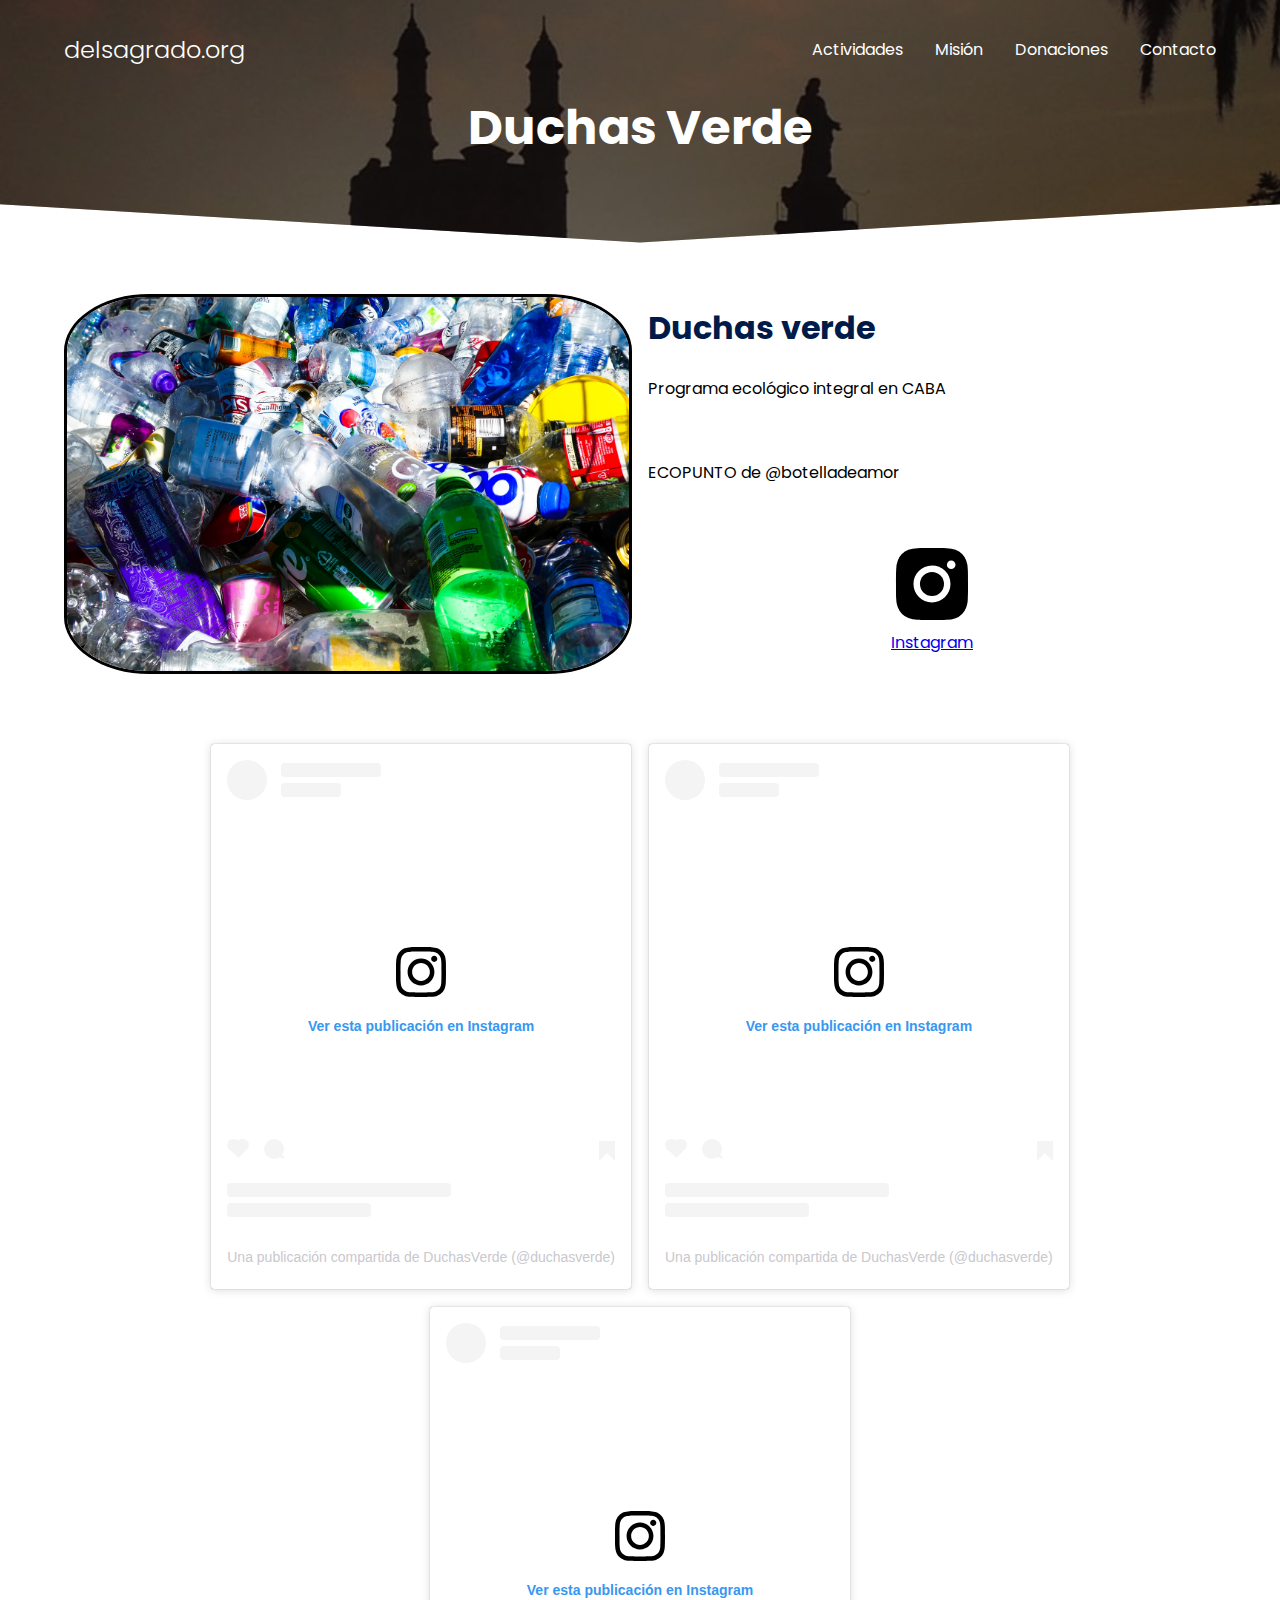
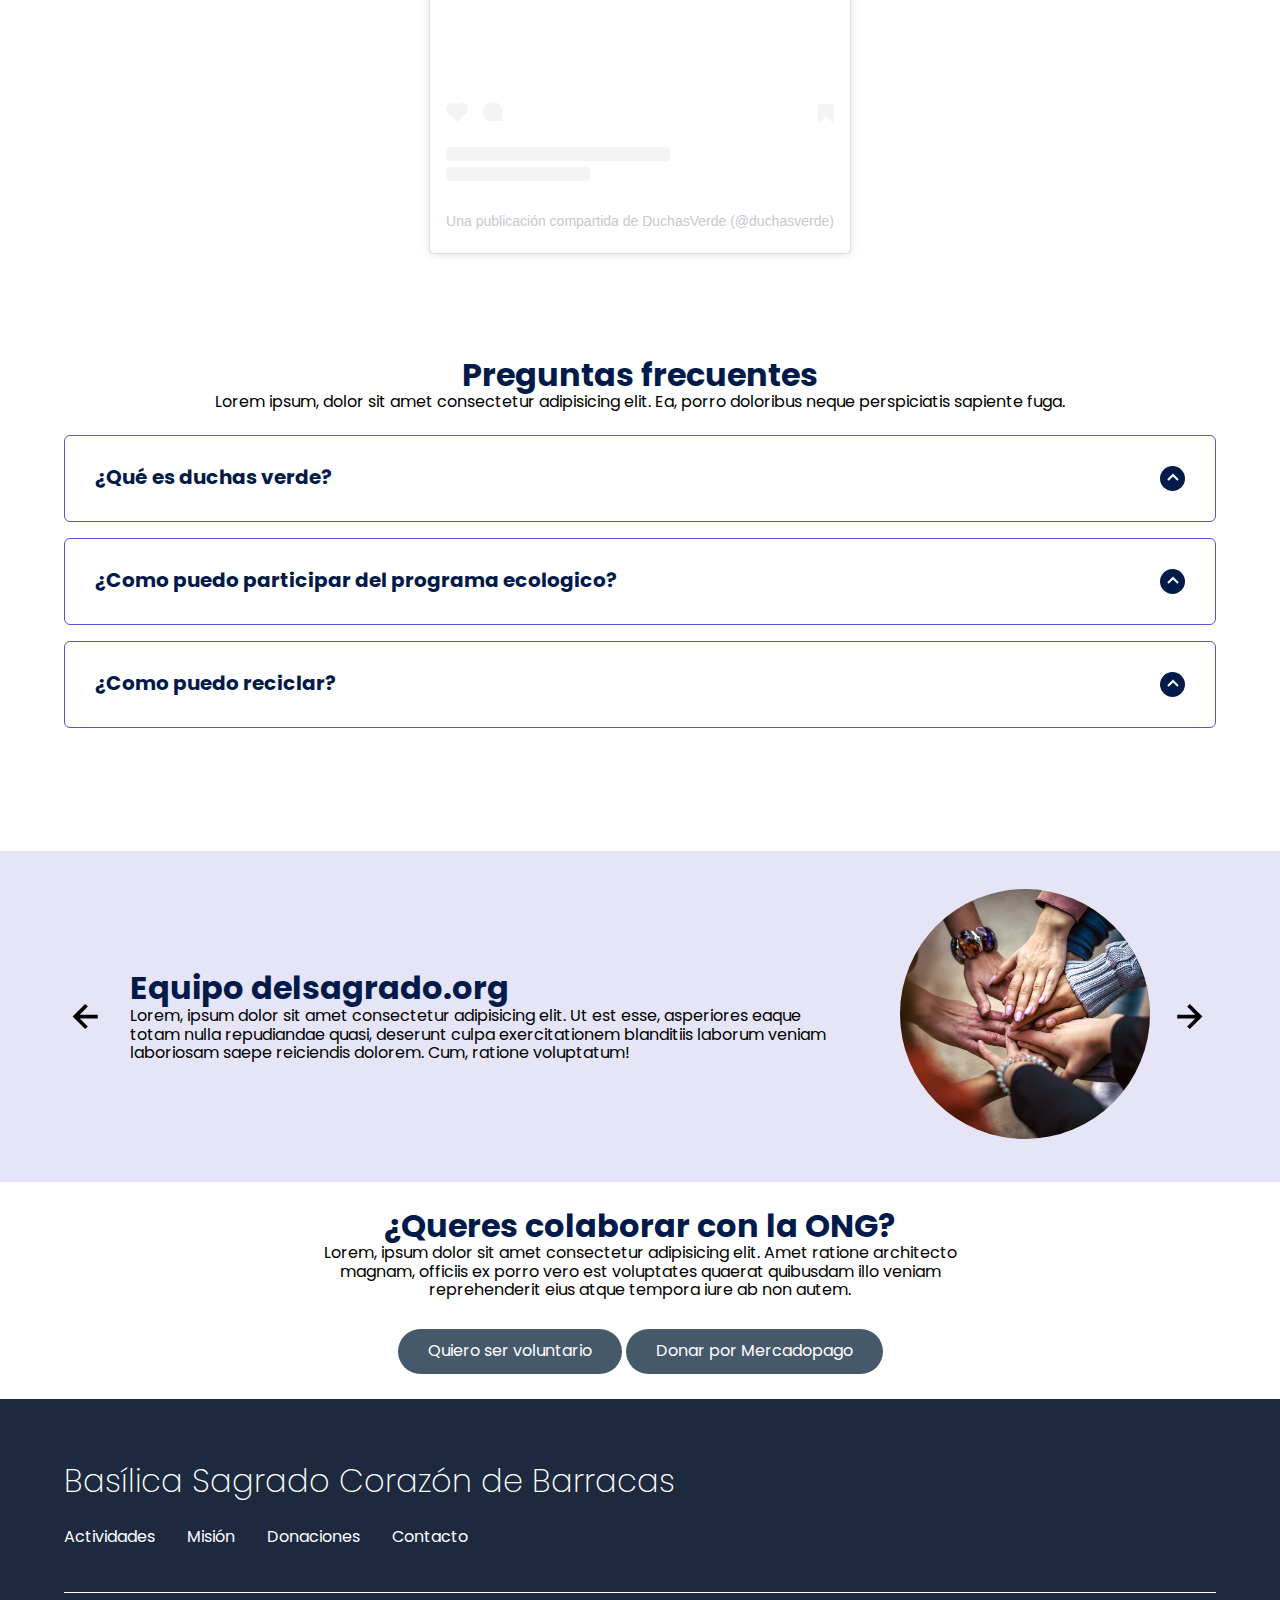
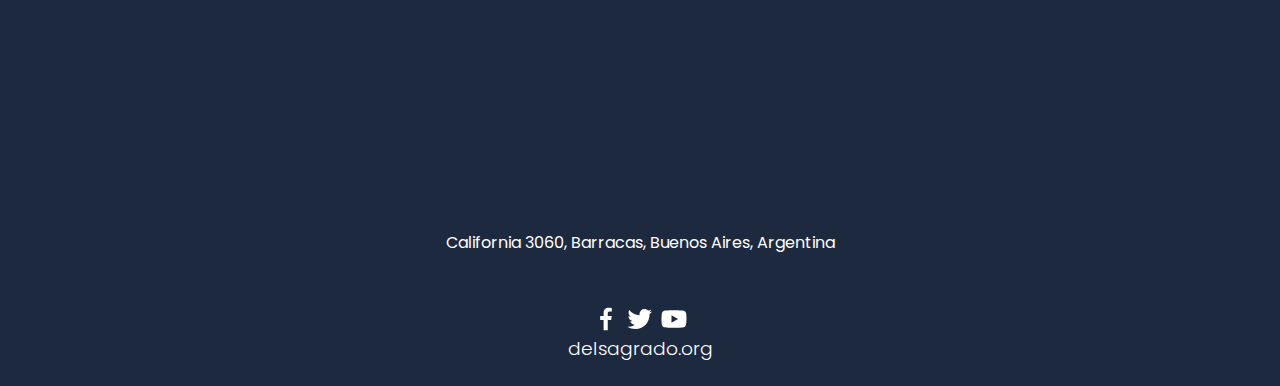
<file: duchas_verde.html>
<!DOCTYPE html>
<html lang="es">

<head>
    <meta charset="UTF-8">
    <meta http-equiv="X-UA-Compatible" content="IE=edge">
    <meta name="viewport" content="width=device-width, initial-scale=1.0">
    <title>Duchas Verde del Sagrado</title>
    <link rel="shortcut icon" href="./images/favicon.png" type="image/x-icon">
    <link rel="stylesheet" href="./css/normalize.css">
    <link rel="stylesheet" href="./css/estilos.css">

    <meta name="theme-color" content="#2091F9">

    <meta name="title" content="Duchas Verde del Sagrado">
    <meta name="description"
        content="Hola, soy una descripción que verás cuando busques algo de mi temática en Google.">


    <meta property="og:type" content="website">
    <meta property="og:url" content="">
    <meta property="og:title" content="Duchas Verde del Sagrado">
    <meta property="og:description"
        content="Hola, soy una descripción que verás cuando busques algo de mi temática en Google.">
    <meta property="og:image" content="https://github.com/AlanLyok/AlanLyok.github.io/blob/main/images/duchasverde.jpg">

    <meta property="twitter:card" content="summary_large_image">
    <meta property="twitter:url" content="">
    <meta property="twitter:title" content="Duchas Verde del Sagrado">
    <meta property="twitter:description"
        content="Hola, soy una descripción que verás cuando busques algo de mi temática en Google.">
    <meta property="twitter:image" content="https://github.com/AlanLyok/AlanLyok.github.io/blob/main/images/duchasverde.jpg">
</head>

<body>

    <header class="hero">
        <nav class="nav container">
            <div class="nav__logo">
                <h2 class="nav__title">delsagrado.org</h2>
            </div>

            <ul class="nav__link nav__link--menu">
                <li class="nav__items">
                    <a href="index.html" class="nav__links">Actividades</a>
                </li>
                <li class="nav__items">
                    <a href="./mision.html" class="nav__links">Misión</a>
                </li>
                <li class="nav__items">
                    <a href="./donaciones.html" class="nav__links">Donaciones</a>
                </li>
                <li class="nav__items">
                    <a href="contacto.html" class="nav__links">Contacto</a>
                </li>
                <img src="./images/close.svg" class="nav__close">
            </ul>
            
            <div class="nav__menu">
                <img src="./images/menu.svg" class="nav__img">
            </div>
        </nav>

        <section class="hero__container container">
            <h1 class="hero__title">Duchas Verde</h1>
        </section>
    </header>

    <main>
        <section class="knowledge__blanco">
            <div class="knowledge__container container">
                <figure class="knowledge__picture">
                    <img src="./images/duchasverde.jpg" class="knowledge__img">
                </figure>
                <div class="knowledge__text">
                    <h2 class="subtitle">Duchas verde</h2>
                    <p class="knowledge__paragraph">Programa ecológico integral en CABA</p>
                    <p class="knowledge__paragraph">ECOPUNTO de @botelladeamor</p>
                        <article class="botonredes">
                                <a target ="_blank" href="https://www.instagram.com/duchasverde/">
                                   <img src="./images/instagram.svg" class="botonredes__icon--act">
                                   <p class="about_paragraphredes--act">Instagram</p></a>                    
                        </article>
                </div>
            </div>
</section>
            <section class="knowledge__instagram">
                <div class="knowledge__instagramcontainer container">
                    <div class="knowledge__instagram"> <blockquote class="instagram-media" data-instgrm-permalink="https://www.instagram.com/p/CQ1Je_1ghNV/?utm_source=ig_embed&amp;utm_campaign=loading" data-instgrm-version="14" style=" background:#FFF; border:0; border-radius:3px; box-shadow:0 0 1px 0 rgba(0,0,0,0.5),0 1px 10px 0 rgba(0,0,0,0.15); margin: 1px; max-width:540px; min-width:326px; padding:0; width:99.375%; width:-webkit-calc(100% - 2px); width:calc(100% - 2px);"><div style="padding:16px;"> <a href="https://www.instagram.com/p/CQ1Je_1ghNV/?utm_source=ig_embed&amp;utm_campaign=loading" style=" background:#FFFFFF; line-height:0; padding:0 0; text-align:center; text-decoration:none; width:100%;" target="_blank"> <div style=" display: flex; flex-direction: row; align-items: center;"> <div style="background-color: #F4F4F4; border-radius: 50%; flex-grow: 0; height: 40px; margin-right: 14px; width: 40px;"></div> <div style="display: flex; flex-direction: column; flex-grow: 1; justify-content: center;"> <div style=" background-color: #F4F4F4; border-radius: 4px; flex-grow: 0; height: 14px; margin-bottom: 6px; width: 100px;"></div> <div style=" background-color: #F4F4F4; border-radius: 4px; flex-grow: 0; height: 14px; width: 60px;"></div></div></div><div style="padding: 19% 0;"></div> <div style="display:block; height:50px; margin:0 auto 12px; width:50px;"><svg width="50px" height="50px" viewBox="0 0 60 60" version="1.1" xmlns="https://www.w3.org/2000/svg" xmlns:xlink="https://www.w3.org/1999/xlink"><g stroke="none" stroke-width="1" fill="none" fill-rule="evenodd"><g transform="translate(-511.000000, -20.000000)" fill="#000000"><g><path d="M556.869,30.41 C554.814,30.41 553.148,32.076 553.148,34.131 C553.148,36.186 554.814,37.852 556.869,37.852 C558.924,37.852 560.59,36.186 560.59,34.131 C560.59,32.076 558.924,30.41 556.869,30.41 M541,60.657 C535.114,60.657 530.342,55.887 530.342,50 C530.342,44.114 535.114,39.342 541,39.342 C546.887,39.342 551.658,44.114 551.658,50 C551.658,55.887 546.887,60.657 541,60.657 M541,33.886 C532.1,33.886 524.886,41.1 524.886,50 C524.886,58.899 532.1,66.113 541,66.113 C549.9,66.113 557.115,58.899 557.115,50 C557.115,41.1 549.9,33.886 541,33.886 M565.378,62.101 C565.244,65.022 564.756,66.606 564.346,67.663 C563.803,69.06 563.154,70.057 562.106,71.106 C561.058,72.155 560.06,72.803 558.662,73.347 C557.607,73.757 556.021,74.244 553.102,74.378 C549.944,74.521 548.997,74.552 541,74.552 C533.003,74.552 532.056,74.521 528.898,74.378 C525.979,74.244 524.393,73.757 523.338,73.347 C521.94,72.803 520.942,72.155 519.894,71.106 C518.846,70.057 518.197,69.06 517.654,67.663 C517.244,66.606 516.755,65.022 516.623,62.101 C516.479,58.943 516.448,57.996 516.448,50 C516.448,42.003 516.479,41.056 516.623,37.899 C516.755,34.978 517.244,33.391 517.654,32.338 C518.197,30.938 518.846,29.942 519.894,28.894 C520.942,27.846 521.94,27.196 523.338,26.654 C524.393,26.244 525.979,25.756 528.898,25.623 C532.057,25.479 533.004,25.448 541,25.448 C548.997,25.448 549.943,25.479 553.102,25.623 C556.021,25.756 557.607,26.244 558.662,26.654 C560.06,27.196 561.058,27.846 562.106,28.894 C563.154,29.942 563.803,30.938 564.346,32.338 C564.756,33.391 565.244,34.978 565.378,37.899 C565.522,41.056 565.552,42.003 565.552,50 C565.552,57.996 565.522,58.943 565.378,62.101 M570.82,37.631 C570.674,34.438 570.167,32.258 569.425,30.349 C568.659,28.377 567.633,26.702 565.965,25.035 C564.297,23.368 562.623,22.342 560.652,21.575 C558.743,20.834 556.562,20.326 553.369,20.18 C550.169,20.033 549.148,20 541,20 C532.853,20 531.831,20.033 528.631,20.18 C525.438,20.326 523.257,20.834 521.349,21.575 C519.376,22.342 517.703,23.368 516.035,25.035 C514.368,26.702 513.342,28.377 512.574,30.349 C511.834,32.258 511.326,34.438 511.181,37.631 C511.035,40.831 511,41.851 511,50 C511,58.147 511.035,59.17 511.181,62.369 C511.326,65.562 511.834,67.743 512.574,69.651 C513.342,71.625 514.368,73.296 516.035,74.965 C517.703,76.634 519.376,77.658 521.349,78.425 C523.257,79.167 525.438,79.673 528.631,79.82 C531.831,79.965 532.853,80.001 541,80.001 C549.148,80.001 550.169,79.965 553.369,79.82 C556.562,79.673 558.743,79.167 560.652,78.425 C562.623,77.658 564.297,76.634 565.965,74.965 C567.633,73.296 568.659,71.625 569.425,69.651 C570.167,67.743 570.674,65.562 570.82,62.369 C570.966,59.17 571,58.147 571,50 C571,41.851 570.966,40.831 570.82,37.631"></path></g></g></g></svg></div><div style="padding-top: 8px;"> <div style=" color:#3897f0; font-family:Arial,sans-serif; font-size:14px; font-style:normal; font-weight:550; line-height:18px;">Ver esta publicación en Instagram</div></div><div style="padding: 12.5% 0;"></div> <div style="display: flex; flex-direction: row; margin-bottom: 14px; align-items: center;"><div> <div style="background-color: #F4F4F4; border-radius: 50%; height: 12.5px; width: 12.5px; transform: translateX(0px) translateY(7px);"></div> <div style="background-color: #F4F4F4; height: 12.5px; transform: rotate(-45deg) translateX(3px) translateY(1px); width: 12.5px; flex-grow: 0; margin-right: 14px; margin-left: 2px;"></div> <div style="background-color: #F4F4F4; border-radius: 50%; height: 12.5px; width: 12.5px; transform: translateX(9px) translateY(-18px);"></div></div><div style="margin-left: 8px;"> <div style=" background-color: #F4F4F4; border-radius: 50%; flex-grow: 0; height: 20px; width: 20px;"></div> <div style=" width: 0; height: 0; border-top: 2px solid transparent; border-left: 6px solid #f4f4f4; border-bottom: 2px solid transparent; transform: translateX(16px) translateY(-4px) rotate(30deg)"></div></div><div style="margin-left: auto;"> <div style=" width: 0px; border-top: 8px solid #F4F4F4; border-right: 8px solid transparent; transform: translateY(16px);"></div> <div style=" background-color: #F4F4F4; flex-grow: 0; height: 12px; width: 16px; transform: translateY(-4px);"></div> <div style=" width: 0; height: 0; border-top: 8px solid #F4F4F4; border-left: 8px solid transparent; transform: translateY(-4px) translateX(8px);"></div></div></div> <div style="display: flex; flex-direction: column; flex-grow: 1; justify-content: center; margin-bottom: 24px;"> <div style=" background-color: #F4F4F4; border-radius: 4px; flex-grow: 0; height: 14px; margin-bottom: 6px; width: 224px;"></div> <div style=" background-color: #F4F4F4; border-radius: 4px; flex-grow: 0; height: 14px; width: 144px;"></div></div></a><p style=" color:#c9c8cd; font-family:Arial,sans-serif; font-size:14px; line-height:17px; margin-bottom:0; margin-top:8px; overflow:hidden; padding:8px 0 7px; text-align:center; text-overflow:ellipsis; white-space:nowrap;"><a href="https://www.instagram.com/p/CQ1Je_1ghNV/?utm_source=ig_embed&amp;utm_campaign=loading" style=" color:#c9c8cd; font-family:Arial,sans-serif; font-size:14px; font-style:normal; font-weight:normal; line-height:17px; text-decoration:none;" target="_blank">Una publicación compartida de DuchasVerde (@duchasverde)</a></p></div></blockquote> <script async src="//www.instagram.com/embed.js"></script></div>
                    <div class="knowledge__instagram"> <blockquote class="instagram-media" data-instgrm-permalink="https://www.instagram.com/p/CQ1JXjOA_Tk/?utm_source=ig_embed&amp;utm_campaign=loading" data-instgrm-version="14" style=" background:#FFF; border:0; border-radius:3px; box-shadow:0 0 1px 0 rgba(0,0,0,0.5),0 1px 10px 0 rgba(0,0,0,0.15); margin: 1px; max-width:540px; min-width:326px; padding:0; width:99.375%; width:-webkit-calc(100% - 2px); width:calc(100% - 2px);"><div style="padding:16px;"> <a href="https://www.instagram.com/p/CQ1JXjOA_Tk/?utm_source=ig_embed&amp;utm_campaign=loading" style=" background:#FFFFFF; line-height:0; padding:0 0; text-align:center; text-decoration:none; width:100%;" target="_blank"> <div style=" display: flex; flex-direction: row; align-items: center;"> <div style="background-color: #F4F4F4; border-radius: 50%; flex-grow: 0; height: 40px; margin-right: 14px; width: 40px;"></div> <div style="display: flex; flex-direction: column; flex-grow: 1; justify-content: center;"> <div style=" background-color: #F4F4F4; border-radius: 4px; flex-grow: 0; height: 14px; margin-bottom: 6px; width: 100px;"></div> <div style=" background-color: #F4F4F4; border-radius: 4px; flex-grow: 0; height: 14px; width: 60px;"></div></div></div><div style="padding: 19% 0;"></div> <div style="display:block; height:50px; margin:0 auto 12px; width:50px;"><svg width="50px" height="50px" viewBox="0 0 60 60" version="1.1" xmlns="https://www.w3.org/2000/svg" xmlns:xlink="https://www.w3.org/1999/xlink"><g stroke="none" stroke-width="1" fill="none" fill-rule="evenodd"><g transform="translate(-511.000000, -20.000000)" fill="#000000"><g><path d="M556.869,30.41 C554.814,30.41 553.148,32.076 553.148,34.131 C553.148,36.186 554.814,37.852 556.869,37.852 C558.924,37.852 560.59,36.186 560.59,34.131 C560.59,32.076 558.924,30.41 556.869,30.41 M541,60.657 C535.114,60.657 530.342,55.887 530.342,50 C530.342,44.114 535.114,39.342 541,39.342 C546.887,39.342 551.658,44.114 551.658,50 C551.658,55.887 546.887,60.657 541,60.657 M541,33.886 C532.1,33.886 524.886,41.1 524.886,50 C524.886,58.899 532.1,66.113 541,66.113 C549.9,66.113 557.115,58.899 557.115,50 C557.115,41.1 549.9,33.886 541,33.886 M565.378,62.101 C565.244,65.022 564.756,66.606 564.346,67.663 C563.803,69.06 563.154,70.057 562.106,71.106 C561.058,72.155 560.06,72.803 558.662,73.347 C557.607,73.757 556.021,74.244 553.102,74.378 C549.944,74.521 548.997,74.552 541,74.552 C533.003,74.552 532.056,74.521 528.898,74.378 C525.979,74.244 524.393,73.757 523.338,73.347 C521.94,72.803 520.942,72.155 519.894,71.106 C518.846,70.057 518.197,69.06 517.654,67.663 C517.244,66.606 516.755,65.022 516.623,62.101 C516.479,58.943 516.448,57.996 516.448,50 C516.448,42.003 516.479,41.056 516.623,37.899 C516.755,34.978 517.244,33.391 517.654,32.338 C518.197,30.938 518.846,29.942 519.894,28.894 C520.942,27.846 521.94,27.196 523.338,26.654 C524.393,26.244 525.979,25.756 528.898,25.623 C532.057,25.479 533.004,25.448 541,25.448 C548.997,25.448 549.943,25.479 553.102,25.623 C556.021,25.756 557.607,26.244 558.662,26.654 C560.06,27.196 561.058,27.846 562.106,28.894 C563.154,29.942 563.803,30.938 564.346,32.338 C564.756,33.391 565.244,34.978 565.378,37.899 C565.522,41.056 565.552,42.003 565.552,50 C565.552,57.996 565.522,58.943 565.378,62.101 M570.82,37.631 C570.674,34.438 570.167,32.258 569.425,30.349 C568.659,28.377 567.633,26.702 565.965,25.035 C564.297,23.368 562.623,22.342 560.652,21.575 C558.743,20.834 556.562,20.326 553.369,20.18 C550.169,20.033 549.148,20 541,20 C532.853,20 531.831,20.033 528.631,20.18 C525.438,20.326 523.257,20.834 521.349,21.575 C519.376,22.342 517.703,23.368 516.035,25.035 C514.368,26.702 513.342,28.377 512.574,30.349 C511.834,32.258 511.326,34.438 511.181,37.631 C511.035,40.831 511,41.851 511,50 C511,58.147 511.035,59.17 511.181,62.369 C511.326,65.562 511.834,67.743 512.574,69.651 C513.342,71.625 514.368,73.296 516.035,74.965 C517.703,76.634 519.376,77.658 521.349,78.425 C523.257,79.167 525.438,79.673 528.631,79.82 C531.831,79.965 532.853,80.001 541,80.001 C549.148,80.001 550.169,79.965 553.369,79.82 C556.562,79.673 558.743,79.167 560.652,78.425 C562.623,77.658 564.297,76.634 565.965,74.965 C567.633,73.296 568.659,71.625 569.425,69.651 C570.167,67.743 570.674,65.562 570.82,62.369 C570.966,59.17 571,58.147 571,50 C571,41.851 570.966,40.831 570.82,37.631"></path></g></g></g></svg></div><div style="padding-top: 8px;"> <div style=" color:#3897f0; font-family:Arial,sans-serif; font-size:14px; font-style:normal; font-weight:550; line-height:18px;">Ver esta publicación en Instagram</div></div><div style="padding: 12.5% 0;"></div> <div style="display: flex; flex-direction: row; margin-bottom: 14px; align-items: center;"><div> <div style="background-color: #F4F4F4; border-radius: 50%; height: 12.5px; width: 12.5px; transform: translateX(0px) translateY(7px);"></div> <div style="background-color: #F4F4F4; height: 12.5px; transform: rotate(-45deg) translateX(3px) translateY(1px); width: 12.5px; flex-grow: 0; margin-right: 14px; margin-left: 2px;"></div> <div style="background-color: #F4F4F4; border-radius: 50%; height: 12.5px; width: 12.5px; transform: translateX(9px) translateY(-18px);"></div></div><div style="margin-left: 8px;"> <div style=" background-color: #F4F4F4; border-radius: 50%; flex-grow: 0; height: 20px; width: 20px;"></div> <div style=" width: 0; height: 0; border-top: 2px solid transparent; border-left: 6px solid #f4f4f4; border-bottom: 2px solid transparent; transform: translateX(16px) translateY(-4px) rotate(30deg)"></div></div><div style="margin-left: auto;"> <div style=" width: 0px; border-top: 8px solid #F4F4F4; border-right: 8px solid transparent; transform: translateY(16px);"></div> <div style=" background-color: #F4F4F4; flex-grow: 0; height: 12px; width: 16px; transform: translateY(-4px);"></div> <div style=" width: 0; height: 0; border-top: 8px solid #F4F4F4; border-left: 8px solid transparent; transform: translateY(-4px) translateX(8px);"></div></div></div> <div style="display: flex; flex-direction: column; flex-grow: 1; justify-content: center; margin-bottom: 24px;"> <div style=" background-color: #F4F4F4; border-radius: 4px; flex-grow: 0; height: 14px; margin-bottom: 6px; width: 224px;"></div> <div style=" background-color: #F4F4F4; border-radius: 4px; flex-grow: 0; height: 14px; width: 144px;"></div></div></a><p style=" color:#c9c8cd; font-family:Arial,sans-serif; font-size:14px; line-height:17px; margin-bottom:0; margin-top:8px; overflow:hidden; padding:8px 0 7px; text-align:center; text-overflow:ellipsis; white-space:nowrap;"><a href="https://www.instagram.com/p/CQ1JXjOA_Tk/?utm_source=ig_embed&amp;utm_campaign=loading" style=" color:#c9c8cd; font-family:Arial,sans-serif; font-size:14px; font-style:normal; font-weight:normal; line-height:17px; text-decoration:none;" target="_blank">Una publicación compartida de DuchasVerde (@duchasverde)</a></p></div></blockquote> <script async src="//www.instagram.com/embed.js"></script></div>
                    <div class="knowledge__instagram"> <blockquote class="instagram-media" data-instgrm-permalink="https://www.instagram.com/p/CQ1JlnhglGB/?utm_source=ig_embed&amp;utm_campaign=loading" data-instgrm-version="14" style=" background:#FFF; border:0; border-radius:3px; box-shadow:0 0 1px 0 rgba(0,0,0,0.5),0 1px 10px 0 rgba(0,0,0,0.15); margin: 1px; max-width:540px; min-width:326px; padding:0; width:99.375%; width:-webkit-calc(100% - 2px); width:calc(100% - 2px);"><div style="padding:16px;"> <a href="https://www.instagram.com/p/CQ1JlnhglGB/?utm_source=ig_embed&amp;utm_campaign=loading" style=" background:#FFFFFF; line-height:0; padding:0 0; text-align:center; text-decoration:none; width:100%;" target="_blank"> <div style=" display: flex; flex-direction: row; align-items: center;"> <div style="background-color: #F4F4F4; border-radius: 50%; flex-grow: 0; height: 40px; margin-right: 14px; width: 40px;"></div> <div style="display: flex; flex-direction: column; flex-grow: 1; justify-content: center;"> <div style=" background-color: #F4F4F4; border-radius: 4px; flex-grow: 0; height: 14px; margin-bottom: 6px; width: 100px;"></div> <div style=" background-color: #F4F4F4; border-radius: 4px; flex-grow: 0; height: 14px; width: 60px;"></div></div></div><div style="padding: 19% 0;"></div> <div style="display:block; height:50px; margin:0 auto 12px; width:50px;"><svg width="50px" height="50px" viewBox="0 0 60 60" version="1.1" xmlns="https://www.w3.org/2000/svg" xmlns:xlink="https://www.w3.org/1999/xlink"><g stroke="none" stroke-width="1" fill="none" fill-rule="evenodd"><g transform="translate(-511.000000, -20.000000)" fill="#000000"><g><path d="M556.869,30.41 C554.814,30.41 553.148,32.076 553.148,34.131 C553.148,36.186 554.814,37.852 556.869,37.852 C558.924,37.852 560.59,36.186 560.59,34.131 C560.59,32.076 558.924,30.41 556.869,30.41 M541,60.657 C535.114,60.657 530.342,55.887 530.342,50 C530.342,44.114 535.114,39.342 541,39.342 C546.887,39.342 551.658,44.114 551.658,50 C551.658,55.887 546.887,60.657 541,60.657 M541,33.886 C532.1,33.886 524.886,41.1 524.886,50 C524.886,58.899 532.1,66.113 541,66.113 C549.9,66.113 557.115,58.899 557.115,50 C557.115,41.1 549.9,33.886 541,33.886 M565.378,62.101 C565.244,65.022 564.756,66.606 564.346,67.663 C563.803,69.06 563.154,70.057 562.106,71.106 C561.058,72.155 560.06,72.803 558.662,73.347 C557.607,73.757 556.021,74.244 553.102,74.378 C549.944,74.521 548.997,74.552 541,74.552 C533.003,74.552 532.056,74.521 528.898,74.378 C525.979,74.244 524.393,73.757 523.338,73.347 C521.94,72.803 520.942,72.155 519.894,71.106 C518.846,70.057 518.197,69.06 517.654,67.663 C517.244,66.606 516.755,65.022 516.623,62.101 C516.479,58.943 516.448,57.996 516.448,50 C516.448,42.003 516.479,41.056 516.623,37.899 C516.755,34.978 517.244,33.391 517.654,32.338 C518.197,30.938 518.846,29.942 519.894,28.894 C520.942,27.846 521.94,27.196 523.338,26.654 C524.393,26.244 525.979,25.756 528.898,25.623 C532.057,25.479 533.004,25.448 541,25.448 C548.997,25.448 549.943,25.479 553.102,25.623 C556.021,25.756 557.607,26.244 558.662,26.654 C560.06,27.196 561.058,27.846 562.106,28.894 C563.154,29.942 563.803,30.938 564.346,32.338 C564.756,33.391 565.244,34.978 565.378,37.899 C565.522,41.056 565.552,42.003 565.552,50 C565.552,57.996 565.522,58.943 565.378,62.101 M570.82,37.631 C570.674,34.438 570.167,32.258 569.425,30.349 C568.659,28.377 567.633,26.702 565.965,25.035 C564.297,23.368 562.623,22.342 560.652,21.575 C558.743,20.834 556.562,20.326 553.369,20.18 C550.169,20.033 549.148,20 541,20 C532.853,20 531.831,20.033 528.631,20.18 C525.438,20.326 523.257,20.834 521.349,21.575 C519.376,22.342 517.703,23.368 516.035,25.035 C514.368,26.702 513.342,28.377 512.574,30.349 C511.834,32.258 511.326,34.438 511.181,37.631 C511.035,40.831 511,41.851 511,50 C511,58.147 511.035,59.17 511.181,62.369 C511.326,65.562 511.834,67.743 512.574,69.651 C513.342,71.625 514.368,73.296 516.035,74.965 C517.703,76.634 519.376,77.658 521.349,78.425 C523.257,79.167 525.438,79.673 528.631,79.82 C531.831,79.965 532.853,80.001 541,80.001 C549.148,80.001 550.169,79.965 553.369,79.82 C556.562,79.673 558.743,79.167 560.652,78.425 C562.623,77.658 564.297,76.634 565.965,74.965 C567.633,73.296 568.659,71.625 569.425,69.651 C570.167,67.743 570.674,65.562 570.82,62.369 C570.966,59.17 571,58.147 571,50 C571,41.851 570.966,40.831 570.82,37.631"></path></g></g></g></svg></div><div style="padding-top: 8px;"> <div style=" color:#3897f0; font-family:Arial,sans-serif; font-size:14px; font-style:normal; font-weight:550; line-height:18px;">Ver esta publicación en Instagram</div></div><div style="padding: 12.5% 0;"></div> <div style="display: flex; flex-direction: row; margin-bottom: 14px; align-items: center;"><div> <div style="background-color: #F4F4F4; border-radius: 50%; height: 12.5px; width: 12.5px; transform: translateX(0px) translateY(7px);"></div> <div style="background-color: #F4F4F4; height: 12.5px; transform: rotate(-45deg) translateX(3px) translateY(1px); width: 12.5px; flex-grow: 0; margin-right: 14px; margin-left: 2px;"></div> <div style="background-color: #F4F4F4; border-radius: 50%; height: 12.5px; width: 12.5px; transform: translateX(9px) translateY(-18px);"></div></div><div style="margin-left: 8px;"> <div style=" background-color: #F4F4F4; border-radius: 50%; flex-grow: 0; height: 20px; width: 20px;"></div> <div style=" width: 0; height: 0; border-top: 2px solid transparent; border-left: 6px solid #f4f4f4; border-bottom: 2px solid transparent; transform: translateX(16px) translateY(-4px) rotate(30deg)"></div></div><div style="margin-left: auto;"> <div style=" width: 0px; border-top: 8px solid #F4F4F4; border-right: 8px solid transparent; transform: translateY(16px);"></div> <div style=" background-color: #F4F4F4; flex-grow: 0; height: 12px; width: 16px; transform: translateY(-4px);"></div> <div style=" width: 0; height: 0; border-top: 8px solid #F4F4F4; border-left: 8px solid transparent; transform: translateY(-4px) translateX(8px);"></div></div></div> <div style="display: flex; flex-direction: column; flex-grow: 1; justify-content: center; margin-bottom: 24px;"> <div style=" background-color: #F4F4F4; border-radius: 4px; flex-grow: 0; height: 14px; margin-bottom: 6px; width: 224px;"></div> <div style=" background-color: #F4F4F4; border-radius: 4px; flex-grow: 0; height: 14px; width: 144px;"></div></div></a><p style=" color:#c9c8cd; font-family:Arial,sans-serif; font-size:14px; line-height:17px; margin-bottom:0; margin-top:8px; overflow:hidden; padding:8px 0 7px; text-align:center; text-overflow:ellipsis; white-space:nowrap;"><a href="https://www.instagram.com/p/CQ1JlnhglGB/?utm_source=ig_embed&amp;utm_campaign=loading" style=" color:#c9c8cd; font-family:Arial,sans-serif; font-size:14px; font-style:normal; font-weight:normal; line-height:17px; text-decoration:none;" target="_blank">Una publicación compartida de DuchasVerde (@duchasverde)</a></p></div></blockquote> <script async src="//www.instagram.com/embed.js"></script></div>
                </div>
            </section>


    <section class="questions container">
                <h2 class="subtitle">Preguntas frecuentes</h2>
                <p class="questions__paragraph">Lorem ipsum, dolor sit amet consectetur adipisicing elit. Ea, porro
                    doloribus neque perspiciatis sapiente fuga.</p>
    
                <section class="questions__container">
                    <article class="questions__padding">
                        <div class="questions__answer">
                            <h3 class="questions__title">¿Qué es duchas verde?
                                <span class="questions__arrow">
                                    <img src="./images/arrow.svg" class="questions__img">
                                </span>
                            </h3>
    
                            <p class="questions__show">Lorem ipsum, dolor sit amet consectetur adipisicing elit. Quos
                                facere, quidem eum id excepturi assumenda explicabo nam accusamus veritatis voluptates
                                eveniet adipisci, dicta nihil nemo modi possimus officiis quam atque? Lorem ipsum, dolor sit
                                amet consectetur adipisicing elit. Quos facere, quidem eum id excepturi assumenda explicabo
                                nam accusamus veritatis voluptates eveniet adipisci, dicta nihil nemo modi possimus officiis
                                quam atque?</p>
                        </div>
                    </article>
    
                    <article class="questions__padding">
                        <div class="questions__answer">
                            <h3 class="questions__title">¿Como puedo participar del programa ecologico?
                                <span class="questions__arrow">
                                    <img src="./images/arrow.svg" class="questions__img">
                                </span>
                            </h3>
    
                            <p class="questions__show">Lorem ipsum, dolor sit amet consectetur adipisicing elit. Quos
                                facere, quidem eum id excepturi assumenda explicabo nam accusamus veritatis voluptates
                                eveniet adipisci, dicta nihil nemo modi possimus officiis quam atque? Lorem ipsum, dolor sit
                                amet consectetur adipisicing elit. Quos facere, quidem eum id excepturi assumenda explicabo
                                nam accusamus veritatis voluptates eveniet adipisci, dicta nihil nemo modi possimus officiis
                                quam atque?</p>
                        </div>
                    </article>
    
                    <article class="questions__padding">
                        <div class="questions__answer">
                            <h3 class="questions__title">¿Como puedo reciclar?
                                <span class="questions__arrow">
                                    <img src="./images/arrow.svg" class="questions__img">
                                </span>
                            </h3>
    
                            <p class="questions__show">Lorem ipsum, dolor sit amet consectetur adipisicing elit. Quos
                                facere, quidem eum id excepturi assumenda explicabo nam accusamus veritatis voluptates
                                eveniet adipisci, dicta nihil nemo modi possimus officiis quam atque? Lorem ipsum, dolor sit
                                amet consectetur adipisicing elit. Quos facere, quidem eum id excepturi assumenda explicabo
                                nam accusamus veritatis voluptates eveniet adipisci, dicta nihil nemo modi possimus officiis
                                quam atque?</p>
                        </div>
                    </article>
                </section>
    </section>

    <section class="testimony">
        <div class="testimony__container container">
            <img src="./images/leftarrow.svg" class="testimony__arrow" id="before">

            <section class="testimony__body testimony__body--show" data-id="1">
                <div class="testimony__texts">
                    <h2 class="subtitle">Equipo delsagrado.org</h2>
                    <p class="testimony__review">Lorem, ipsum dolor sit amet consectetur adipisicing elit. Ut est
                        esse, asperiores eaque totam nulla repudiandae quasi, deserunt culpa exercitationem
                        blanditiis laborum veniam laboriosam saepe reiciendis dolorem. Cum, ratione voluptatum!</p>
                </div>

                <figure class="testimony__picture">
                    <img src="./images/face.jpg" class="testimony__img">
                </figure>
            </section>

            <section class="testimony__body" data-id="2">
                <div class="testimony__texts">
                    <h2 class="subtitle">Mi nombre es Alejandra Perez</h2>
                    <p class="testimony__review">Lorem, ipsum dolor sit amet consectetur adipisicing elit. Ut est
                        esse, asperiores eaque laborum veniam laboriosam saepe reiciendis dolorem. Cum, ratione
                        voluptatum!</p>
                </div>

                <figure class="testimony__picture">
                    <img src="./images/face2.jpg" class="testimony__img">
                </figure>
            </section>

            <section class="testimony__body" data-id="3">
                <div class="testimony__texts">
                    <h2 class="subtitle">Mi nombre es Martin Arteaga</h2>
                    <p class="testimony__review">Lorem, ipsum dolor sit amet consectetur adipisicing elit. Ut est
                        esse, niam laboriosam saepe reiciendis dolorem. Cum, ratione voluptatum!</p>
                </div>

                <figure class="testimony__picture">
                    <img src="./images/face3.jpg" class="testimony__img">
                </figure>
            </section>

            <section class="testimony__body" data-id="4">
                <div class="testimony__texts">
                    <h2 class="subtitle">Mi nombre es Juan Valdez</h2>
                    <p class="testimony__review">Lorem, ipsum dolor sit amet consectetur adipisicing elit. Ut est
                        esse, niam laboriosam saepe reiciendis dolorem. Cum, ratione voluptatum!</p>
                </div>

                <figure class="testimony__picture">
                    <img src="./images/face4.jpg" class="testimony__img">
                </figure>
            </section>
            <img src="./images/rightarrow.svg" class="testimony__arrow" id="next">
        </div>
    </section>

    <section class="questions__offer">
        <div class="question__containeroffer container ">
        <h2 class="subtitle">¿Queres colaborar con la ONG?</h2>
        <p class="questions__copy">Lorem, ipsum dolor sit amet consectetur adipisicing elit. Amet ratione
            architecto magnam, officiis ex porro vero est voluptates quaerat quibusdam illo veniam reprehenderit
            eius atque tempora iure ab non autem.</p>
            <a href="#" class="cta">Quiero ser voluntario</a>
            <a target="_blank" href="https://link.mercadopago.com.ar/alanly" class="cta">Donar por Mercadopago</a>
    </div>
    </section>


    <footer class="footer">
        <section class="footer__container container">
            <nav class="nav nav--footer">
                <h2 class="footer__title">Basílica Sagrado Corazón de Barracas</h2>

                <ul class="nav__link nav__link--footer">
                    <li class="nav__items">
                        <a href="./index.html" class="nav__links">Actividades</a>
                    </li>
                    <li class="nav__items">
                        <a href="./mision.html" class="nav__links">Misión</a>
                    </li>
                    <li class="nav__items">
                        <a href="./donaciones.html" class="nav__links">Donaciones</a>
                    </li>
                    <li class="nav__items">
                        <a href="./contacto.html" class="nav__links">Contacto</a>
                    </li>
                </ul>
            </nav>

        </section>
        <div class="googlemap__container container">
            <iframe src="https://www.google.com/maps/embed?pb=!1m18!1m12!1m3!1d3282.190423735516!2d-58.392999585241405!3d-34.64989356744873!2m3!1f0!2f0!3f0!3m2!1i1024!2i768!4f13.1!3m3!1m2!1s0x95bccb4332c5c83b%3A0x1fa7b18c7b1102b0!2sCalifornia%203060%2C%20Buenos%20Aires!5e0!3m2!1ses!2sar!4v1669948008078!5m2!1ses!2sar" width="100%" height="200" style="border:0;" allowfullscreen="" loading="lazy" referrerpolicy="no-referrer-when-downgrade"></iframe>
            <div class="googlemap__direccion"><p>California 3060, Barracas, Buenos Aires, Argentina</p></div>
            </div>
        </div>
        <section class="footer__copy container">
            <div class="footer__social">
                <a href="https://www.facebook.com" class="footer__icons"><img src="./images/facebook.svg" class="footer__img"></a>
                <a href="https://www.twitter.com" class="footer__icons"><img src="./images/twitter.svg" class="footer__img"></a>
                <a href="https://www.youtube.com" class="footer__icons"><img src="./images/youtube.svg" class="footer__img"></a>
            </div>

            <h3 class="footer__copyright">delsagrado.org</h3>
        </section>
    </footer>

    <script src="./js/slider.js"></script>
    <script src="./js/questions.js"></script>
    <script src="./js/menu.js"></script>
</body>

</html>
</file>
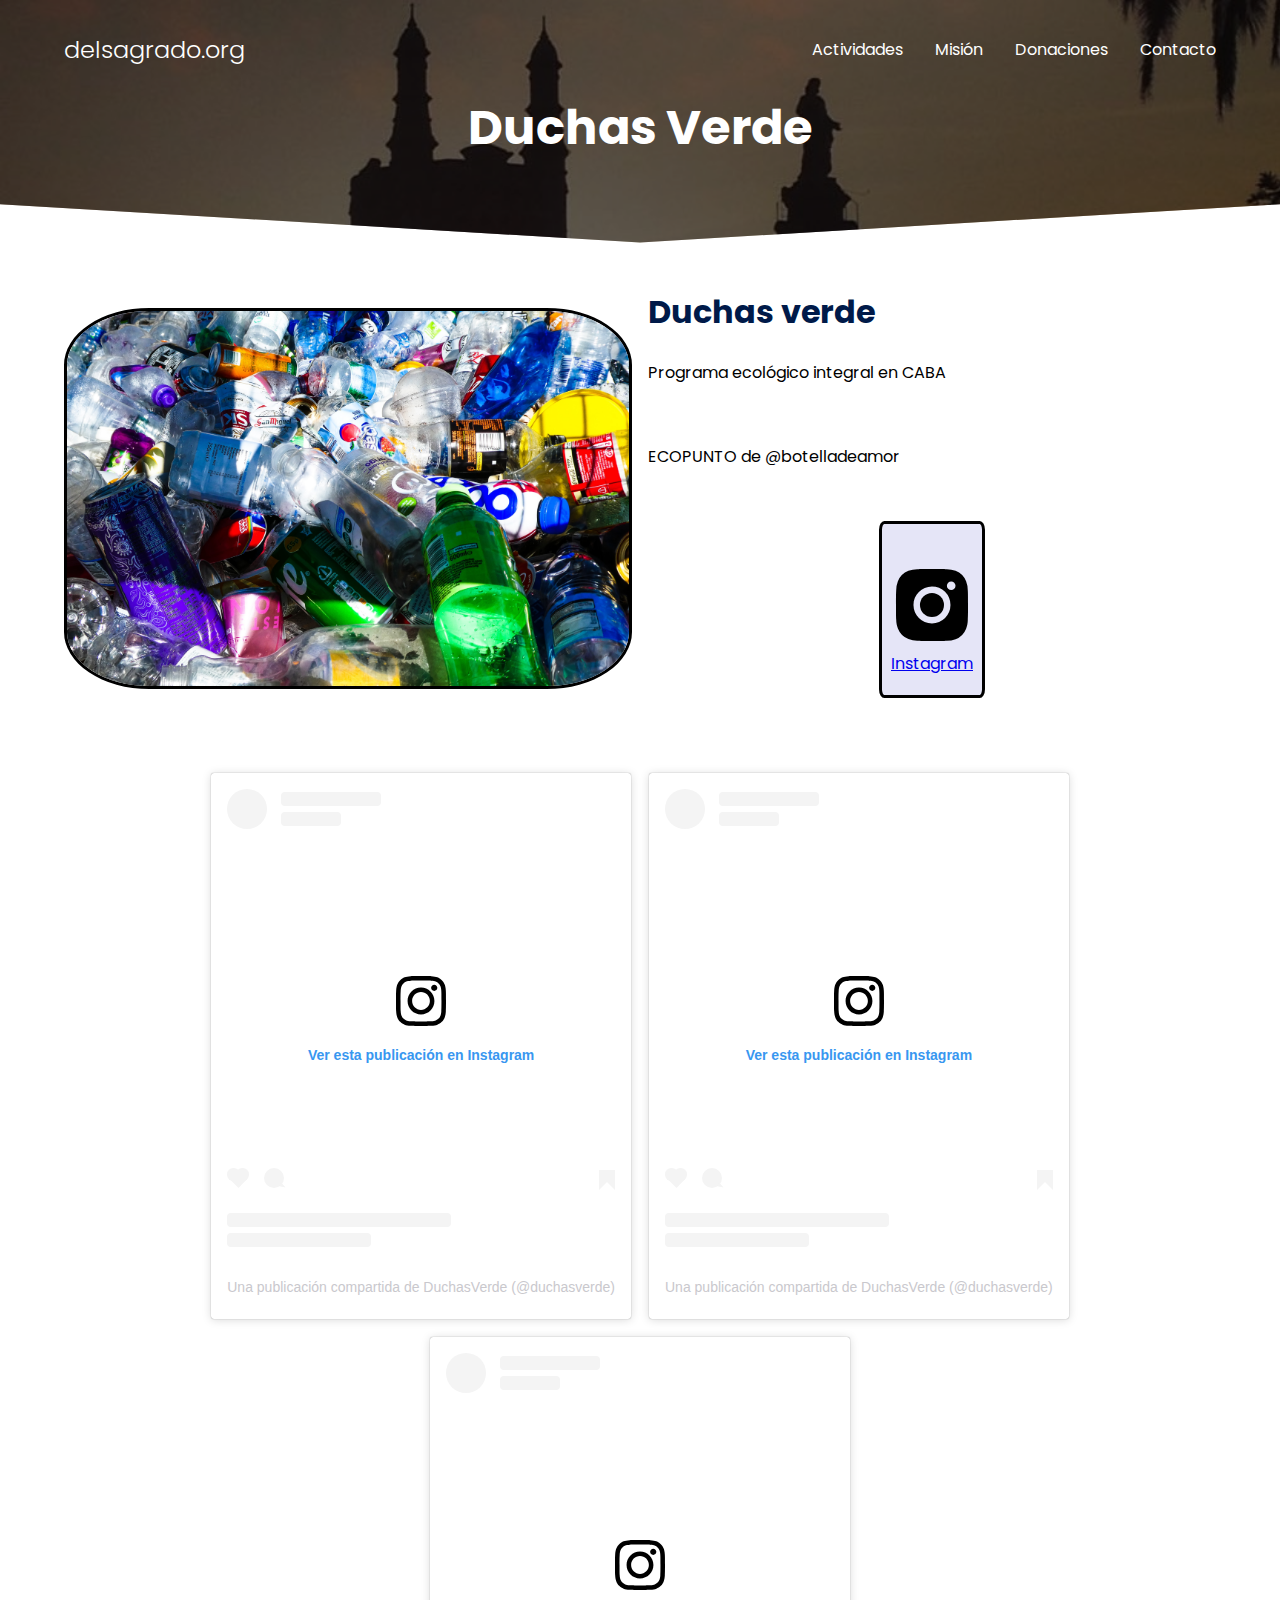
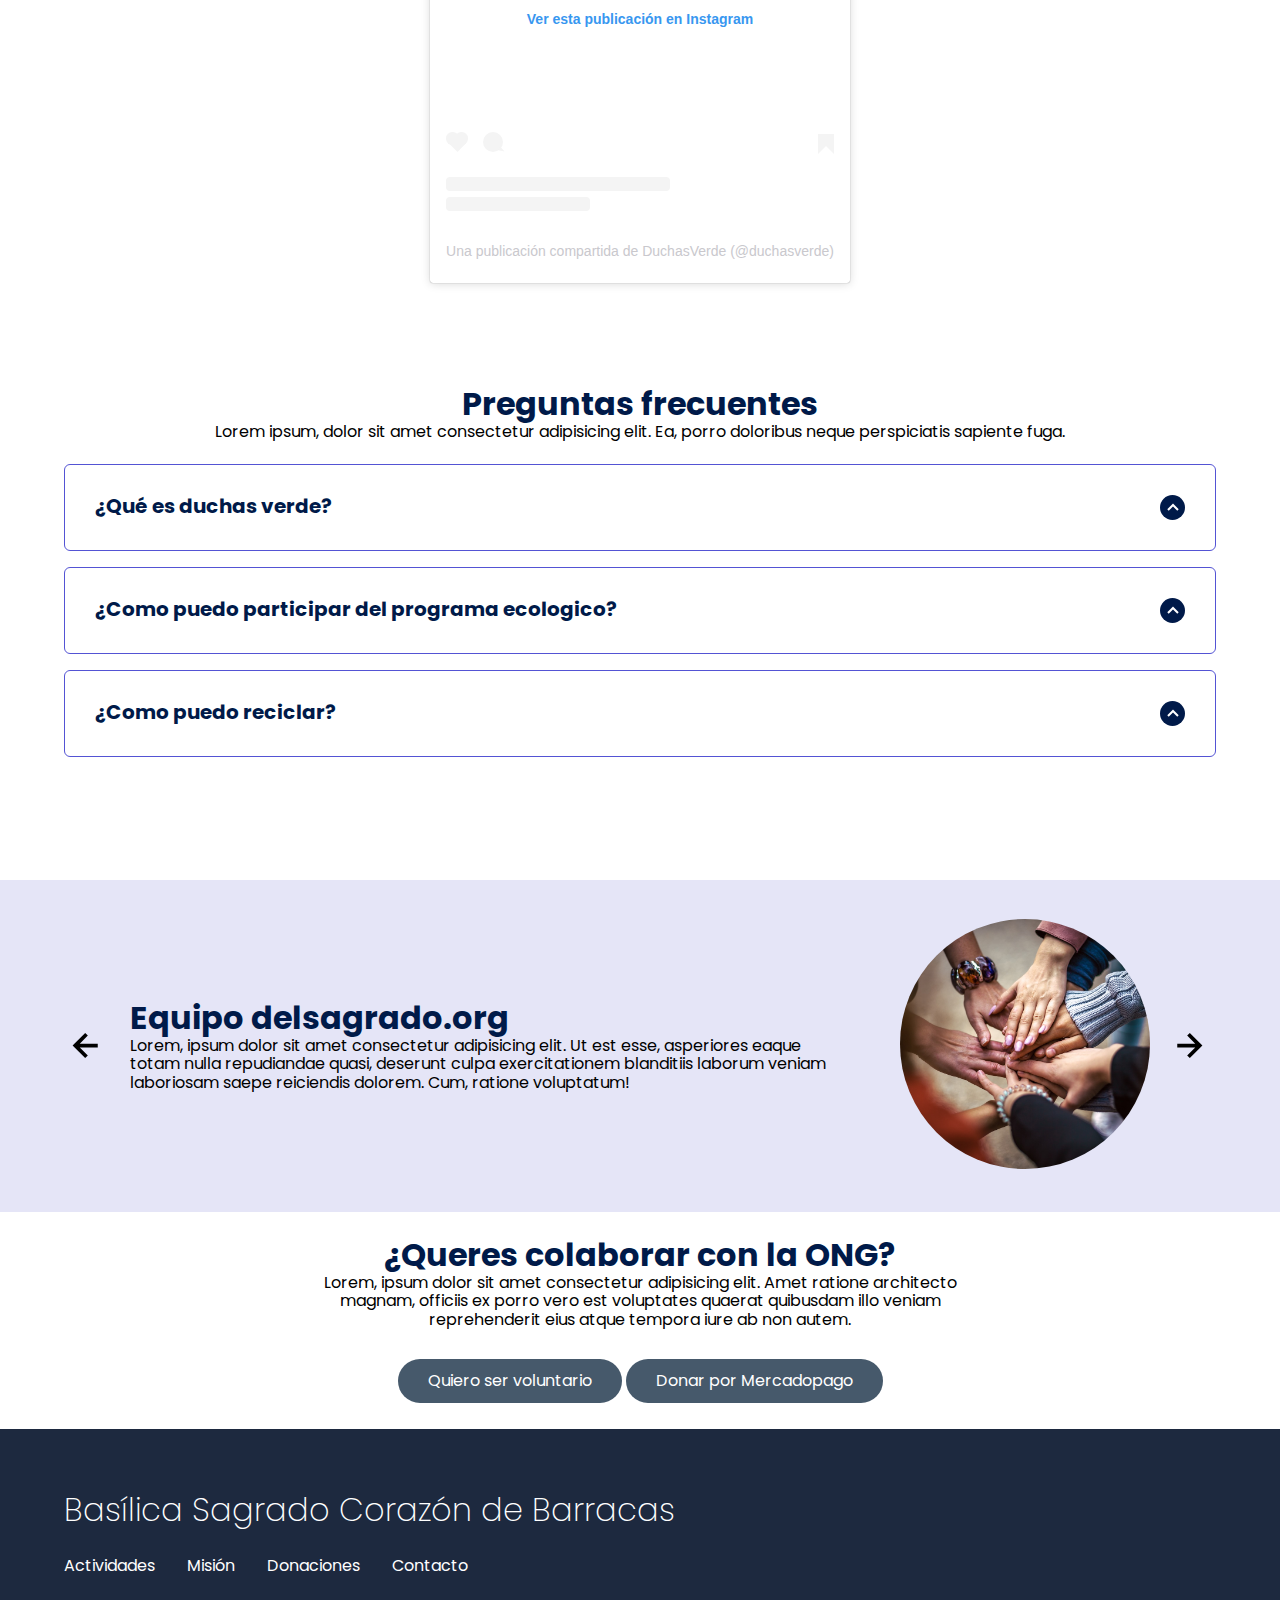
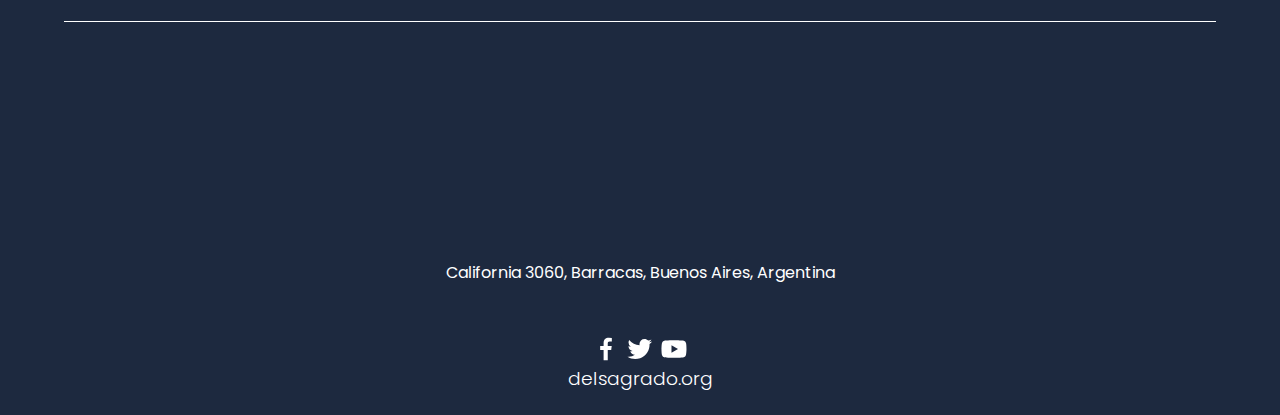
<file: Duchas_verde.html>
<!DOCTYPE html>
<html lang="es">

<head>
    <meta charset="UTF-8">
    <meta http-equiv="X-UA-Compatible" content="IE=edge">
    <meta name="viewport" content="width=device-width, initial-scale=1.0">
    <title>Duchas Verde del Sagrado</title>
    <link rel="shortcut icon" href="./images/favicon.png" type="image/x-icon">
    <link rel="stylesheet" href="./css/normalize.css">
    <link rel="stylesheet" href="./css/estilos.css">

    <meta name="theme-color" content="#2091F9">

    <meta name="title" content="Duchas Verde del Sagrado">
    <meta name="description"
        content="Hola, soy una descripción que verás cuando busques algo de mi temática en Google.">


    <meta property="og:type" content="website">
    <meta property="og:url" content="">
    <meta property="og:title" content="Duchas Verde del Sagrado">
    <meta property="og:description"
        content="Hola, soy una descripción que verás cuando busques algo de mi temática en Google.">
    <meta property="og:image" content="https://github.com/AlanLyok/AlanLyok.github.io/blob/main/images/duchasverde.jpg">

    <meta property="twitter:card" content="summary_large_image">
    <meta property="twitter:url" content="">
    <meta property="twitter:title" content="Duchas Verde del Sagrado">
    <meta property="twitter:description"
        content="Hola, soy una descripción que verás cuando busques algo de mi temática en Google.">
    <meta property="twitter:image" content="https://github.com/AlanLyok/AlanLyok.github.io/blob/main/images/duchasverde.jpg">
</head>

<body>

    <header class="hero">
        <nav class="nav container">
            <div class="nav__logo">
                <h2 class="nav__title">delsagrado.org</h2>
            </div>

            <ul class="nav__link nav__link--menu">
                <li class="nav__items">
                    <a href="index.html" class="nav__links">Actividades</a>
                </li>
                <li class="nav__items">
                    <a href="./mision.html" class="nav__links">Misión</a>
                </li>
                <li class="nav__items">
                    <a href="./donaciones.html" class="nav__links">Donaciones</a>
                </li>
                <li class="nav__items">
                    <a href="contacto.html" class="nav__links">Contacto</a>
                </li>
                <img src="./images/close.svg" class="nav__close">
            </ul>
            
            <div class="nav__menu">
                <img src="./images/menu.svg" class="nav__img">
            </div>
        </nav>

        <section class="hero__container container">
            <h1 class="hero__title">Duchas Verde</h1>
        </section>
    </header>

    <main>
        <section class="knowledge__blanco">
            <div class="knowledge__container container">
                <figure class="knowledge__picture">
                    <img src="./images/duchasverde.jpg" class="knowledge__img">
                </figure>
                <div class="knowledge__text">
                    <h2 class="subtitle">Duchas verde</h2>
                    <p class="knowledge__paragraph">Programa ecológico integral en CABA</p>
                    <p class="knowledge__paragraph">ECOPUNTO de @botelladeamor</p>
                    <div class="about__main">
                        <article class="about__icons">
                            <div class="botonredes" > 
                                <a target ="_blank" href="https://www.instagram.com/duchasverde/">
                                    
                                   <img src="./images/instagram.svg" class="botonredes__icon--act">
                                   <p class="about_paragraphredes--act">Instagram</p></a>  
                           </div>                     
                        </article>
                    </div>
                </div>
            </div>
</section>
            <section class="knowledge__instagram">
                <div class="knowledge__instagramcontainer container">
                    <div class="knowledge__instagram"> <blockquote class="instagram-media" data-instgrm-permalink="https://www.instagram.com/p/CQ1Je_1ghNV/?utm_source=ig_embed&amp;utm_campaign=loading" data-instgrm-version="14" style=" background:#FFF; border:0; border-radius:3px; box-shadow:0 0 1px 0 rgba(0,0,0,0.5),0 1px 10px 0 rgba(0,0,0,0.15); margin: 1px; max-width:540px; min-width:326px; padding:0; width:99.375%; width:-webkit-calc(100% - 2px); width:calc(100% - 2px);"><div style="padding:16px;"> <a href="https://www.instagram.com/p/CQ1Je_1ghNV/?utm_source=ig_embed&amp;utm_campaign=loading" style=" background:#FFFFFF; line-height:0; padding:0 0; text-align:center; text-decoration:none; width:100%;" target="_blank"> <div style=" display: flex; flex-direction: row; align-items: center;"> <div style="background-color: #F4F4F4; border-radius: 50%; flex-grow: 0; height: 40px; margin-right: 14px; width: 40px;"></div> <div style="display: flex; flex-direction: column; flex-grow: 1; justify-content: center;"> <div style=" background-color: #F4F4F4; border-radius: 4px; flex-grow: 0; height: 14px; margin-bottom: 6px; width: 100px;"></div> <div style=" background-color: #F4F4F4; border-radius: 4px; flex-grow: 0; height: 14px; width: 60px;"></div></div></div><div style="padding: 19% 0;"></div> <div style="display:block; height:50px; margin:0 auto 12px; width:50px;"><svg width="50px" height="50px" viewBox="0 0 60 60" version="1.1" xmlns="https://www.w3.org/2000/svg" xmlns:xlink="https://www.w3.org/1999/xlink"><g stroke="none" stroke-width="1" fill="none" fill-rule="evenodd"><g transform="translate(-511.000000, -20.000000)" fill="#000000"><g><path d="M556.869,30.41 C554.814,30.41 553.148,32.076 553.148,34.131 C553.148,36.186 554.814,37.852 556.869,37.852 C558.924,37.852 560.59,36.186 560.59,34.131 C560.59,32.076 558.924,30.41 556.869,30.41 M541,60.657 C535.114,60.657 530.342,55.887 530.342,50 C530.342,44.114 535.114,39.342 541,39.342 C546.887,39.342 551.658,44.114 551.658,50 C551.658,55.887 546.887,60.657 541,60.657 M541,33.886 C532.1,33.886 524.886,41.1 524.886,50 C524.886,58.899 532.1,66.113 541,66.113 C549.9,66.113 557.115,58.899 557.115,50 C557.115,41.1 549.9,33.886 541,33.886 M565.378,62.101 C565.244,65.022 564.756,66.606 564.346,67.663 C563.803,69.06 563.154,70.057 562.106,71.106 C561.058,72.155 560.06,72.803 558.662,73.347 C557.607,73.757 556.021,74.244 553.102,74.378 C549.944,74.521 548.997,74.552 541,74.552 C533.003,74.552 532.056,74.521 528.898,74.378 C525.979,74.244 524.393,73.757 523.338,73.347 C521.94,72.803 520.942,72.155 519.894,71.106 C518.846,70.057 518.197,69.06 517.654,67.663 C517.244,66.606 516.755,65.022 516.623,62.101 C516.479,58.943 516.448,57.996 516.448,50 C516.448,42.003 516.479,41.056 516.623,37.899 C516.755,34.978 517.244,33.391 517.654,32.338 C518.197,30.938 518.846,29.942 519.894,28.894 C520.942,27.846 521.94,27.196 523.338,26.654 C524.393,26.244 525.979,25.756 528.898,25.623 C532.057,25.479 533.004,25.448 541,25.448 C548.997,25.448 549.943,25.479 553.102,25.623 C556.021,25.756 557.607,26.244 558.662,26.654 C560.06,27.196 561.058,27.846 562.106,28.894 C563.154,29.942 563.803,30.938 564.346,32.338 C564.756,33.391 565.244,34.978 565.378,37.899 C565.522,41.056 565.552,42.003 565.552,50 C565.552,57.996 565.522,58.943 565.378,62.101 M570.82,37.631 C570.674,34.438 570.167,32.258 569.425,30.349 C568.659,28.377 567.633,26.702 565.965,25.035 C564.297,23.368 562.623,22.342 560.652,21.575 C558.743,20.834 556.562,20.326 553.369,20.18 C550.169,20.033 549.148,20 541,20 C532.853,20 531.831,20.033 528.631,20.18 C525.438,20.326 523.257,20.834 521.349,21.575 C519.376,22.342 517.703,23.368 516.035,25.035 C514.368,26.702 513.342,28.377 512.574,30.349 C511.834,32.258 511.326,34.438 511.181,37.631 C511.035,40.831 511,41.851 511,50 C511,58.147 511.035,59.17 511.181,62.369 C511.326,65.562 511.834,67.743 512.574,69.651 C513.342,71.625 514.368,73.296 516.035,74.965 C517.703,76.634 519.376,77.658 521.349,78.425 C523.257,79.167 525.438,79.673 528.631,79.82 C531.831,79.965 532.853,80.001 541,80.001 C549.148,80.001 550.169,79.965 553.369,79.82 C556.562,79.673 558.743,79.167 560.652,78.425 C562.623,77.658 564.297,76.634 565.965,74.965 C567.633,73.296 568.659,71.625 569.425,69.651 C570.167,67.743 570.674,65.562 570.82,62.369 C570.966,59.17 571,58.147 571,50 C571,41.851 570.966,40.831 570.82,37.631"></path></g></g></g></svg></div><div style="padding-top: 8px;"> <div style=" color:#3897f0; font-family:Arial,sans-serif; font-size:14px; font-style:normal; font-weight:550; line-height:18px;">Ver esta publicación en Instagram</div></div><div style="padding: 12.5% 0;"></div> <div style="display: flex; flex-direction: row; margin-bottom: 14px; align-items: center;"><div> <div style="background-color: #F4F4F4; border-radius: 50%; height: 12.5px; width: 12.5px; transform: translateX(0px) translateY(7px);"></div> <div style="background-color: #F4F4F4; height: 12.5px; transform: rotate(-45deg) translateX(3px) translateY(1px); width: 12.5px; flex-grow: 0; margin-right: 14px; margin-left: 2px;"></div> <div style="background-color: #F4F4F4; border-radius: 50%; height: 12.5px; width: 12.5px; transform: translateX(9px) translateY(-18px);"></div></div><div style="margin-left: 8px;"> <div style=" background-color: #F4F4F4; border-radius: 50%; flex-grow: 0; height: 20px; width: 20px;"></div> <div style=" width: 0; height: 0; border-top: 2px solid transparent; border-left: 6px solid #f4f4f4; border-bottom: 2px solid transparent; transform: translateX(16px) translateY(-4px) rotate(30deg)"></div></div><div style="margin-left: auto;"> <div style=" width: 0px; border-top: 8px solid #F4F4F4; border-right: 8px solid transparent; transform: translateY(16px);"></div> <div style=" background-color: #F4F4F4; flex-grow: 0; height: 12px; width: 16px; transform: translateY(-4px);"></div> <div style=" width: 0; height: 0; border-top: 8px solid #F4F4F4; border-left: 8px solid transparent; transform: translateY(-4px) translateX(8px);"></div></div></div> <div style="display: flex; flex-direction: column; flex-grow: 1; justify-content: center; margin-bottom: 24px;"> <div style=" background-color: #F4F4F4; border-radius: 4px; flex-grow: 0; height: 14px; margin-bottom: 6px; width: 224px;"></div> <div style=" background-color: #F4F4F4; border-radius: 4px; flex-grow: 0; height: 14px; width: 144px;"></div></div></a><p style=" color:#c9c8cd; font-family:Arial,sans-serif; font-size:14px; line-height:17px; margin-bottom:0; margin-top:8px; overflow:hidden; padding:8px 0 7px; text-align:center; text-overflow:ellipsis; white-space:nowrap;"><a href="https://www.instagram.com/p/CQ1Je_1ghNV/?utm_source=ig_embed&amp;utm_campaign=loading" style=" color:#c9c8cd; font-family:Arial,sans-serif; font-size:14px; font-style:normal; font-weight:normal; line-height:17px; text-decoration:none;" target="_blank">Una publicación compartida de DuchasVerde (@duchasverde)</a></p></div></blockquote> <script async src="//www.instagram.com/embed.js"></script></div>
                    <div class="knowledge__instagram"> <blockquote class="instagram-media" data-instgrm-permalink="https://www.instagram.com/p/CQ1JXjOA_Tk/?utm_source=ig_embed&amp;utm_campaign=loading" data-instgrm-version="14" style=" background:#FFF; border:0; border-radius:3px; box-shadow:0 0 1px 0 rgba(0,0,0,0.5),0 1px 10px 0 rgba(0,0,0,0.15); margin: 1px; max-width:540px; min-width:326px; padding:0; width:99.375%; width:-webkit-calc(100% - 2px); width:calc(100% - 2px);"><div style="padding:16px;"> <a href="https://www.instagram.com/p/CQ1JXjOA_Tk/?utm_source=ig_embed&amp;utm_campaign=loading" style=" background:#FFFFFF; line-height:0; padding:0 0; text-align:center; text-decoration:none; width:100%;" target="_blank"> <div style=" display: flex; flex-direction: row; align-items: center;"> <div style="background-color: #F4F4F4; border-radius: 50%; flex-grow: 0; height: 40px; margin-right: 14px; width: 40px;"></div> <div style="display: flex; flex-direction: column; flex-grow: 1; justify-content: center;"> <div style=" background-color: #F4F4F4; border-radius: 4px; flex-grow: 0; height: 14px; margin-bottom: 6px; width: 100px;"></div> <div style=" background-color: #F4F4F4; border-radius: 4px; flex-grow: 0; height: 14px; width: 60px;"></div></div></div><div style="padding: 19% 0;"></div> <div style="display:block; height:50px; margin:0 auto 12px; width:50px;"><svg width="50px" height="50px" viewBox="0 0 60 60" version="1.1" xmlns="https://www.w3.org/2000/svg" xmlns:xlink="https://www.w3.org/1999/xlink"><g stroke="none" stroke-width="1" fill="none" fill-rule="evenodd"><g transform="translate(-511.000000, -20.000000)" fill="#000000"><g><path d="M556.869,30.41 C554.814,30.41 553.148,32.076 553.148,34.131 C553.148,36.186 554.814,37.852 556.869,37.852 C558.924,37.852 560.59,36.186 560.59,34.131 C560.59,32.076 558.924,30.41 556.869,30.41 M541,60.657 C535.114,60.657 530.342,55.887 530.342,50 C530.342,44.114 535.114,39.342 541,39.342 C546.887,39.342 551.658,44.114 551.658,50 C551.658,55.887 546.887,60.657 541,60.657 M541,33.886 C532.1,33.886 524.886,41.1 524.886,50 C524.886,58.899 532.1,66.113 541,66.113 C549.9,66.113 557.115,58.899 557.115,50 C557.115,41.1 549.9,33.886 541,33.886 M565.378,62.101 C565.244,65.022 564.756,66.606 564.346,67.663 C563.803,69.06 563.154,70.057 562.106,71.106 C561.058,72.155 560.06,72.803 558.662,73.347 C557.607,73.757 556.021,74.244 553.102,74.378 C549.944,74.521 548.997,74.552 541,74.552 C533.003,74.552 532.056,74.521 528.898,74.378 C525.979,74.244 524.393,73.757 523.338,73.347 C521.94,72.803 520.942,72.155 519.894,71.106 C518.846,70.057 518.197,69.06 517.654,67.663 C517.244,66.606 516.755,65.022 516.623,62.101 C516.479,58.943 516.448,57.996 516.448,50 C516.448,42.003 516.479,41.056 516.623,37.899 C516.755,34.978 517.244,33.391 517.654,32.338 C518.197,30.938 518.846,29.942 519.894,28.894 C520.942,27.846 521.94,27.196 523.338,26.654 C524.393,26.244 525.979,25.756 528.898,25.623 C532.057,25.479 533.004,25.448 541,25.448 C548.997,25.448 549.943,25.479 553.102,25.623 C556.021,25.756 557.607,26.244 558.662,26.654 C560.06,27.196 561.058,27.846 562.106,28.894 C563.154,29.942 563.803,30.938 564.346,32.338 C564.756,33.391 565.244,34.978 565.378,37.899 C565.522,41.056 565.552,42.003 565.552,50 C565.552,57.996 565.522,58.943 565.378,62.101 M570.82,37.631 C570.674,34.438 570.167,32.258 569.425,30.349 C568.659,28.377 567.633,26.702 565.965,25.035 C564.297,23.368 562.623,22.342 560.652,21.575 C558.743,20.834 556.562,20.326 553.369,20.18 C550.169,20.033 549.148,20 541,20 C532.853,20 531.831,20.033 528.631,20.18 C525.438,20.326 523.257,20.834 521.349,21.575 C519.376,22.342 517.703,23.368 516.035,25.035 C514.368,26.702 513.342,28.377 512.574,30.349 C511.834,32.258 511.326,34.438 511.181,37.631 C511.035,40.831 511,41.851 511,50 C511,58.147 511.035,59.17 511.181,62.369 C511.326,65.562 511.834,67.743 512.574,69.651 C513.342,71.625 514.368,73.296 516.035,74.965 C517.703,76.634 519.376,77.658 521.349,78.425 C523.257,79.167 525.438,79.673 528.631,79.82 C531.831,79.965 532.853,80.001 541,80.001 C549.148,80.001 550.169,79.965 553.369,79.82 C556.562,79.673 558.743,79.167 560.652,78.425 C562.623,77.658 564.297,76.634 565.965,74.965 C567.633,73.296 568.659,71.625 569.425,69.651 C570.167,67.743 570.674,65.562 570.82,62.369 C570.966,59.17 571,58.147 571,50 C571,41.851 570.966,40.831 570.82,37.631"></path></g></g></g></svg></div><div style="padding-top: 8px;"> <div style=" color:#3897f0; font-family:Arial,sans-serif; font-size:14px; font-style:normal; font-weight:550; line-height:18px;">Ver esta publicación en Instagram</div></div><div style="padding: 12.5% 0;"></div> <div style="display: flex; flex-direction: row; margin-bottom: 14px; align-items: center;"><div> <div style="background-color: #F4F4F4; border-radius: 50%; height: 12.5px; width: 12.5px; transform: translateX(0px) translateY(7px);"></div> <div style="background-color: #F4F4F4; height: 12.5px; transform: rotate(-45deg) translateX(3px) translateY(1px); width: 12.5px; flex-grow: 0; margin-right: 14px; margin-left: 2px;"></div> <div style="background-color: #F4F4F4; border-radius: 50%; height: 12.5px; width: 12.5px; transform: translateX(9px) translateY(-18px);"></div></div><div style="margin-left: 8px;"> <div style=" background-color: #F4F4F4; border-radius: 50%; flex-grow: 0; height: 20px; width: 20px;"></div> <div style=" width: 0; height: 0; border-top: 2px solid transparent; border-left: 6px solid #f4f4f4; border-bottom: 2px solid transparent; transform: translateX(16px) translateY(-4px) rotate(30deg)"></div></div><div style="margin-left: auto;"> <div style=" width: 0px; border-top: 8px solid #F4F4F4; border-right: 8px solid transparent; transform: translateY(16px);"></div> <div style=" background-color: #F4F4F4; flex-grow: 0; height: 12px; width: 16px; transform: translateY(-4px);"></div> <div style=" width: 0; height: 0; border-top: 8px solid #F4F4F4; border-left: 8px solid transparent; transform: translateY(-4px) translateX(8px);"></div></div></div> <div style="display: flex; flex-direction: column; flex-grow: 1; justify-content: center; margin-bottom: 24px;"> <div style=" background-color: #F4F4F4; border-radius: 4px; flex-grow: 0; height: 14px; margin-bottom: 6px; width: 224px;"></div> <div style=" background-color: #F4F4F4; border-radius: 4px; flex-grow: 0; height: 14px; width: 144px;"></div></div></a><p style=" color:#c9c8cd; font-family:Arial,sans-serif; font-size:14px; line-height:17px; margin-bottom:0; margin-top:8px; overflow:hidden; padding:8px 0 7px; text-align:center; text-overflow:ellipsis; white-space:nowrap;"><a href="https://www.instagram.com/p/CQ1JXjOA_Tk/?utm_source=ig_embed&amp;utm_campaign=loading" style=" color:#c9c8cd; font-family:Arial,sans-serif; font-size:14px; font-style:normal; font-weight:normal; line-height:17px; text-decoration:none;" target="_blank">Una publicación compartida de DuchasVerde (@duchasverde)</a></p></div></blockquote> <script async src="//www.instagram.com/embed.js"></script></div>
                    <div class="knowledge__instagram"> <blockquote class="instagram-media" data-instgrm-permalink="https://www.instagram.com/p/CQ1JlnhglGB/?utm_source=ig_embed&amp;utm_campaign=loading" data-instgrm-version="14" style=" background:#FFF; border:0; border-radius:3px; box-shadow:0 0 1px 0 rgba(0,0,0,0.5),0 1px 10px 0 rgba(0,0,0,0.15); margin: 1px; max-width:540px; min-width:326px; padding:0; width:99.375%; width:-webkit-calc(100% - 2px); width:calc(100% - 2px);"><div style="padding:16px;"> <a href="https://www.instagram.com/p/CQ1JlnhglGB/?utm_source=ig_embed&amp;utm_campaign=loading" style=" background:#FFFFFF; line-height:0; padding:0 0; text-align:center; text-decoration:none; width:100%;" target="_blank"> <div style=" display: flex; flex-direction: row; align-items: center;"> <div style="background-color: #F4F4F4; border-radius: 50%; flex-grow: 0; height: 40px; margin-right: 14px; width: 40px;"></div> <div style="display: flex; flex-direction: column; flex-grow: 1; justify-content: center;"> <div style=" background-color: #F4F4F4; border-radius: 4px; flex-grow: 0; height: 14px; margin-bottom: 6px; width: 100px;"></div> <div style=" background-color: #F4F4F4; border-radius: 4px; flex-grow: 0; height: 14px; width: 60px;"></div></div></div><div style="padding: 19% 0;"></div> <div style="display:block; height:50px; margin:0 auto 12px; width:50px;"><svg width="50px" height="50px" viewBox="0 0 60 60" version="1.1" xmlns="https://www.w3.org/2000/svg" xmlns:xlink="https://www.w3.org/1999/xlink"><g stroke="none" stroke-width="1" fill="none" fill-rule="evenodd"><g transform="translate(-511.000000, -20.000000)" fill="#000000"><g><path d="M556.869,30.41 C554.814,30.41 553.148,32.076 553.148,34.131 C553.148,36.186 554.814,37.852 556.869,37.852 C558.924,37.852 560.59,36.186 560.59,34.131 C560.59,32.076 558.924,30.41 556.869,30.41 M541,60.657 C535.114,60.657 530.342,55.887 530.342,50 C530.342,44.114 535.114,39.342 541,39.342 C546.887,39.342 551.658,44.114 551.658,50 C551.658,55.887 546.887,60.657 541,60.657 M541,33.886 C532.1,33.886 524.886,41.1 524.886,50 C524.886,58.899 532.1,66.113 541,66.113 C549.9,66.113 557.115,58.899 557.115,50 C557.115,41.1 549.9,33.886 541,33.886 M565.378,62.101 C565.244,65.022 564.756,66.606 564.346,67.663 C563.803,69.06 563.154,70.057 562.106,71.106 C561.058,72.155 560.06,72.803 558.662,73.347 C557.607,73.757 556.021,74.244 553.102,74.378 C549.944,74.521 548.997,74.552 541,74.552 C533.003,74.552 532.056,74.521 528.898,74.378 C525.979,74.244 524.393,73.757 523.338,73.347 C521.94,72.803 520.942,72.155 519.894,71.106 C518.846,70.057 518.197,69.06 517.654,67.663 C517.244,66.606 516.755,65.022 516.623,62.101 C516.479,58.943 516.448,57.996 516.448,50 C516.448,42.003 516.479,41.056 516.623,37.899 C516.755,34.978 517.244,33.391 517.654,32.338 C518.197,30.938 518.846,29.942 519.894,28.894 C520.942,27.846 521.94,27.196 523.338,26.654 C524.393,26.244 525.979,25.756 528.898,25.623 C532.057,25.479 533.004,25.448 541,25.448 C548.997,25.448 549.943,25.479 553.102,25.623 C556.021,25.756 557.607,26.244 558.662,26.654 C560.06,27.196 561.058,27.846 562.106,28.894 C563.154,29.942 563.803,30.938 564.346,32.338 C564.756,33.391 565.244,34.978 565.378,37.899 C565.522,41.056 565.552,42.003 565.552,50 C565.552,57.996 565.522,58.943 565.378,62.101 M570.82,37.631 C570.674,34.438 570.167,32.258 569.425,30.349 C568.659,28.377 567.633,26.702 565.965,25.035 C564.297,23.368 562.623,22.342 560.652,21.575 C558.743,20.834 556.562,20.326 553.369,20.18 C550.169,20.033 549.148,20 541,20 C532.853,20 531.831,20.033 528.631,20.18 C525.438,20.326 523.257,20.834 521.349,21.575 C519.376,22.342 517.703,23.368 516.035,25.035 C514.368,26.702 513.342,28.377 512.574,30.349 C511.834,32.258 511.326,34.438 511.181,37.631 C511.035,40.831 511,41.851 511,50 C511,58.147 511.035,59.17 511.181,62.369 C511.326,65.562 511.834,67.743 512.574,69.651 C513.342,71.625 514.368,73.296 516.035,74.965 C517.703,76.634 519.376,77.658 521.349,78.425 C523.257,79.167 525.438,79.673 528.631,79.82 C531.831,79.965 532.853,80.001 541,80.001 C549.148,80.001 550.169,79.965 553.369,79.82 C556.562,79.673 558.743,79.167 560.652,78.425 C562.623,77.658 564.297,76.634 565.965,74.965 C567.633,73.296 568.659,71.625 569.425,69.651 C570.167,67.743 570.674,65.562 570.82,62.369 C570.966,59.17 571,58.147 571,50 C571,41.851 570.966,40.831 570.82,37.631"></path></g></g></g></svg></div><div style="padding-top: 8px;"> <div style=" color:#3897f0; font-family:Arial,sans-serif; font-size:14px; font-style:normal; font-weight:550; line-height:18px;">Ver esta publicación en Instagram</div></div><div style="padding: 12.5% 0;"></div> <div style="display: flex; flex-direction: row; margin-bottom: 14px; align-items: center;"><div> <div style="background-color: #F4F4F4; border-radius: 50%; height: 12.5px; width: 12.5px; transform: translateX(0px) translateY(7px);"></div> <div style="background-color: #F4F4F4; height: 12.5px; transform: rotate(-45deg) translateX(3px) translateY(1px); width: 12.5px; flex-grow: 0; margin-right: 14px; margin-left: 2px;"></div> <div style="background-color: #F4F4F4; border-radius: 50%; height: 12.5px; width: 12.5px; transform: translateX(9px) translateY(-18px);"></div></div><div style="margin-left: 8px;"> <div style=" background-color: #F4F4F4; border-radius: 50%; flex-grow: 0; height: 20px; width: 20px;"></div> <div style=" width: 0; height: 0; border-top: 2px solid transparent; border-left: 6px solid #f4f4f4; border-bottom: 2px solid transparent; transform: translateX(16px) translateY(-4px) rotate(30deg)"></div></div><div style="margin-left: auto;"> <div style=" width: 0px; border-top: 8px solid #F4F4F4; border-right: 8px solid transparent; transform: translateY(16px);"></div> <div style=" background-color: #F4F4F4; flex-grow: 0; height: 12px; width: 16px; transform: translateY(-4px);"></div> <div style=" width: 0; height: 0; border-top: 8px solid #F4F4F4; border-left: 8px solid transparent; transform: translateY(-4px) translateX(8px);"></div></div></div> <div style="display: flex; flex-direction: column; flex-grow: 1; justify-content: center; margin-bottom: 24px;"> <div style=" background-color: #F4F4F4; border-radius: 4px; flex-grow: 0; height: 14px; margin-bottom: 6px; width: 224px;"></div> <div style=" background-color: #F4F4F4; border-radius: 4px; flex-grow: 0; height: 14px; width: 144px;"></div></div></a><p style=" color:#c9c8cd; font-family:Arial,sans-serif; font-size:14px; line-height:17px; margin-bottom:0; margin-top:8px; overflow:hidden; padding:8px 0 7px; text-align:center; text-overflow:ellipsis; white-space:nowrap;"><a href="https://www.instagram.com/p/CQ1JlnhglGB/?utm_source=ig_embed&amp;utm_campaign=loading" style=" color:#c9c8cd; font-family:Arial,sans-serif; font-size:14px; font-style:normal; font-weight:normal; line-height:17px; text-decoration:none;" target="_blank">Una publicación compartida de DuchasVerde (@duchasverde)</a></p></div></blockquote> <script async src="//www.instagram.com/embed.js"></script></div>
                </div>
            </section>


    <section class="questions container">
                <h2 class="subtitle">Preguntas frecuentes</h2>
                <p class="questions__paragraph">Lorem ipsum, dolor sit amet consectetur adipisicing elit. Ea, porro
                    doloribus neque perspiciatis sapiente fuga.</p>
    
                <section class="questions__container">
                    <article class="questions__padding">
                        <div class="questions__answer">
                            <h3 class="questions__title">¿Qué es duchas verde?
                                <span class="questions__arrow">
                                    <img src="./images/arrow.svg" class="questions__img">
                                </span>
                            </h3>
    
                            <p class="questions__show">Lorem ipsum, dolor sit amet consectetur adipisicing elit. Quos
                                facere, quidem eum id excepturi assumenda explicabo nam accusamus veritatis voluptates
                                eveniet adipisci, dicta nihil nemo modi possimus officiis quam atque? Lorem ipsum, dolor sit
                                amet consectetur adipisicing elit. Quos facere, quidem eum id excepturi assumenda explicabo
                                nam accusamus veritatis voluptates eveniet adipisci, dicta nihil nemo modi possimus officiis
                                quam atque?</p>
                        </div>
                    </article>
    
                    <article class="questions__padding">
                        <div class="questions__answer">
                            <h3 class="questions__title">¿Como puedo participar del programa ecologico?
                                <span class="questions__arrow">
                                    <img src="./images/arrow.svg" class="questions__img">
                                </span>
                            </h3>
    
                            <p class="questions__show">Lorem ipsum, dolor sit amet consectetur adipisicing elit. Quos
                                facere, quidem eum id excepturi assumenda explicabo nam accusamus veritatis voluptates
                                eveniet adipisci, dicta nihil nemo modi possimus officiis quam atque? Lorem ipsum, dolor sit
                                amet consectetur adipisicing elit. Quos facere, quidem eum id excepturi assumenda explicabo
                                nam accusamus veritatis voluptates eveniet adipisci, dicta nihil nemo modi possimus officiis
                                quam atque?</p>
                        </div>
                    </article>
    
                    <article class="questions__padding">
                        <div class="questions__answer">
                            <h3 class="questions__title">¿Como puedo reciclar?
                                <span class="questions__arrow">
                                    <img src="./images/arrow.svg" class="questions__img">
                                </span>
                            </h3>
    
                            <p class="questions__show">Lorem ipsum, dolor sit amet consectetur adipisicing elit. Quos
                                facere, quidem eum id excepturi assumenda explicabo nam accusamus veritatis voluptates
                                eveniet adipisci, dicta nihil nemo modi possimus officiis quam atque? Lorem ipsum, dolor sit
                                amet consectetur adipisicing elit. Quos facere, quidem eum id excepturi assumenda explicabo
                                nam accusamus veritatis voluptates eveniet adipisci, dicta nihil nemo modi possimus officiis
                                quam atque?</p>
                        </div>
                    </article>
                </section>
    </section>

    <section class="testimony">
        <div class="testimony__container container">
            <img src="./images/leftarrow.svg" class="testimony__arrow" id="before">

            <section class="testimony__body testimony__body--show" data-id="1">
                <div class="testimony__texts">
                    <h2 class="subtitle">Equipo delsagrado.org</h2>
                    <p class="testimony__review">Lorem, ipsum dolor sit amet consectetur adipisicing elit. Ut est
                        esse, asperiores eaque totam nulla repudiandae quasi, deserunt culpa exercitationem
                        blanditiis laborum veniam laboriosam saepe reiciendis dolorem. Cum, ratione voluptatum!</p>
                </div>

                <figure class="testimony__picture">
                    <img src="./images/face.jpg" class="testimony__img">
                </figure>
            </section>

            <section class="testimony__body" data-id="2">
                <div class="testimony__texts">
                    <h2 class="subtitle">Mi nombre es Alejandra Perez</h2>
                    <p class="testimony__review">Lorem, ipsum dolor sit amet consectetur adipisicing elit. Ut est
                        esse, asperiores eaque laborum veniam laboriosam saepe reiciendis dolorem. Cum, ratione
                        voluptatum!</p>
                </div>

                <figure class="testimony__picture">
                    <img src="./images/face2.jpg" class="testimony__img">
                </figure>
            </section>

            <section class="testimony__body" data-id="3">
                <div class="testimony__texts">
                    <h2 class="subtitle">Mi nombre es Martin Arteaga</h2>
                    <p class="testimony__review">Lorem, ipsum dolor sit amet consectetur adipisicing elit. Ut est
                        esse, niam laboriosam saepe reiciendis dolorem. Cum, ratione voluptatum!</p>
                </div>

                <figure class="testimony__picture">
                    <img src="./images/face3.jpg" class="testimony__img">
                </figure>
            </section>

            <section class="testimony__body" data-id="4">
                <div class="testimony__texts">
                    <h2 class="subtitle">Mi nombre es Juan Valdez</h2>
                    <p class="testimony__review">Lorem, ipsum dolor sit amet consectetur adipisicing elit. Ut est
                        esse, niam laboriosam saepe reiciendis dolorem. Cum, ratione voluptatum!</p>
                </div>

                <figure class="testimony__picture">
                    <img src="./images/face4.jpg" class="testimony__img">
                </figure>
            </section>
            <img src="./images/rightarrow.svg" class="testimony__arrow" id="next">
        </div>
    </section>

    <section class="questions__offer">
        <div class="question__containeroffer container ">
        <h2 class="subtitle">¿Queres colaborar con la ONG?</h2>
        <p class="questions__copy">Lorem, ipsum dolor sit amet consectetur adipisicing elit. Amet ratione
            architecto magnam, officiis ex porro vero est voluptates quaerat quibusdam illo veniam reprehenderit
            eius atque tempora iure ab non autem.</p>
            <a href="#" class="cta">Quiero ser voluntario</a>
            <a target="_blank" href="https://link.mercadopago.com.ar/alanly" class="cta">Donar por Mercadopago</a>
    </div>
    </section>


    <footer class="footer">
        <section class="footer__container container">
            <nav class="nav nav--footer">
                <h2 class="footer__title">Basílica Sagrado Corazón de Barracas</h2>

                <ul class="nav__link nav__link--footer">
                    <li class="nav__items">
                        <a href="./index.html" class="nav__links">Actividades</a>
                    </li>
                    <li class="nav__items">
                        <a href="./mision.html" class="nav__links">Misión</a>
                    </li>
                    <li class="nav__items">
                        <a href="./donaciones.html" class="nav__links">Donaciones</a>
                    </li>
                    <li class="nav__items">
                        <a href="./contacto.html" class="nav__links">Contacto</a>
                    </li>
                </ul>
            </nav>

        </section>
        <div class="googlemap__container container">
            <iframe src="https://www.google.com/maps/embed?pb=!1m18!1m12!1m3!1d3282.190423735516!2d-58.392999585241405!3d-34.64989356744873!2m3!1f0!2f0!3f0!3m2!1i1024!2i768!4f13.1!3m3!1m2!1s0x95bccb4332c5c83b%3A0x1fa7b18c7b1102b0!2sCalifornia%203060%2C%20Buenos%20Aires!5e0!3m2!1ses!2sar!4v1669948008078!5m2!1ses!2sar" width="100%" height="200" style="border:0;" allowfullscreen="" loading="lazy" referrerpolicy="no-referrer-when-downgrade"></iframe>
            <div class="googlemap__direccion"><p>California 3060, Barracas, Buenos Aires, Argentina</p></div>
            </div>
        </div>
        <section class="footer__copy container">
            <div class="footer__social">
                <a href="https://www.facebook.com" class="footer__icons"><img src="./images/facebook.svg" class="footer__img"></a>
                <a href="https://www.twitter.com" class="footer__icons"><img src="./images/twitter.svg" class="footer__img"></a>
                <a href="https://www.youtube.com" class="footer__icons"><img src="./images/youtube.svg" class="footer__img"></a>
            </div>

            <h3 class="footer__copyright">delsagrado.org</h3>
        </section>
    </footer>

    <script src="./js/slider.js"></script>
    <script src="./js/questions.js"></script>
    <script src="./js/menu.js"></script>
</body>

</html>
</file>
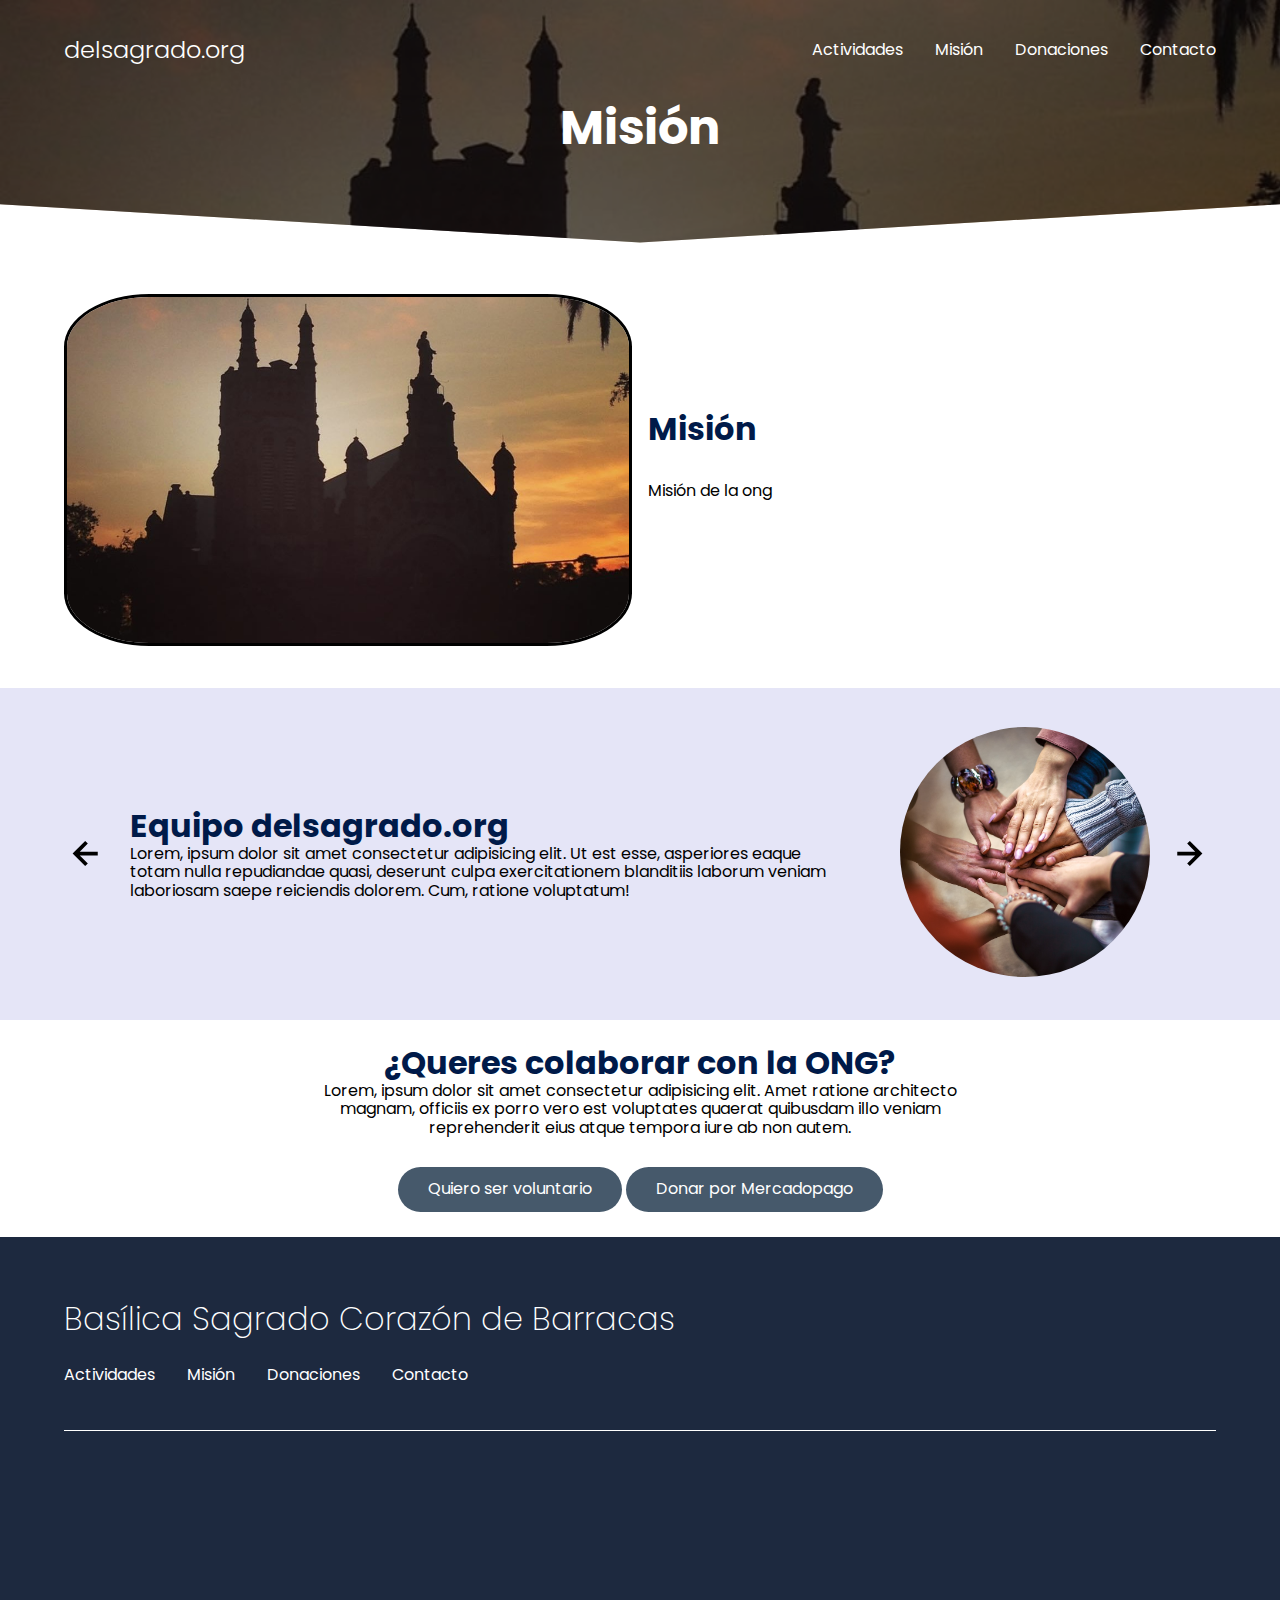
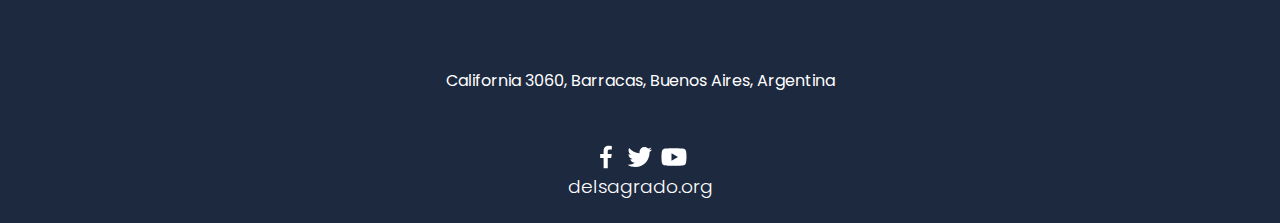
<file: mision.html>
<!DOCTYPE html>
<html lang="es">

<head>
    <meta charset="UTF-8">
    <meta http-equiv="X-UA-Compatible" content="IE=edge">
    <meta name="viewport" content="width=device-width, initial-scale=1.0">
    <title>Misión del Sagrado</title>
    <link rel="shortcut icon" href="./images/favicon.png" type="image/x-icon">
    <link rel="stylesheet" href="./css/normalize.css">
    <link rel="stylesheet" href="./css/estilos.css">

    <meta name="theme-color" content="#2091F9">

    <meta name="title" content="Aprende CSS desde cero">
    <meta name="description"
        content="Hola, soy una descripción que verás cuando busques algo de mi temática en Google.">


    <meta property="og:type" content="website">
    <meta property="og:url" content="https://alexcgdesign.github.io">
    <meta property="og:title" content="Aprende CSS desde cero">
    <meta property="og:description"
        content="Hola, soy una descripción que verás cuando busques algo de mi temática en Google.">
    <meta property="og:image" content="https://alexcgdesign.github.io/images/css.jpg">

    <meta property="twitter:card" content="summary_large_image">
    <meta property="twitter:url" content="https://www.jordanalex.com/">
    <meta property="twitter:title" content="Aprende CSS desde cero">
    <meta property="twitter:description"
        content="Hola, soy una descripción que verás cuando busques algo de mi temática en Google.">
    <meta property="twitter:image" content="https://alexcgdesign.github.io/images/css.jpg">
</head>

<body>

    <header class="hero">
        <nav class="nav container">
            <div class="nav__logo">
                <h2 class="nav__title">delsagrado.org</h2>
            </div>

            <ul class="nav__link nav__link--menu">
                <li class="nav__items">
                    <a href="index.html" class="nav__links">Actividades</a>
                </li>
                <li class="nav__items">
                    <a href="./mision.html" class="nav__links">Misión</a>
                </li>
                <li class="nav__items">
                    <a href="./donaciones.html" class="nav__links">Donaciones</a>
                </li>
                <li class="nav__items">
                    <a href="contacto.html" class="nav__links">Contacto</a>
                </li>
                <img src="./images/close.svg" class="nav__close">
            </ul>

            <div class="nav__menu">
                <img src="./images/menu.svg" class="nav__img">
            </div>
        </nav>


        <section class="hero__container container">
            <h1 class="hero__title">Misión</h1>
        </section>
    </header>

    <main>
        <section class="knowledge__blanco">
            <div class="knowledge__container container">
                <figure class="knowledge__picture">
                    <img src="./images/basilicabarracas.jpg" class="knowledge__img">
                </figure>
                <div class="knowledge__text">
                    <h2 class="subtitle">Misión</h2>
                    <p class="knowledge__paragraph">Misión de la ong</p>
                </div>
            </div>

    </section>

        <section class="testimony">
            <div class="testimony__container container">
                <img src="./images/leftarrow.svg" class="testimony__arrow" id="before">
    
                <section class="testimony__body testimony__body--show" data-id="1">
                    <div class="testimony__texts">
                        <h2 class="subtitle">Equipo delsagrado.org</h2>
                        <p class="testimony__review">Lorem, ipsum dolor sit amet consectetur adipisicing elit. Ut est
                            esse, asperiores eaque totam nulla repudiandae quasi, deserunt culpa exercitationem
                            blanditiis laborum veniam laboriosam saepe reiciendis dolorem. Cum, ratione voluptatum!</p>
                    </div>
    
                    <figure class="testimony__picture">
                        <img src="./images/face.jpg" class="testimony__img">
                    </figure>
                </section>
    
                <section class="testimony__body" data-id="2">
                    <div class="testimony__texts">
                        <h2 class="subtitle">Mi nombre es Alejandro Perez</h2>
                        <p class="testimony__review">Lorem, ipsum dolor sit amet consectetur adipisicing elit. Ut est
                            esse, asperiores eaque laborum veniam laboriosam saepe reiciendis dolorem. Cum, ratione
                            voluptatum!</p>
                    </div>
    
                    <figure class="testimony__picture">
                        <img src="./images/face2.jpg" class="testimony__img">
                    </figure>
                </section>
    
                <section class="testimony__body" data-id="3">
                    <div class="testimony__texts">
                        <h2 class="subtitle">Mi nombre es Karina Arteaga</h2>
                        <p class="testimony__review">Lorem, ipsum dolor sit amet consectetur adipisicing elit. Ut est
                            esse, niam laboriosam saepe reiciendis dolorem. Cum, ratione voluptatum!</p>
                    </div>
    
                    <figure class="testimony__picture">
                        <img src="./images/face3.jpg" class="testimony__img">
                    </figure>
                </section>
    
                <section class="testimony__body" data-id="4">
                    <div class="testimony__texts">
                        <h2 class="subtitle">Mi nombre es Romina Valdez</h2>
                        <p class="testimony__review">Lorem, ipsum dolor sit amet consectetur adipisicing elit. Ut est
                            esse, niam laboriosam saepe reiciendis dolorem. Cum, ratione voluptatum!</p>
                    </div>
    
                    <figure class="testimony__picture">
                        <img src="./images/face4.jpg" class="testimony__img">
                    </figure>
                </section>
                <img src="./images/rightarrow.svg" class="testimony__arrow" id="next">
            </div>
        </section>
        <section class="questions__offer">
            <div class="question__containeroffer container ">
            <h2 class="subtitle">¿Queres colaborar con la ONG?</h2>
            <p class="questions__copy">Lorem, ipsum dolor sit amet consectetur adipisicing elit. Amet ratione
                architecto magnam, officiis ex porro vero est voluptates quaerat quibusdam illo veniam reprehenderit
                eius atque tempora iure ab non autem.</p>
                <a href="#" class="cta">Quiero ser voluntario</a>
                <a target="_blank" href="https://link.mercadopago.com.ar/alanly" class="cta">Donar por Mercadopago</a>
        </div>
        </section>



        <footer class="footer">
            <section class="footer__container container">
                <nav class="nav nav--footer">
                    <h2 class="footer__title">Basílica Sagrado Corazón de Barracas</h2>
    
                    <ul class="nav__link nav__link--footer">
                        <li class="nav__items">
                            <a href="./index.html" class="nav__links">Actividades</a>
                        </li>
                        <li class="nav__items">
                            <a href="./mision.html" class="nav__links">Misión</a>
                        </li>
                        <li class="nav__items">
                            <a href="./donaciones.html" class="nav__links">Donaciones</a>
                        </li>
                        <li class="nav__items">
                            <a href="./contacto.html" class="nav__links">Contacto</a>
                        </li>
                    </ul>
                </nav>
    
            </section>
            <div class="googlemap__container container">
                <iframe src="https://www.google.com/maps/embed?pb=!1m18!1m12!1m3!1d3282.190423735516!2d-58.392999585241405!3d-34.64989356744873!2m3!1f0!2f0!3f0!3m2!1i1024!2i768!4f13.1!3m3!1m2!1s0x95bccb4332c5c83b%3A0x1fa7b18c7b1102b0!2sCalifornia%203060%2C%20Buenos%20Aires!5e0!3m2!1ses!2sar!4v1669948008078!5m2!1ses!2sar" width="100%" height="200" style="border:0;" allowfullscreen="" loading="lazy" referrerpolicy="no-referrer-when-downgrade"></iframe>
                <div class="googlemap__direccion"><p>California 3060, Barracas, Buenos Aires, Argentina</p></div>
                </div>
            </div>
            <section class="footer__copy container">
                <div class="footer__social">
                    <a href="https://www.facebook.com" class="footer__icons"><img src="./images/facebook.svg" class="footer__img"></a>
                    <a href="https://www.twitter.com" class="footer__icons"><img src="./images/twitter.svg" class="footer__img"></a>
                    <a href="https://www.youtube.com" class="footer__icons"><img src="./images/youtube.svg" class="footer__img"></a>
                </div>
    
                <h3 class="footer__copyright">delsagrado.org</h3>
            </section>
        </footer>
    

    <script src="./js/slider.js"></script>
    <script src="./js/questions.js"></script>
    <script src="./js/menu.js"></script>
</body>

</html>
</file>
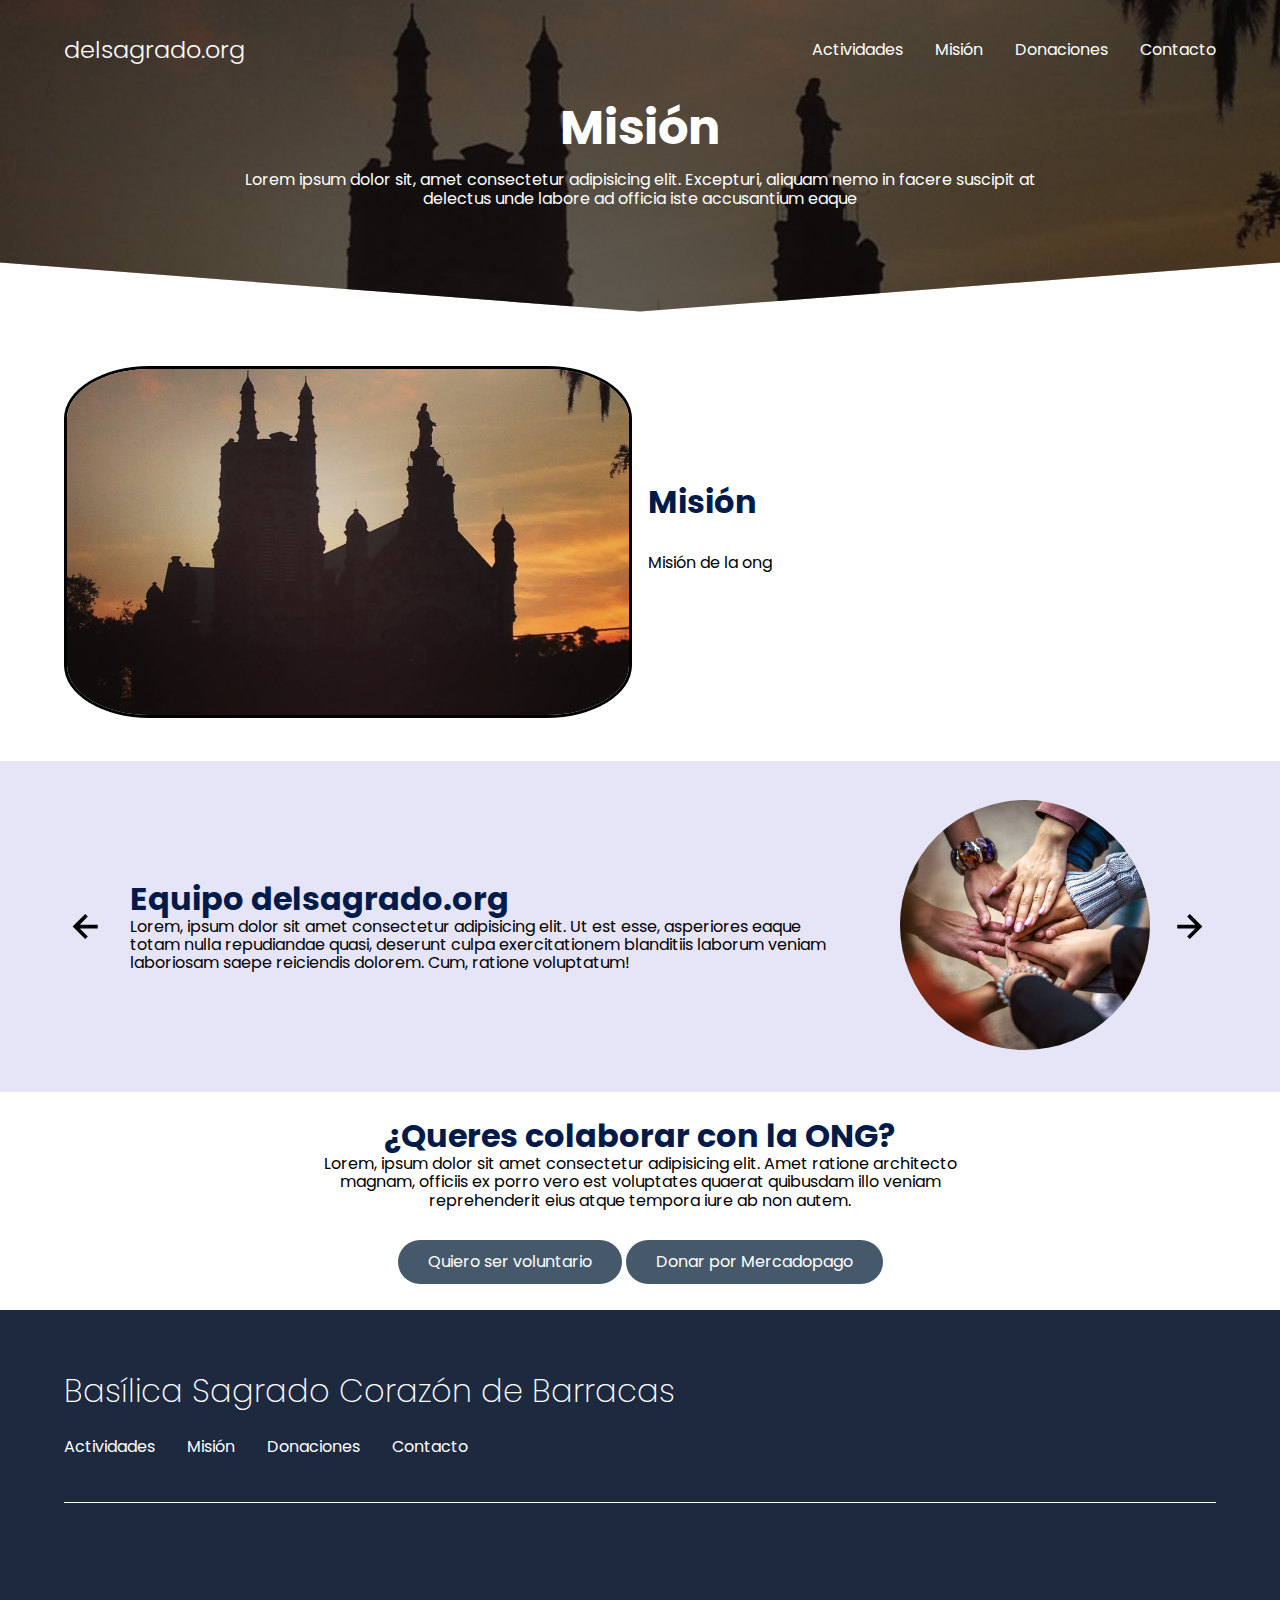
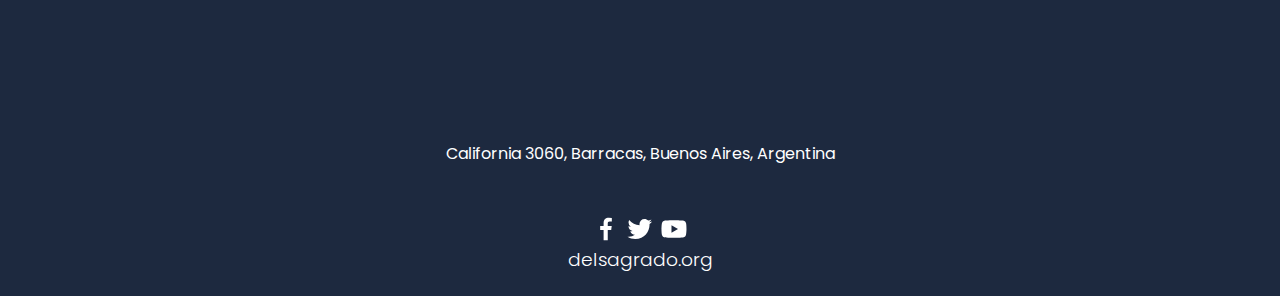
<file: Mision.html>
<!DOCTYPE html>
<html lang="es">

<head>
    <meta charset="UTF-8">
    <meta http-equiv="X-UA-Compatible" content="IE=edge">
    <meta name="viewport" content="width=device-width, initial-scale=1.0">
    <title>Misión del Sagrado</title>
    <link rel="shortcut icon" href="./images/favicon.png" type="image/x-icon">
    <link rel="stylesheet" href="./css/normalize.css">
    <link rel="stylesheet" href="./css/estilos.css">

    <meta name="theme-color" content="#2091F9">

    <meta name="title" content="Aprende CSS desde cero">
    <meta name="description"
        content="Hola, soy una descripción que verás cuando busques algo de mi temática en Google.">


    <meta property="og:type" content="website">
    <meta property="og:url" content="https://alexcgdesign.github.io">
    <meta property="og:title" content="Aprende CSS desde cero">
    <meta property="og:description"
        content="Hola, soy una descripción que verás cuando busques algo de mi temática en Google.">
    <meta property="og:image" content="https://alexcgdesign.github.io/images/css.jpg">

    <meta property="twitter:card" content="summary_large_image">
    <meta property="twitter:url" content="https://www.jordanalex.com/">
    <meta property="twitter:title" content="Aprende CSS desde cero">
    <meta property="twitter:description"
        content="Hola, soy una descripción que verás cuando busques algo de mi temática en Google.">
    <meta property="twitter:image" content="https://alexcgdesign.github.io/images/css.jpg">
</head>

<body>

    <header class="hero">
        <nav class="nav container">
            <div class="nav__logo">
                <h2 class="nav__title">delsagrado.org</h2>
            </div>

            <ul class="nav__link nav__link--menu">
                <li class="nav__items">
                    <a href="index.html" class="nav__links">Actividades</a>
                </li>
                <li class="nav__items">
                    <a href="./mision.html" class="nav__links">Misión</a>
                </li>
                <li class="nav__items">
                    <a href="./donaciones.html" class="nav__links">Donaciones</a>
                </li>
                <li class="nav__items">
                    <a href="contacto.html" class="nav__links">Contacto</a>
                </li>
                <img src="./images/close.svg" class="nav__close">
            </ul>

            <div class="nav__menu">
                <img src="./images/menu.svg" class="nav__img">
            </div>
        </nav>


        <section class="hero__container container">
            <h1 class="hero__title">Misión</h1>
            <p class="hero__paragraph">Lorem ipsum dolor sit, amet consectetur adipisicing elit. Excepturi, aliquam nemo in facere suscipit at delectus unde labore ad officia iste accusantium eaque</p>
        </section>
    </header>

    <main>
        <section class="knowledge__blanco">
            <div class="knowledge__container container">
                <figure class="knowledge__picture">
                    <img src="./images/basilicabarracas.jpg" class="knowledge__img">
                </figure>
                <div class="knowledge__text">
                    <h2 class="subtitle">Misión</h2>
                    <p class="knowledge__paragraph">Misión de la ong</p>
                </div>
            </div>

    </section>

        <section class="testimony">
            <div class="testimony__container container">
                <img src="./images/leftarrow.svg" class="testimony__arrow" id="before">
    
                <section class="testimony__body testimony__body--show" data-id="1">
                    <div class="testimony__texts">
                        <h2 class="subtitle">Equipo delsagrado.org</h2>
                        <p class="testimony__review">Lorem, ipsum dolor sit amet consectetur adipisicing elit. Ut est
                            esse, asperiores eaque totam nulla repudiandae quasi, deserunt culpa exercitationem
                            blanditiis laborum veniam laboriosam saepe reiciendis dolorem. Cum, ratione voluptatum!</p>
                    </div>
    
                    <figure class="testimony__picture">
                        <img src="./images/face.jpg" class="testimony__img">
                    </figure>
                </section>
    
                <section class="testimony__body" data-id="2">
                    <div class="testimony__texts">
                        <h2 class="subtitle">Mi nombre es Alejandro Perez</h2>
                        <p class="testimony__review">Lorem, ipsum dolor sit amet consectetur adipisicing elit. Ut est
                            esse, asperiores eaque laborum veniam laboriosam saepe reiciendis dolorem. Cum, ratione
                            voluptatum!</p>
                    </div>
    
                    <figure class="testimony__picture">
                        <img src="./images/face2.jpg" class="testimony__img">
                    </figure>
                </section>
    
                <section class="testimony__body" data-id="3">
                    <div class="testimony__texts">
                        <h2 class="subtitle">Mi nombre es Karina Arteaga</h2>
                        <p class="testimony__review">Lorem, ipsum dolor sit amet consectetur adipisicing elit. Ut est
                            esse, niam laboriosam saepe reiciendis dolorem. Cum, ratione voluptatum!</p>
                    </div>
    
                    <figure class="testimony__picture">
                        <img src="./images/face3.jpg" class="testimony__img">
                    </figure>
                </section>
    
                <section class="testimony__body" data-id="4">
                    <div class="testimony__texts">
                        <h2 class="subtitle">Mi nombre es Romina Valdez</h2>
                        <p class="testimony__review">Lorem, ipsum dolor sit amet consectetur adipisicing elit. Ut est
                            esse, niam laboriosam saepe reiciendis dolorem. Cum, ratione voluptatum!</p>
                    </div>
    
                    <figure class="testimony__picture">
                        <img src="./images/face4.jpg" class="testimony__img">
                    </figure>
                </section>
                <img src="./images/rightarrow.svg" class="testimony__arrow" id="next">
            </div>
        </section>
        <section class="questions__offer">
            <div class="question__containeroffer container ">
            <h2 class="subtitle">¿Queres colaborar con la ONG?</h2>
            <p class="questions__copy">Lorem, ipsum dolor sit amet consectetur adipisicing elit. Amet ratione
                architecto magnam, officiis ex porro vero est voluptates quaerat quibusdam illo veniam reprehenderit
                eius atque tempora iure ab non autem.</p>
                <a href="#" class="cta">Quiero ser voluntario</a>
                <a target="_blank" href="https://link.mercadopago.com.ar/alanly" class="cta">Donar por Mercadopago</a>
        </div>
        </section>



        <footer class="footer">
            <section class="footer__container container">
                <nav class="nav nav--footer">
                    <h2 class="footer__title">Basílica Sagrado Corazón de Barracas</h2>
    
                    <ul class="nav__link nav__link--footer">
                        <li class="nav__items">
                            <a href="./index.html" class="nav__links">Actividades</a>
                        </li>
                        <li class="nav__items">
                            <a href="./mision.html" class="nav__links">Misión</a>
                        </li>
                        <li class="nav__items">
                            <a href="./donaciones.html" class="nav__links">Donaciones</a>
                        </li>
                        <li class="nav__items">
                            <a href="./contacto.html" class="nav__links">Contacto</a>
                        </li>
                    </ul>
                </nav>
    
            </section>
            <div class="googlemap__container container">
                <iframe src="https://www.google.com/maps/embed?pb=!1m18!1m12!1m3!1d3282.190423735516!2d-58.392999585241405!3d-34.64989356744873!2m3!1f0!2f0!3f0!3m2!1i1024!2i768!4f13.1!3m3!1m2!1s0x95bccb4332c5c83b%3A0x1fa7b18c7b1102b0!2sCalifornia%203060%2C%20Buenos%20Aires!5e0!3m2!1ses!2sar!4v1669948008078!5m2!1ses!2sar" width="100%" height="200" style="border:0;" allowfullscreen="" loading="lazy" referrerpolicy="no-referrer-when-downgrade"></iframe>
                <div class="googlemap__direccion"><p>California 3060, Barracas, Buenos Aires, Argentina</p></div>
                </div>
            </div>
            <section class="footer__copy container">
                <div class="footer__social">
                    <a href="https://www.facebook.com" class="footer__icons"><img src="./images/facebook.svg" class="footer__img"></a>
                    <a href="https://www.twitter.com" class="footer__icons"><img src="./images/twitter.svg" class="footer__img"></a>
                    <a href="https://www.youtube.com" class="footer__icons"><img src="./images/youtube.svg" class="footer__img"></a>
                </div>
    
                <h3 class="footer__copyright">delsagrado.org</h3>
            </section>
        </footer>
    

    <script src="./js/slider.js"></script>
    <script src="./js/questions.js"></script>
    <script src="./js/menu.js"></script>
</body>

</html>
</file>
<file: css/estilos.css>
@import url('https://fonts.googleapis.com/css2?family=Poppins:wght@300;400;600;700&display=swap');

:root {
    --padding-container: 100px 0;
    --color-title: #001A49;
}

body {
    font-family: 'Poppins', sans-serif;
}

.container {
    width: 90%;
    max-width: 1200px;
    margin: 0 auto;
    overflow: hidden;
    padding: var(--padding-container);
}

.hero {
    width: 100%;
    height: 100%;
    min-height: 200px;
    max-height: 350px;
    position: relative;
    display: grid;
    grid-template-rows: 100px 1fr;
    color: #fff;
}

.hero::before {
    content: "";
    position: absolute;
    top: 0;
    left: 0;
    width: 100%;
    height: 100%;
    background-image: linear-gradient(180deg, #0000008c 0%, #0000008c 100%), url('../images/basilicabarracas.jpg');
    background-size: cover;
    clip-path: polygon(0 0, 100% 0, 100% 80%, 50% 95%, 0 80%);
    z-index: -1;
}

/* Hero container */

.hero__container {
    max-width: 800px;
    --padding-container: 0;
    display: grid;
    grid-auto-rows: max-content;
    align-content: center;
    gap: 1em;
    padding-bottom: 100px;
    text-align: center;
}

.hero__title {
    font-size: 3rem;
}

.hero__paragraph {
    margin-bottom: 20px;
}

.cta {
    display: inline-block;
    background-color: #46596b;
    justify-self: center;
    color: #fff;
    text-decoration: none;
    padding: 13px 30px;
    border-radius: 32px;
}



/*hero2*/
.hero2 {
    width: 100%;
    height: 100vh;
    min-height: 150px;
    max-height: 250px;
    position: relative;
    display: grid;
    grid-template-rows: 100px 1fr;
    color: #fff;
}

.hero2::before {
    content: "";
    position: absolute;
    top: 0;
    left: 0;
    width: 100%;
    height: 100%;
    background-image: linear-gradient(180deg, #0000008c 0%, #0000008c 100%), url('../images/basilicabarracas.jpg');
    background-size: cover;
    clip-path: polygon(0 0, 100% 0, 100% 80%, 50% 95%, 0 80%);
    z-index: -1;
}


/* Hero container 2 */

.hero__container2 {
    max-width: 800px;
    --padding-container: 0;
    display: grid;
    grid-auto-rows: max-content;
    align-content: center;
    gap: 1em;
    padding-bottom: 100px;
    text-align: center;
}

.hero__title2 {
    font-size: 3rem;
}

.hero__paragraph2 {
    margin-bottom: 20px;
}

/* Nav */

.nav {
    --padding-container: 0;
    height: 100%;
    display: flex;
    align-items: center;
}

.nav__title {
    font-weight: 300;
}

.nav__link {
    margin-left: auto;
    padding: 0;
    display: grid;
    grid-auto-flow: column;
    grid-auto-columns: max-content;
    gap: 2em;
}

.nav__items {
    list-style: none;
}

.nav__links {
    color: #fff;
    text-decoration: none;
}

.nav__menu {
    margin-left: auto;
    cursor: pointer;
    display: none;
}

.nav__img {
    display: block;
    width: 30px;
}


.nav__close {
    display: var(--show, none);
}



/* About */

.about {
    text-align: center;
    padding-top: 3%;
    padding-bottom: 2%;
}

.subtitle {
    color: var(--color-title);
    font-size: 2rem;
    
}


.about__paragraph {
    line-height: 1.7;
    margin-bottom: 25px;
    padding-bottom: 2%;
}

.about__main {
    padding-top: 4%;
    width: 100%;
    margin: 0 auto;
    overflow: hidden;
    display: flex;
    flex-wrap: wrap;
    padding-bottom: 10px;
    gap: 1em;
    
}


.about__icons {
    display: grid;
    gap: 1em;
    justify-items: center;
    max-width: 250px;
    overflow: hidden;
    margin: 0 auto;
    padding-bottom: 2%;
    padding-top: 2%;
    border-style: solid;
    border-radius: 5%;
    background-image: radial-gradient(#444cf7 0.5px, transparent 0.5px), radial-gradient(#444cf7 0.5px, #e5e5f7 0.5px);
}

.about__icon {
    width: 40px;
}


.botonredes{ 
    padding-top: 20px;
    padding-bottom: 10px;
    display: flex;
    flex-wrap: wrap;
    align-content: center;
    gap: 1em;
    justify-content: center;
}

.botonredes__icon{ 
    display: grid;
    gap: 1em;
    justify-items: center;
    width: 60px;
    height: 60px;
    overflow: hidden;
    margin: 0 auto;
}
.botonredes__icon--act{ 
    display: flex;
    gap: 1em;
    flex-wrap: wrap;
    width: 100px;
    height: 100px;
    overflow: hidden;
    margin: 0 auto;
    align-content: center;
    padding-top: 2%;
    padding-bottom: 2%;
}
.about_paragraphredes--act{ 
    font-style: normal;
    font-size: normal;
    text-align: center;
}


.about_paragraphredes{ 
    font-style: normal;
    font-size: smaller;
}


/* Knowledge */

.knowledge {
    background-color: #e5e5f7;
    background-image: radial-gradient(#444cf7 0.5px, transparent 0.5px), radial-gradient(#444cf7 0.5px, #e5e5f7 0.5px);
    background-size: 20px 20px;
    background-position: 0 0, 10px 10px;
    overflow: hidden;
    
}

.knowledge__blanco {
    background-color: #fff;
    background-size: 20px 20px;
    background-position: 0 0, 10px 10px;
    overflow: hidden;
}


.knowledge__container{
    display: grid;
    grid-template-columns: 1fr 1fr;
    gap: 1em;
    align-items: center;
    padding-bottom: 3%;
    padding-top: 3%;
    
    
}

.knowledge__picture{
    max-width: 800px;
    overflow: hidden;

}


.knowledge__paragraph{
    line-height: 1.7;
    padding-bottom: 5%;
    padding-top: 5%;
}


.knowledge__img{
    width: 100%;
    border-radius: 15%;
    border-style: solid;
    
}


.knowledge__instagramcontainer{
    gap: 1em;
    display: flex;
    flex-wrap: wrap;
    align-content: center;
    margin: 0 auto;
    padding-top: 2%;
    padding-bottom: 3%;
    justify-content: center;
    
}

.knowledge__instagram{
    display: block;
    align-content: center;
}
.knowledge__instagram2{
    text-align: center;
}


/* price */

.price{
    text-align: center;
}

.price__table{
    padding-top: 60px;
    display: flex;
    flex-wrap: wrap;
    gap: 1em;
    justify-content: space-evenly;
    align-items: center;
}

.price__element{
    background-color: #e5e5f7;
    text-align: center;
    border-radius: 10px;
    width: 285px;
    padding: 40px;
    --color-plan: #696871;
    --color-price: #1D293F;
    --bg-cta: #fff;
    --color-cta: #5454D4;
    --color-items: #696871;
}

.price__element--best{
    width: 285px;
    padding: 60px 40px;
    background-color: #FF7143;
    --color-plan: rgb(255 255 255 / 75%);
    --color-price: #fff;
    --bg-cta: #9F3919;
    --color-cta: #FFF;
    --color-items: #fff;
}


.price__name{
    color: var(--color-plan);
    margin-bottom: 15px;
    font-weight: 200;
}

.price__price{
    font-size: 2.5rem;
    color: var(--color-price);
}

.price__items{
    margin-top: 35px;
    display: grid;
    gap: 1em;
    font-weight: 300;
    font-size: 1.2rem;
    margin-bottom: 50px;
    color: var(--color-items);
}

.price__cta{
    display: block;
    padding: 20px 0;
    border-radius: 10px;
    text-decoration: none;
    background-color: var(--bg-cta);
    font-weight: 600;
    color: var(--color-cta);
    box-shadow: 0 0 1px rgba(0, 0, 0, .5);
}

/* Testimony */

.testimony{
    background-color: #e5e5f7;
}

.testimony__container{
    display: grid;
    grid-template-columns: 50px 1fr 50px;
    gap: 1em;
    align-items: center;
    padding-bottom: 3%;
    padding-top: 3%;
}

.testimony__body{
    display: grid;
    grid-template-columns: 1fr max-content;
    justify-content: space-between;
    align-items: center;
    gap: 2em;
    grid-column: 2/3;
    grid-row: 1/2;
    opacity: 0;
    pointer-events: none;
}


.testimony__body--show{
    pointer-events: unset;
    opacity: 1;
    transition: opacity 1.5s ease-in-out;
}

.testimony__img{
    width: 250px;
    height: 250px;
    border-radius: 50%;
    object-fit: cover;
    object-position: 50% 30%;
}

.testimony__texts{
    max-width: 700px;
}

.testimony__course{
    background-color: royalblue;
    color: #fff;
    display: inline-block;
    padding: 5px;
}

.testimony__arrow{
    width: 90%;
    cursor: pointer;
}


.question__containeroffer{
    padding-top: 2%;
    padding-bottom: 2%;
    text-align: center;

}

.botones_donar{
    display: block;
    grid-template-columns: 1fr 1fr;
    justify-content: center;
    gap: 1em;
}

/* Questions */

.questions{
    padding-top: 5%;
    text-align: center;
    gap: 1em;
}

.questions__container{
    display: grid;
    gap: 1em;
    padding-top: 2%;
    padding-bottom: 2%;
}

.questions__padding{
    padding: 0;
    transition: padding .3s;
    border: 1px solid #5454D4;
    border-radius: 6px;
}

.questions__padding--add{
    padding-bottom: 30px;
}

.questions__answer{
    padding: 0 30px 0;
    overflow: hidden;
}

.questions__title{
    text-align: left;
    display: flex;
    font-size: 20px;
    padding: 30px 0 30px;
    cursor: pointer;
    color: var(--color-title);
    justify-content: space-between;
    
}

.questions__arrow{
    border-radius: 50%;
    background-color: var(--color-title);
    width: 25px;
    height: 25px;
    display: flex;
    justify-content: center;
    align-items: center;
    align-self: flex-end;
    margin-left: 10px;
    transition:  transform .3s;
}

.questions__arrow--rotate{
    transform: rotate(180deg);
}

.questions__show{
    text-align: left;
    height: 0;
    transition: height .3s;
}

.questions__img{
    display: block;
}

.questions__copy{
    width: 60%;
    margin: 0 auto;
    margin-bottom: 30px;
}

/* Footer */

.footer{
    background-color: #1D293F;
    padding-top: 2%;
}

.footer__title{
    font-weight: 200;
    font-size: 2rem;
    margin-bottom: 2%;
    margin-top: 2%;
}

.footer__title, .footer__newsletter{
    color: #fff;
}


.footer__container{
    display: flex;
    justify-content: space-between;
    align-items: center;
    border-bottom: 1px solid #fff;
    padding-bottom: 2%;
    padding-top: 2%;
}

.nav--footer{
    padding-bottom: 20px;
    display: grid;
    gap: 1em;
    grid-auto-flow: row;
    height: 100%;
}

.nav__link--footer{
    display: flex;
    margin: 0;
    margin-right: 20px;
    flex-wrap: wrap;
}

.footer__inputs{
    margin-top: 10px;
    display: flex;
    overflow: hidden;
    padding-top: 2%;
    padding-bottom: 2%;
}

.footer__copy{
    --padding-container: 2% 0;
    text-align: center;
    color: #fff;
    padding-top: 2%;
    padding-bottom: 2%;
}

.footer__copyright{
    font-weight: 300;
}

.footer__icons{
    margin-bottom: 10px;
}

.footer__img{
    width: 30px;
}

.googlemap__container{
    padding-top: 2%;
    padding-bottom: 2%;
    display: grid;
    text-align: center;
    gap: 1em;
    
}
.googlemap__direccion{
    color: #FFF;
    font-style: normal;
    font-size: 1em;
}


.Contacto{
    display: grid;
    grid-template-columns: 2fr, 2fr;
    align-content: center;
}

/* Media queries */

@media (max-width:800px){
    .nav__menu{
        display: block;
    }

    .nav__link--menu{
        position: fixed;
        background-color: #000;
        top: 0;
        left: 0;
        height: 100%;
        width: 100%;
        display: flex;
        flex-direction: column;
        justify-content: space-evenly;
        align-items: center;
        z-index: 100;
        opacity: 0;
        pointer-events: none;
        transition: .7s opacity;
    }

    .nav__link--show{
        --show: block;
        opacity:1 ;
        pointer-events: unset;
    }

    .nav__close{
        position: absolute;
        top: 30px;
        right: 30px;
        width: 30px;
        cursor: pointer;
    }

    .hero__title{
        font-size: 2.5rem;
    }


    .about__main{
        gap: 2em;
    }

    .about__icons:last-of-type{
        grid-column: 1/-1;
    }


    .knowledge__container{
        grid-template-columns: 1fr;
        grid-template-rows: max-content 1fr;
        gap: 3em;
        text-align: center;
    }

    .knowledge__picture{
        grid-row: 1/2;
        justify-self: center;
    }

    .testimony__container{
        grid-template-columns: 30px 1fr 30px;
    }

    .testimony__body{
        grid-template-columns: 1fr;
        grid-template-rows: max-content max-content;
        gap: 3em;
        justify-items:center ;
    }


    .testimony__img{
        width: 200px;
        height: 200px;
        
    }

    .questions__copy{
        width: 100%;
    }

    .footer__container{
        flex-wrap: wrap;
    }

    .nav--footer{
        width: 100%;
        justify-items: center;
    }

    .nav__link--footer{
        width: 100%;
        justify-content: space-evenly;
        margin: 0;
    }

    .footer__form{
        width: 100%;
        justify-content: space-evenly;
    }

    .footer__input{
        flex: 1;
    }

}

@media (max-width:600px){
    .hero__title{
        font-size: 2rem;
    }

    .hero__paragraph{
        font-size: 1rem;
    }

    .subtitle{
        font-size: 1.8rem;
    }

    .price__element{
        width: 90%;
    }

    .price__element--best{
        width: 90%;
        /* padding: 40px; */
    }

    .price__price{
        font-size: 2rem;
    }

    .testimony{
        --padding-container: 60px 0;
    }

    .testimony__container{
        grid-template-columns: 28px 1fr 28px;
        gap: .9em;
    }

    .testimony__arrow{
        width: 100%;
    }

    .testimony__course{
        margin-top: 15px;
    }

    .questions__title{
        font-size: 1rem;
    }

    .footer__title{
        justify-self: start;
        margin-bottom: 15px;
    }

    .nav--footer{
        padding-bottom: 60px;
    }

    .nav__link--footer{
        justify-content: space-between;
    }

    .footer__inputs{
        flex-wrap: wrap;
    }

    .footer__input{
        flex-basis: 100%;
        margin: 0;
        margin-bottom: 16px;
    }

    .footer__submit{
        margin-right: auto;
        margin-left: 0;
        

        /* 
        margin:0;
        width: 100%;
        */
    }


}
</file>
